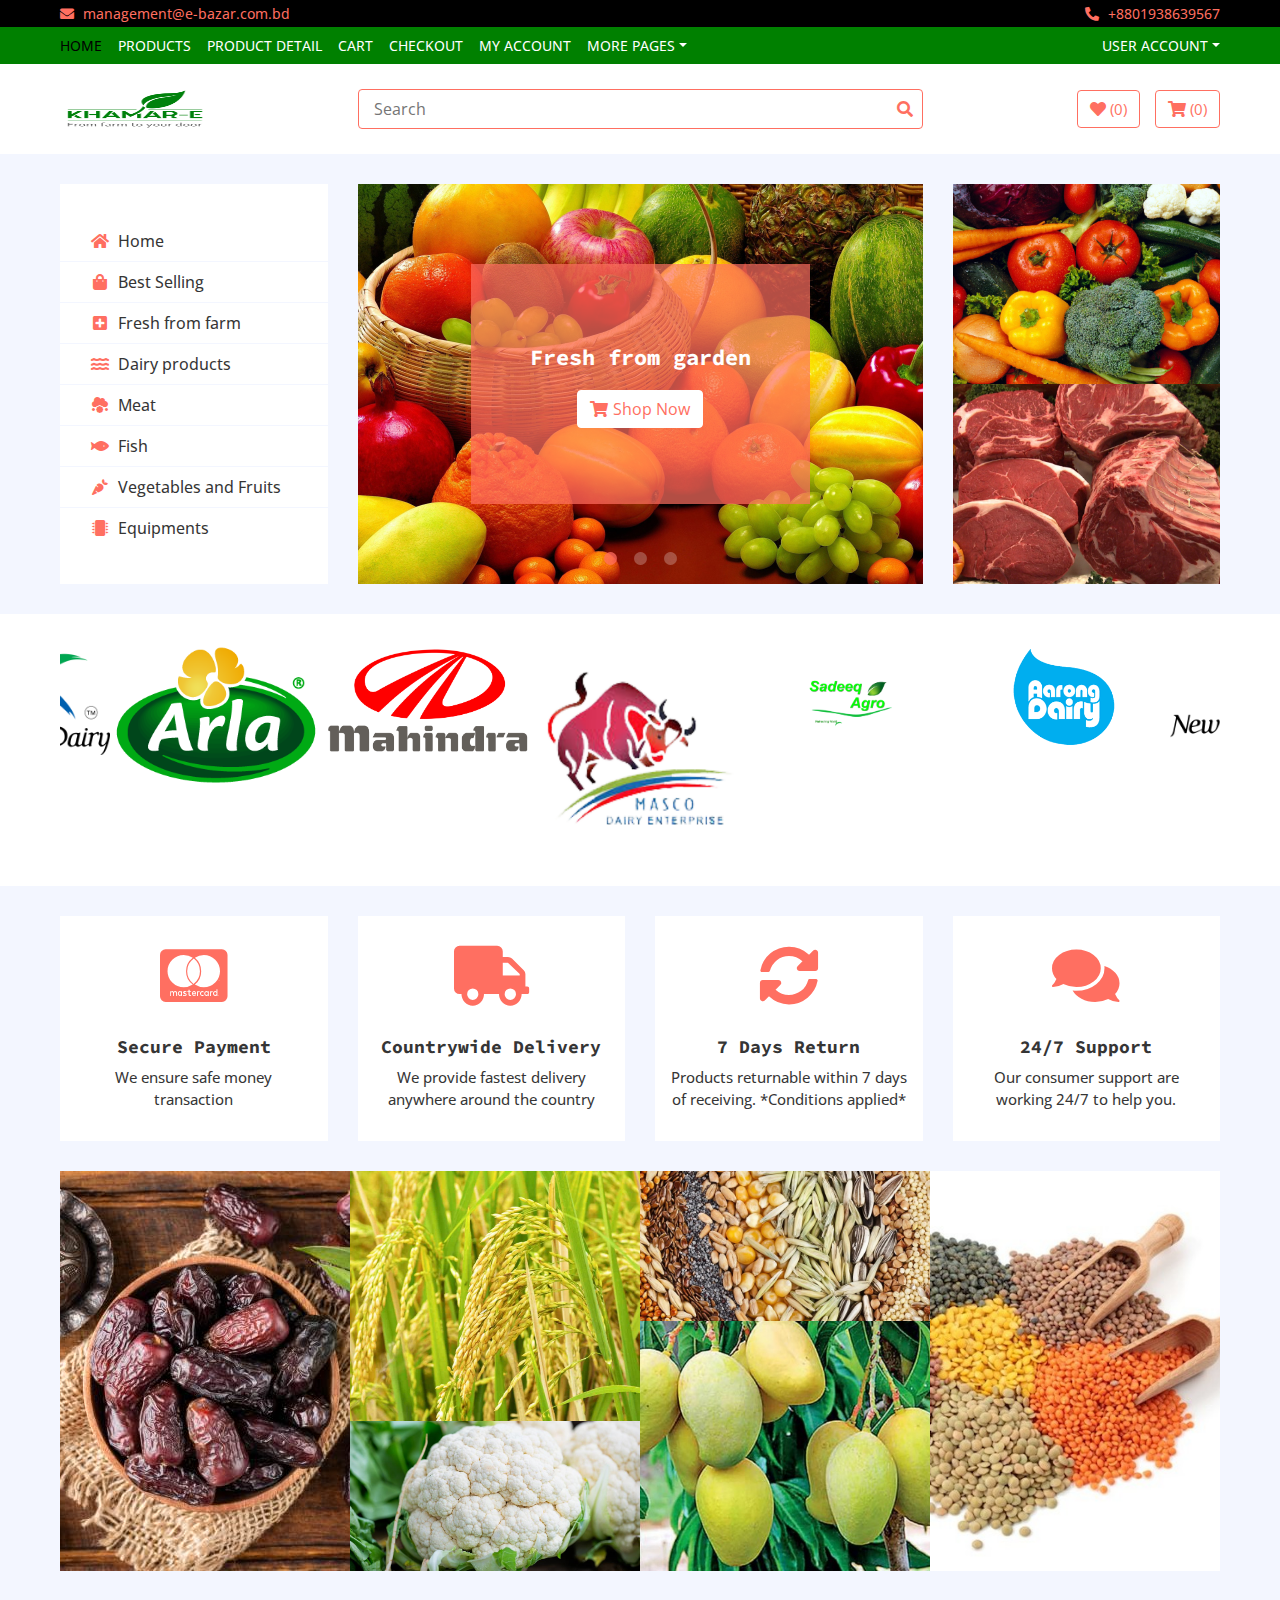
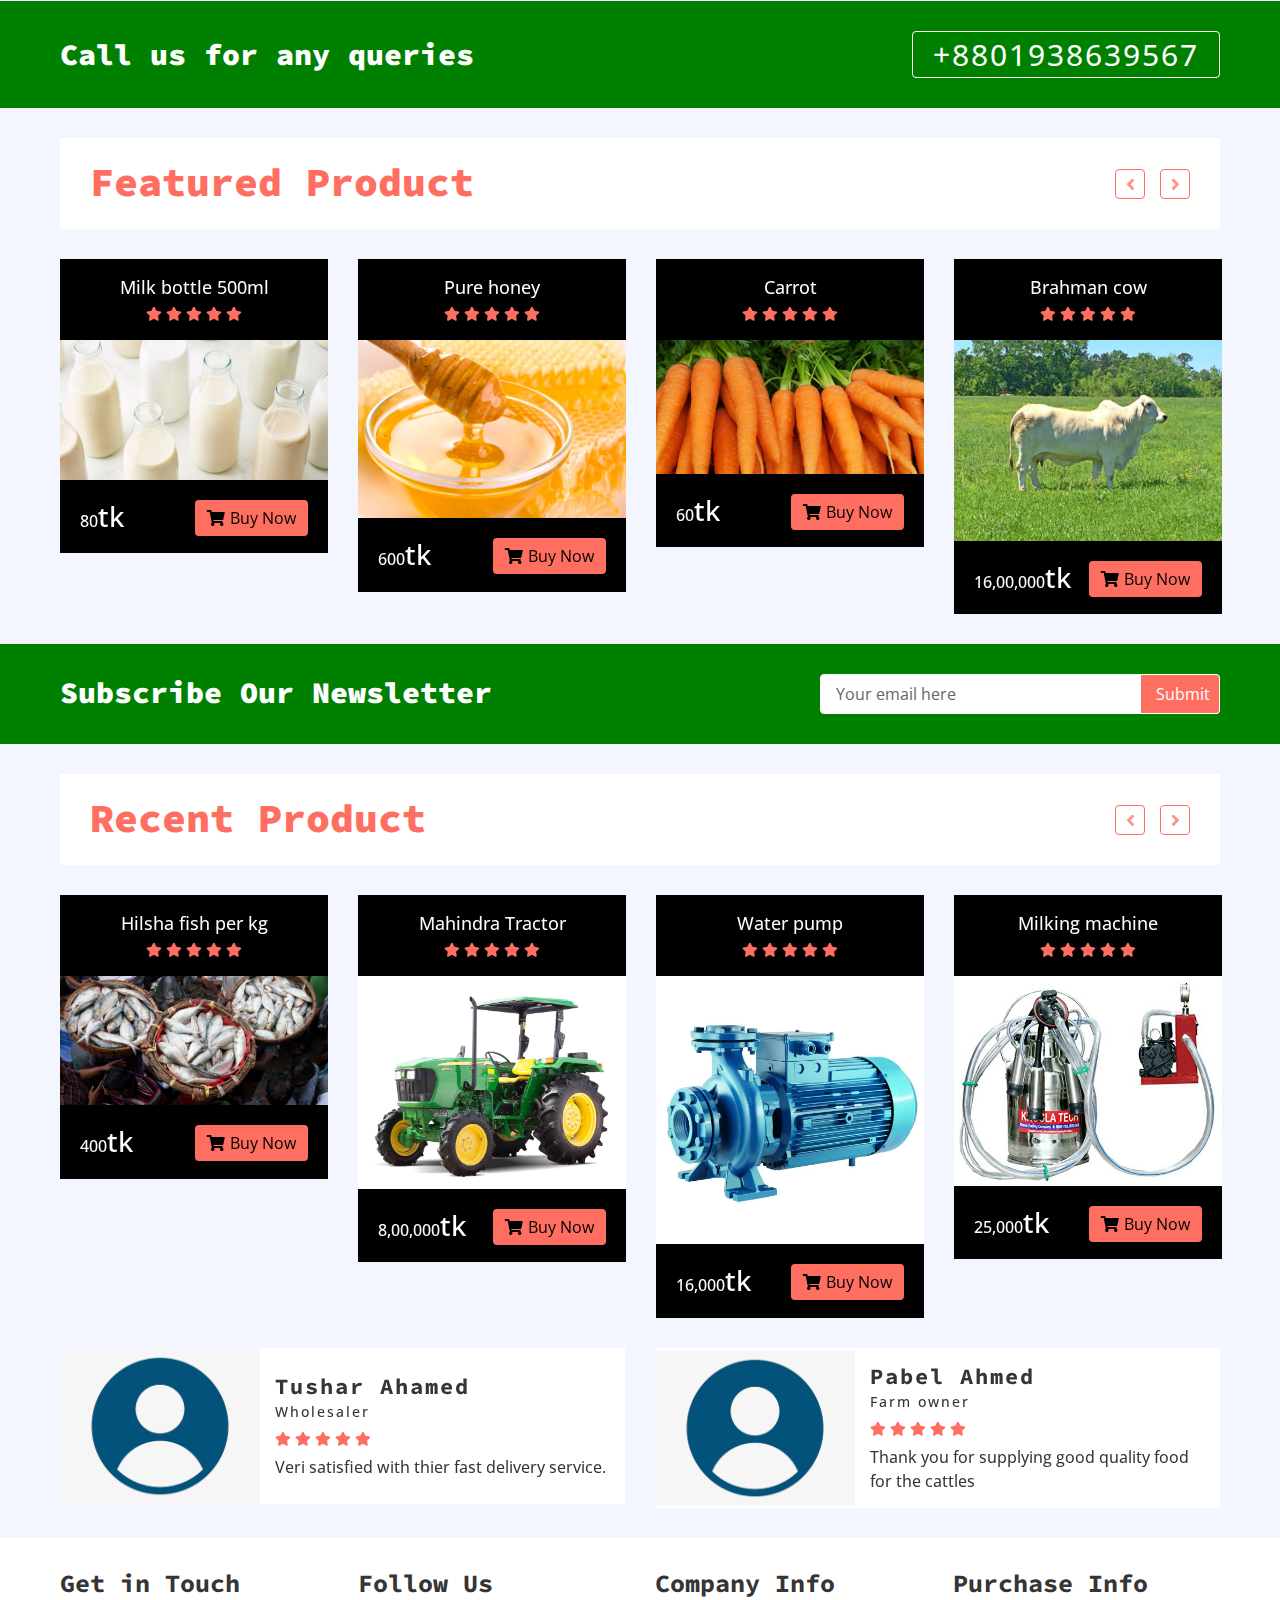
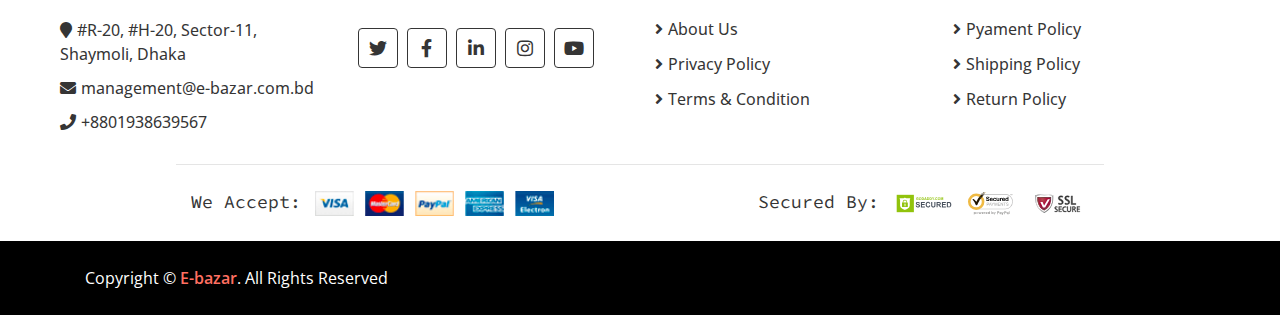
<file: index.html>
<!DOCTYPE html>
<html lang="en">
    <head>
        <meta charset="utf-8">
        <title>E-bazar</title>
        <meta content="width=device-width, initial-scale=1.0" name="viewport">
        <meta content="eCommerce HTML Template Free Download" name="description">

        <!-- Favicon -->
        <link href="img/favicon.ico" rel="icon">

        <!-- Google Fonts -->
        <link href="https://fonts.googleapis.com/css?family=Open+Sans:300,400|Source+Code+Pro:700,900&display=swap" rel="stylesheet">

        <!-- CSS Libraries -->
        <link href="https://stackpath.bootstrapcdn.com/bootstrap/4.4.1/css/bootstrap.min.css" rel="stylesheet">
        <link href="https://cdnjs.cloudflare.com/ajax/libs/font-awesome/5.10.0/css/all.min.css" rel="stylesheet">
        <link href="lib/slick/slick.css" rel="stylesheet">
        <link href="lib/slick/slick-theme.css" rel="stylesheet">

        <!-- Template Stylesheet -->
        <link href="css/style.css" rel="stylesheet">
    </head>

    <body>
        <!-- Top bar Start -->
        <div class="top-bar">
            <div class="container-fluid">
                <div class="row">
                    <div class="col-sm-6">
                        <i class="fa fa-envelope"></i>
                        management@e-bazar.com.bd
                    </div>
                    <div class="col-sm-6">
                        <i class="fa fa-phone-alt"></i>
                        +8801938639567
                    </div>
                </div>
            </div>
        </div>
        <!-- Top bar End -->
        
        <!-- Nav Bar Start -->
        <div class="nav">
            <div class="container-fluid">
                <nav class="navbar navbar-expand-md bg-dark navbar-dark">
                    <a href="#" class="navbar-brand">MENU</a>
                    <button type="button" class="navbar-toggler" data-toggle="collapse" data-target="#navbarCollapse">
                        <span class="navbar-toggler-icon"></span>
                    </button>

                    <div class="collapse navbar-collapse justify-content-between" id="navbarCollapse">
                        <div class="navbar-nav mr-auto">
                            <a href="index.html" class="nav-item nav-link active">Home</a>
                            <a href="product-list.html" class="nav-item nav-link">Products</a>
                            <a href="product-detail.html" class="nav-item nav-link">Product Detail</a>
                            <a href="cart.html" class="nav-item nav-link">Cart</a>
                            <a href="checkout.html" class="nav-item nav-link">Checkout</a>
                            <a href="my-account.html" class="nav-item nav-link">My Account</a>
                            <div class="nav-item dropdown">
                                <a href="#" class="nav-link dropdown-toggle" data-toggle="dropdown">More Pages</a>
                                <div class="dropdown-menu">
                                    <a href="wishlist.html" class="dropdown-item">Wishlist</a>
                                    <a href="login.html" class="dropdown-item">Login & Register</a>
                                    <a href="contact.html" class="dropdown-item">Contact Us</a>
                                </div>
                            </div>
                        </div>
                        <div class="navbar-nav ml-auto">
                            <div class="nav-item dropdown">
                                <a href="#" class="nav-link dropdown-toggle" data-toggle="dropdown">User Account</a>
                                <div class="dropdown-menu">
                                    <a href="#" class="dropdown-item">Login</a>
                                    <a href="#" class="dropdown-item">Register</a>
                                </div>
                            </div>
                        </div>
                    </div>
                </nav>
            </div>
        </div>
        <!-- Nav Bar End -->      
        
        <!-- Bottom Bar Start -->
        <div class="bottom-bar">
            <div class="container-fluid">
                <div class="row align-items-center">
                    <div class="col-md-3">
                        <div class="logo">
                            <a href="index.html">
                                <img src="img/logo.png" alt="Logo" width="150" height="600">
                            </a>
                        </div>
                    </div>
                    <div class="col-md-6">
                        <div class="search">
                            <input type="text" placeholder="Search">
                            <button><i class="fa fa-search"></i></button>
                        </div>
                    </div>
                    <div class="col-md-3">
                        <div class="user">
                            <a href="wishlist.html" class="btn wishlist">
                                <i class="fa fa-heart"></i>
                                <span>(0)</span>
                            </a>
                            <a href="cart.html" class="btn cart">
                                <i class="fa fa-shopping-cart"></i>
                                <span>(0)</span>
                            </a>
                        </div>
                    </div>
                </div>
            </div>
        </div>
        <!-- Bottom Bar End -->       
        
        <!-- Main Slider Start -->
        <div class="header">
            <div class="container-fluid">
                <div class="row">
                    <div class="col-md-3">
                        <nav class="navbar bg-light">
                            <ul class="navbar-nav">
                                <li class="nav-item">
                                    <a class="nav-link" href="#"><i class="fa fa-home"></i>Home</a>
                                </li>
                                <li class="nav-item">
                                    <a class="nav-link" href="#"><i class="fa fa-shopping-bag"></i>Best Selling</a>
                                </li>
                                <li class="nav-item">
                                    <a class="nav-link" href="#"><i class="fa fa-plus-square"></i>Fresh from farm</a>
                                </li>
                                <li class="nav-item">
                                    <a class="nav-link" href="#"><i class="fa fa-water"></i>Dairy products</a>
                                </li>
                                <li class="nav-item">
                                    <a class="nav-link" href="#"><i class="fa fa-cloud-meatball"></i>Meat</a>
                                </li>
                                <li class="nav-item">
                                    <a class="nav-link" href="#"><i class="fa fa-fish"></i>Fish</a>
                                </li>
                                <li class="nav-item">
                                    <a class="nav-link" href="#"><i class="fa fa-carrot"></i>Vegetables and Fruits</a>
                                </li>
                                <li class="nav-item">
                                    <a class="nav-link" href="#"><i class="fa fa-microchip"></i>Equipments</a>
                                </li>
                            </ul>
                        </nav>
                    </div>
                    <div class="col-md-6">
                        <div class="header-slider normal-slider">
                            <div class="header-slider-item">
                                <img src="img/slider-1.jpg" alt="Slider Image" />
                                <div class="header-slider-caption">
                                    <p>Fresh from garden</p>
                                    <a class="btn" href=""><i class="fa fa-shopping-cart"></i>Shop Now</a>
                                </div>
                            </div>
                            <div class="header-slider-item">
                                <img src="img/slider-2.jpg" alt="Slider Image" />
                                <div class="header-slider-caption">
                                    <p>20% Flat discount on eggs</p>
                                    <a class="btn" href=""><i class="fa fa-shopping-cart"></i>Shop Now</a>
                                </div>
                            </div>
                            <div class="header-slider-item">
                                <img src="img/slider-3.jpg" alt="Slider Image" />
                                <div class="header-slider-caption">
                                    <p>Hilsa fish 400tk per kg</p>
                                    <a class="btn" href=""><i class="fa fa-shopping-cart"></i>Shop Now</a>
                                </div>
                            </div>
                        </div>
                    </div>
                    <div class="col-md-3">
                        <div class="header-img">
                            <div class="img-item">
                                <img src="img/category-1.jpg" />
                                <a class="img-text" href="">
                                    <p>Today's vegetable price list</p>
                                </a>
                            </div>
                            <div class="img-item">
                                <img src="img/category-2.jpg" />
                                <a class="img-text" href="">
                                    <p>Today's beef price list</p>
                                </a>
                            </div>
                        </div>
                    </div>
                </div>
            </div>
        </div>
        <!-- Main Slider End -->      
        
        <!-- Brand Start -->
        <div class="brand">
            <div class="container-fluid">
                <div class="brand-slider">
                    <div class="brand-item"><img src="img/brand-1.png" alt=""></div>
                    <div class="brand-item"><img src="img/brand-2.png" alt=""></div>
                    <div class="brand-item"><img src="img/brand-3.png" alt=""></div>
                    <div class="brand-item"><img src="img/brand-4.png" alt=""></div>
                    <div class="brand-item"><img src="img/brand-5.png" alt=""></div>
                    <div class="brand-item"><img src="img/brand-6.png" alt=""></div>
                </div>
            </div>
        </div>
        <!-- Brand End -->      
        
        <!-- Feature Start-->
        <div class="feature">
            <div class="container-fluid">
                <div class="row align-items-center">
                    <div class="col-lg-3 col-md-6 feature-col">
                        <div class="feature-content">
                            <i class="fab fa-cc-mastercard"></i>
                            <h2>Secure Payment</h2>
                            <p>
                                We ensure safe money transaction
                            </p>
                        </div>
                    </div>
                    <div class="col-lg-3 col-md-6 feature-col">
                        <div class="feature-content">
                            <i class="fa fa-truck"></i>
                            <h2>Countrywide Delivery</h2>
                            <p>
                                We provide fastest delivery anywhere around the country
                            </p>
                        </div>
                    </div>
                    <div class="col-lg-3 col-md-6 feature-col">
                        <div class="feature-content">
                            <i class="fa fa-sync-alt"></i>
                            <h2>7 Days Return</h2>
                            <p>
                                Products returnable within 7 days of receiving. *Conditions applied*
                            </p>
                        </div>
                    </div>
                    <div class="col-lg-3 col-md-6 feature-col">
                        <div class="feature-content">
                            <i class="fa fa-comments"></i>
                            <h2>24/7 Support</h2>
                            <p>
                                Our consumer support are working 24/7 to help you.
                            </p>
                        </div>
                    </div>
                </div>
            </div>
        </div>
        <!-- Feature End-->      
        
        <!-- Category Start-->
        <div class="category">
            <div class="container-fluid">
                <div class="row">
                    <div class="col-md-3">
                        <div class="category-item ch-400">
                            <img src="img/category-3.jpg" />
                            <a class="category-name" href="">
                                <p>Dates freshly imported from Saudi Arabia</p>
                            </a>
                        </div>
                    </div>
                    <div class="col-md-3">
                        <div class="category-item ch-250">
                            <img src="img/category-4.jpg" />
                            <a class="category-name" href="">
                                <p>New rice</p>
                            </a>
                        </div>
                        <div class="category-item ch-150">
                            <img src="img/category-5.jpg" />
                            <a class="category-name" href="">
                                <p>Fresh cauliflower from farm</p>
                            </a>
                        </div>
                    </div>
                    <div class="col-md-3">
                        <div class="category-item ch-150">
                            <img src="img/category-6.jpg" />
                            <a class="category-name" href="">
                                <p>All kind of seeds</p>
                            </a>
                        </div>
                        <div class="category-item ch-250">
                            <img src="img/category-7.jpg" />
                            <a class="category-name" href="">
                                <p>Mangoes from Rajshahi</p>
                            </a>
                        </div>
                    </div>
                    <div class="col-md-3">
                        <div class="category-item ch-400">
                            <img src="img/category-8.jpg" />
                            <a class="category-name" href="">
                                <p>Daal</p>
                            </a>
                        </div>
                    </div>
                </div>
            </div>
        </div>
        <!-- Category End-->       
        
        <!-- Call to Action Start -->
        <div class="call-to-action">
            <div class="container-fluid">
                <div class="row align-items-center">
                    <div class="col-md-6">
                        <h1>Call us for any queries</h1>
                    </div>
                    <div class="col-md-6">
                        <a href="tel:0123456789">+8801938639567</a>
                    </div>
                </div>
            </div>
        </div>
        <!-- Call to Action End -->       
        
        <!-- Featured Product Start -->
        <div class="featured-product product">
            <div class="container-fluid">
                <div class="section-header">
                    <h1>Featured Product</h1>
                </div>
                <div class="row align-items-center product-slider product-slider-4">
                    <div class="col-lg-3">
                        <div class="product-item">
                            <div class="product-title">
                                <a href="#">Milk bottle 500ml</a>
                                <div class="ratting">
                                    <i class="fa fa-star"></i>
                                    <i class="fa fa-star"></i>
                                    <i class="fa fa-star"></i>
                                    <i class="fa fa-star"></i>
                                    <i class="fa fa-star"></i>
                                </div>
                            </div>
                            <div class="product-image">
                                <a href="product-detail.html">
                                    <img src="img/product-1.jpg" alt="Product Image">
                                </a>
                                <div class="product-action">
                                    <a href="#"><i class="fa fa-cart-plus"></i></a>
                                    <a href="#"><i class="fa fa-heart"></i></a>
                                    <a href="#"><i class="fa fa-search"></i></a>
                                </div>
                            </div>
                            <div class="product-price">
                                <h3><span>80</span>tk</h3>
                                <a class="btn" href=""><i class="fa fa-shopping-cart"></i>Buy Now</a>
                            </div>
                        </div>
                    </div>
                    <div class="col-lg-3">
                        <div class="product-item">
                            <div class="product-title">
                                <a href="#">Pure honey</a>
                                <div class="ratting">
                                    <i class="fa fa-star"></i>
                                    <i class="fa fa-star"></i>
                                    <i class="fa fa-star"></i>
                                    <i class="fa fa-star"></i>
                                    <i class="fa fa-star"></i>
                                </div>
                            </div>
                            <div class="product-image">
                                <a href="product-detail.html">
                                    <img src="img/product-2.jpg" alt="Product Image">
                                </a>
                                <div class="product-action">
                                    <a href="#"><i class="fa fa-cart-plus"></i></a>
                                    <a href="#"><i class="fa fa-heart"></i></a>
                                    <a href="#"><i class="fa fa-search"></i></a>
                                </div>
                            </div>
                            <div class="product-price">
                                <h3><span>600</span>tk</h3>
                                <a class="btn" href=""><i class="fa fa-shopping-cart"></i>Buy Now</a>
                            </div>
                        </div>
                    </div>
                    <div class="col-lg-3">
                        <div class="product-item">
                            <div class="product-title">
                                <a href="#">Carrot</a>
                                <div class="ratting">
                                    <i class="fa fa-star"></i>
                                    <i class="fa fa-star"></i>
                                    <i class="fa fa-star"></i>
                                    <i class="fa fa-star"></i>
                                    <i class="fa fa-star"></i>
                                </div>
                            </div>
                            <div class="product-image">
                                <a href="product-detail.html">
                                    <img src="img/product-3.jpg" alt="Product Image">
                                </a>
                                <div class="product-action">
                                    <a href="#"><i class="fa fa-cart-plus"></i></a>
                                    <a href="#"><i class="fa fa-heart"></i></a>
                                    <a href="#"><i class="fa fa-search"></i></a>
                                </div>
                            </div>
                            <div class="product-price">
                                <h3><span>60</span>tk</h3>
                                <a class="btn" href=""><i class="fa fa-shopping-cart"></i>Buy Now</a>
                            </div>
                        </div>
                    </div>
                    <div class="col-lg-3">
                        <div class="product-item">
                            <div class="product-title">
                                <a href="#">Brahman cow</a>
                                <div class="ratting">
                                    <i class="fa fa-star"></i>
                                    <i class="fa fa-star"></i>
                                    <i class="fa fa-star"></i>
                                    <i class="fa fa-star"></i>
                                    <i class="fa fa-star"></i>
                                </div>
                            </div>
                            <div class="product-image">
                                <a href="product-detail.html">
                                    <img src="img/product-4.jpg" alt="Product Image">
                                </a>
                                <div class="product-action">
                                    <a href="#"><i class="fa fa-cart-plus"></i></a>
                                    <a href="#"><i class="fa fa-heart"></i></a>
                                    <a href="#"><i class="fa fa-search"></i></a>
                                </div>
                            </div>
                            <div class="product-price">
                                <h3><span>16,00,000</span>tk</h3>
                                <a class="btn" href=""><i class="fa fa-shopping-cart"></i>Buy Now</a>
                            </div>
                        </div>
                    </div>
                    <div class="col-lg-3">
                        <div class="product-item">
                            <div class="product-title">
                                <a href="#">Pigeon</a>
                                <div class="ratting">
                                    <i class="fa fa-star"></i>
                                    <i class="fa fa-star"></i>
                                    <i class="fa fa-star"></i>
                                    <i class="fa fa-star"></i>
                                    <i class="fa fa-star"></i>
                                </div>
                            </div>
                            <div class="product-image">
                                <a href="product-detail.html">
                                    <img src="img/product-5.jpg" alt="Product Image">
                                </a>
                                <div class="product-action">
                                    <a href="#"><i class="fa fa-cart-plus"></i></a>
                                    <a href="#"><i class="fa fa-heart"></i></a>
                                    <a href="#"><i class="fa fa-search"></i></a>
                                </div>
                            </div>
                            <div class="product-price">
                                <h3><span>250</span>tk</h3>
                                <a class="btn" href=""><i class="fa fa-shopping-cart"></i>Buy Now</a>
                            </div>
                        </div>
                    </div>
                </div>
            </div>
        </div>
        <!-- Featured Product End -->       
        
        <!-- Newsletter Start -->
        <div class="newsletter">
            <div class="container-fluid">
                <div class="row">
                    <div class="col-md-6">
                        <h1>Subscribe Our Newsletter</h1>
                    </div>
                    <div class="col-md-6">
                        <div class="form">
                            <input type="email" value="Your email here">
                            <button>Submit</button>
                        </div>
                    </div>
                </div>
            </div>
        </div>
        <!-- Newsletter End -->        
        
        <!-- Recent Product Start -->
        <div class="recent-product product">
            <div class="container-fluid">
                <div class="section-header">
                    <h1>Recent Product</h1>
                </div>
                <div class="row align-items-center product-slider product-slider-4">
                    <div class="col-lg-3">
                        <div class="product-item">
                            <div class="product-title">
                                <a href="#">Hilsha fish per kg</a>
                                <div class="ratting">
                                    <i class="fa fa-star"></i>
                                    <i class="fa fa-star"></i>
                                    <i class="fa fa-star"></i>
                                    <i class="fa fa-star"></i>
                                    <i class="fa fa-star"></i>
                                </div>
                            </div>
                            <div class="product-image">
                                <a href="product-detail.html">
                                    <img src="img/product-6.jpg" alt="Product Image">
                                </a>
                                <div class="product-action">
                                    <a href="#"><i class="fa fa-cart-plus"></i></a>
                                    <a href="#"><i class="fa fa-heart"></i></a>
                                    <a href="#"><i class="fa fa-search"></i></a>
                                </div>
                            </div>
                            <div class="product-price">
                                <h3><span>400</span>tk</h3>
                                <a class="btn" href=""><i class="fa fa-shopping-cart"></i>Buy Now</a>
                            </div>
                        </div>
                    </div>
                    <div class="col-lg-3">
                        <div class="product-item">
                            <div class="product-title">
                                <a href="#">Mahindra Tractor</a>
                                <div class="ratting">
                                    <i class="fa fa-star"></i>
                                    <i class="fa fa-star"></i>
                                    <i class="fa fa-star"></i>
                                    <i class="fa fa-star"></i>
                                    <i class="fa fa-star"></i>
                                </div>
                            </div>
                            <div class="product-image">
                                <a href="product-detail.html">
                                    <img src="img/product-7.jpg" alt="Product Image">
                                </a>
                                <div class="product-action">
                                    <a href="#"><i class="fa fa-cart-plus"></i></a>
                                    <a href="#"><i class="fa fa-heart"></i></a>
                                    <a href="#"><i class="fa fa-search"></i></a>
                                </div>
                            </div>
                            <div class="product-price">
                                <h3><span>8,00,000</span>tk</h3>
                                <a class="btn" href=""><i class="fa fa-shopping-cart"></i>Buy Now</a>
                            </div>
                        </div>
                    </div>
                    <div class="col-lg-3">
                        <div class="product-item">
                            <div class="product-title">
                                <a href="#">Water pump</a>
                                <div class="ratting">
                                    <i class="fa fa-star"></i>
                                    <i class="fa fa-star"></i>
                                    <i class="fa fa-star"></i>
                                    <i class="fa fa-star"></i>
                                    <i class="fa fa-star"></i>
                                </div>
                            </div>
                            <div class="product-image">
                                <a href="product-detail.html">
                                    <img src="img/product-8.jpg" alt="Product Image">
                                </a>
                                <div class="product-action">
                                    <a href="#"><i class="fa fa-cart-plus"></i></a>
                                    <a href="#"><i class="fa fa-heart"></i></a>
                                    <a href="#"><i class="fa fa-search"></i></a>
                                </div>
                            </div>
                            <div class="product-price">
                                <h3><span>16,000</span>tk</h3>
                                <a class="btn" href=""><i class="fa fa-shopping-cart"></i>Buy Now</a>
                            </div>
                        </div>
                    </div>
                    <div class="col-lg-3">
                        <div class="product-item">
                            <div class="product-title">
                                <a href="#">Milking machine</a>
                                <div class="ratting">
                                    <i class="fa fa-star"></i>
                                    <i class="fa fa-star"></i>
                                    <i class="fa fa-star"></i>
                                    <i class="fa fa-star"></i>
                                    <i class="fa fa-star"></i>
                                </div>
                            </div>
                            <div class="product-image">
                                <a href="product-detail.html">
                                    <img src="img/product-9.jpg" alt="Product Image">
                                </a>
                                <div class="product-action">
                                    <a href="#"><i class="fa fa-cart-plus"></i></a>
                                    <a href="#"><i class="fa fa-heart"></i></a>
                                    <a href="#"><i class="fa fa-search"></i></a>
                                </div>
                            </div>
                            <div class="product-price">
                                <h3><span>25,000</span>tk</h3>
                                <a class="btn" href=""><i class="fa fa-shopping-cart"></i>Buy Now</a>
                            </div>
                        </div>
                    </div>
                    <div class="col-lg-3">
                        <div class="product-item">
                            <div class="product-title">
                                <a href="#">Straw</a>
                                <div class="ratting">
                                    <i class="fa fa-star"></i>
                                    <i class="fa fa-star"></i>
                                    <i class="fa fa-star"></i>
                                    <i class="fa fa-star"></i>
                                    <i class="fa fa-star"></i>
                                </div>
                            </div>
                            <div class="product-image">
                                <a href="product-detail.html">
                                    <img src="img/product-10.jpg" alt="Product Image">
                                </a>
                                <div class="product-action">
                                    <a href="#"><i class="fa fa-cart-plus"></i></a>
                                    <a href="#"><i class="fa fa-heart"></i></a>
                                    <a href="#"><i class="fa fa-search"></i></a>
                                </div>
                            </div>
                            <div class="product-price">
                                <h3><span>250</span>tk</h3>
                                <a class="btn" href=""><i class="fa fa-shopping-cart"></i>Buy Now</a>
                            </div>
                        </div>
                    </div>
                </div>
            </div>
        </div>
        <!-- Recent Product End -->
        
        <!-- Review Start -->
        <div class="review">
            <div class="container-fluid">
                <div class="row align-items-center review-slider normal-slider">
                    <div class="col-md-6">
                        <div class="review-slider-item">
                            <div class="review-img">
                                <img src="img/review-1.jpg" alt="Image">
                            </div>
                            <div class="review-text">
                                <h2>Tushar Ahamed</h2>
                                <h3>Wholesaler</h3>
                                <div class="ratting">
                                    <i class="fa fa-star"></i>
                                    <i class="fa fa-star"></i>
                                    <i class="fa fa-star"></i>
                                    <i class="fa fa-star"></i>
                                    <i class="fa fa-star"></i>
                                </div>
                                <p>
                                    Veri satisfied with thier fast delivery service.
                                </p>
                            </div>
                        </div>
                    </div>
                    <div class="col-md-6">
                        <div class="review-slider-item">
                            <div class="review-img">
                                <img src="img/review-2.jpg" alt="Image">
                            </div>
                            <div class="review-text">
                                <h2>Pabel Ahmed</h2>
                                <h3>Farm owner</h3>
                                <div class="ratting">
                                    <i class="fa fa-star"></i>
                                    <i class="fa fa-star"></i>
                                    <i class="fa fa-star"></i>
                                    <i class="fa fa-star"></i>
                                    <i class="fa fa-star"></i>
                                </div>
                                <p>
                                    Thank you for supplying good quality food for the cattles
                                </p>
                            </div>
                        </div>
                    </div>
                    <div class="col-md-6">
                        <div class="review-slider-item">
                            <div class="review-img">
                                <img src="img/review-3.jpg" alt="Image">
                            </div>
                            <div class="review-text">
                                <h2>Shakil Ahmed</h2>
                                <h3>Businessman</h3>
                                <div class="ratting">
                                    <i class="fa fa-star"></i>
                                    <i class="fa fa-star"></i>
                                    <i class="fa fa-star"></i>
                                    <i class="fa fa-star"></i>
                                    <i class="fa fa-star"></i>
                                </div>
                                <p>
                                    Their rice was very high quality and the gave fast delivery.
                                </p>
                            </div>
                        </div>
                    </div>
                </div>
            </div>
        </div>
        <!-- Review End -->        
        
        <!-- Footer Start -->
        <div class="footer">
            <div class="container-fluid">
                <div class="row">
                    <div class="col-lg-3 col-md-6">
                        <div class="footer-widget">
                            <h2>Get in Touch</h2>
                            <div class="contact-info">
                                <p><i class="fa fa-map-marker"></i>#R-20, #H-20, Sector-11, Shaymoli, Dhaka</p>
                                <p><i class="fa fa-envelope"></i>management@e-bazar.com.bd</p>
                                <p><i class="fa fa-phone"></i>+8801938639567</p>
                            </div>
                        </div>
                    </div>
                    
                    <div class="col-lg-3 col-md-6">
                        <div class="footer-widget">
                            <h2>Follow Us</h2>
                            <div class="contact-info">
                                <div class="social">
                                    <a href=""><i class="fab fa-twitter"></i></a>
                                    <a href=""><i class="fab fa-facebook-f"></i></a>
                                    <a href=""><i class="fab fa-linkedin-in"></i></a>
                                    <a href=""><i class="fab fa-instagram"></i></a>
                                    <a href=""><i class="fab fa-youtube"></i></a>
                                </div>
                            </div>
                        </div>
                    </div>

                    <div class="col-lg-3 col-md-6">
                        <div class="footer-widget">
                            <h2>Company Info</h2>
                            <ul>
                                <li><a href="#">About Us</a></li>
                                <li><a href="#">Privacy Policy</a></li>
                                <li><a href="#">Terms & Condition</a></li>
                            </ul>
                        </div>
                    </div>

                    <div class="col-lg-3 col-md-6">
                        <div class="footer-widget">
                            <h2>Purchase Info</h2>
                            <ul>
                                <li><a href="#">Pyament Policy</a></li>
                                <li><a href="#">Shipping Policy</a></li>
                                <li><a href="#">Return Policy</a></li>
                            </ul>
                        </div>
                    </div>
                </div>
                
                <div class="row payment align-items-center">
                    <div class="col-md-6">
                        <div class="payment-method">
                            <h2>We Accept:</h2>
                            <img src="img/payment-method.png" alt="Payment Method" />
                        </div>
                    </div>
                    <div class="col-md-6">
                        <div class="payment-security">
                            <h2>Secured By:</h2>
                            <img src="img/godaddy.svg" alt="Payment Security" />
                            <img src="img/norton.svg" alt="Payment Security" />
                            <img src="img/ssl.svg" alt="Payment Security" />
                        </div>
                    </div>
                </div>
            </div>
        </div>
        <!-- Footer End -->
        
        <!-- Footer Bottom Start -->
        <div class="footer-bottom">
            <div class="container">
                <div class="row">
                    <div class="col-md-6 copyright">
                        <p>Copyright &copy; <a href="https://www.khamare.com">E-bazar</a>. All Rights Reserved</p>
                    </div>

                   
                </div>
            </div>
        </div>
        <!-- Footer Bottom End -->       
        
        <!-- Back to Top -->
        <a href="#" class="back-to-top"><i class="fa fa-chevron-up"></i></a>
        
        <!-- JavaScript Libraries -->
        <script src="https://code.jquery.com/jquery-3.4.1.min.js"></script>
        <script src="https://stackpath.bootstrapcdn.com/bootstrap/4.4.1/js/bootstrap.bundle.min.js"></script>
        <script src="lib/easing/easing.min.js"></script>
        <script src="lib/slick/slick.min.js"></script>
        
        <!-- Template Javascript -->
        <script src="js/main.js"></script>
    </body>
</html>
</file>
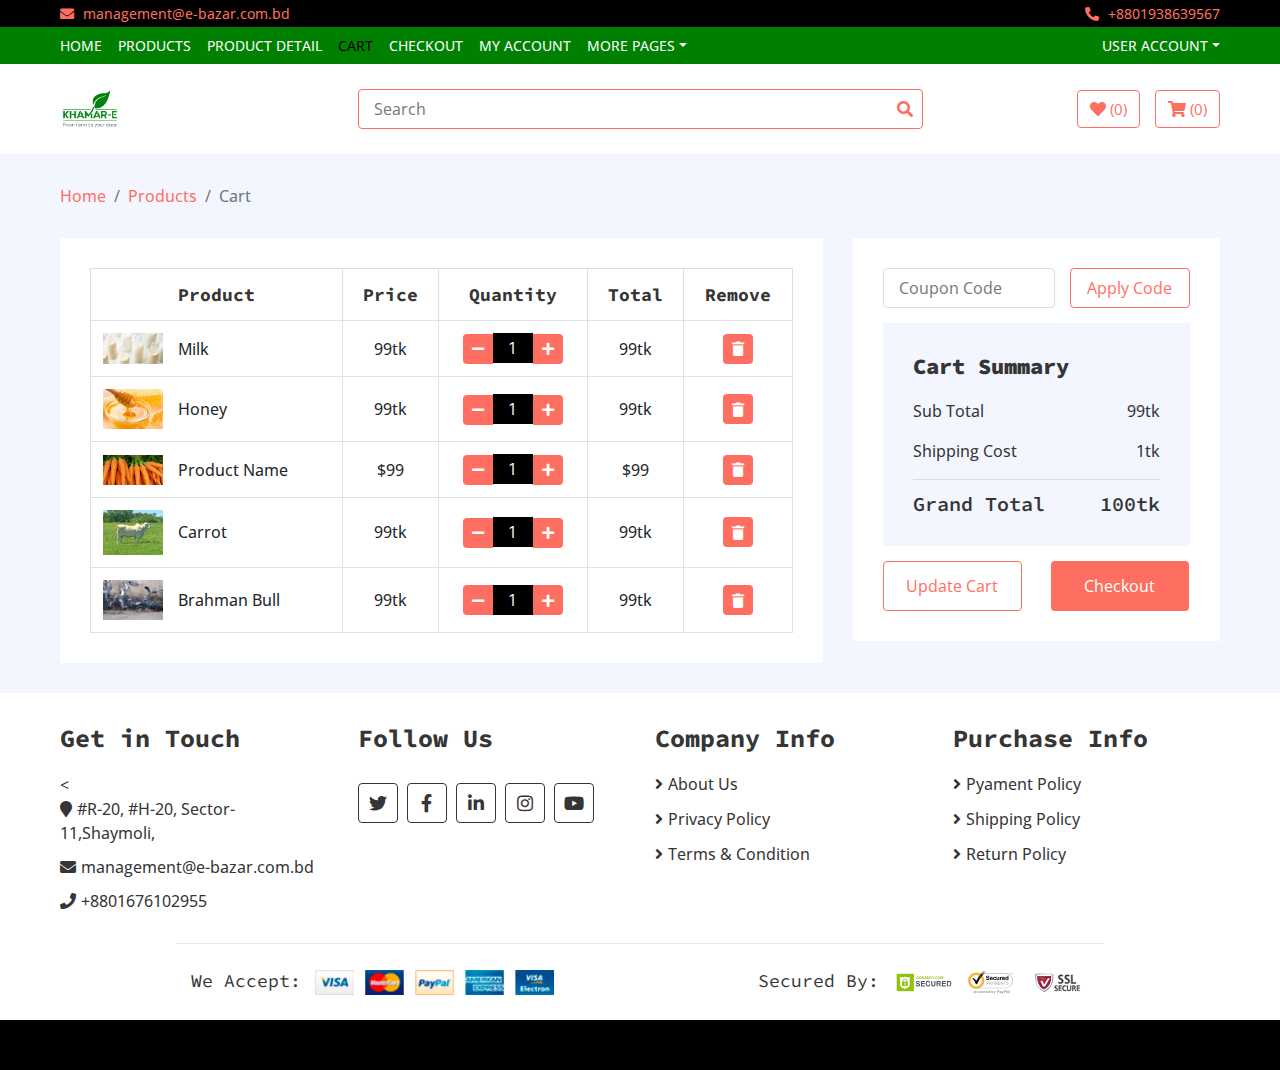
<file: cart.html>
<!DOCTYPE html>
<html lang="en">
    <head>
        <meta charset="utf-8">
        <title>E-bazar</title>
        <meta content="width=device-width, initial-scale=1.0" name="viewport">
        <meta content="eCommerce HTML Template Free Download" name="keywords">
        <meta content="eCommerce HTML Template Free Download" name="description">

        <!-- Favicon -->
        <link href="img/favicon.ico" rel="icon">

        <!-- Google Fonts -->
        <link href="https://fonts.googleapis.com/css?family=Open+Sans:300,400|Source+Code+Pro:700,900&display=swap" rel="stylesheet">

        <!-- CSS Libraries -->
        <link href="https://stackpath.bootstrapcdn.com/bootstrap/4.4.1/css/bootstrap.min.css" rel="stylesheet">
        <link href="https://cdnjs.cloudflare.com/ajax/libs/font-awesome/5.10.0/css/all.min.css" rel="stylesheet">
        <link href="lib/slick/slick.css" rel="stylesheet">
        <link href="lib/slick/slick-theme.css" rel="stylesheet">

        <!-- Template Stylesheet -->
        <link href="css/style.css" rel="stylesheet">
    </head>

    <body>
        <!-- Top bar Start -->
        <div class="top-bar">
            <div class="container-fluid">
                <div class="row">
                    <div class="col-sm-6">
                        <i class="fa fa-envelope"></i>
                        management@e-bazar.com.bd
                    </div>
                    <div class="col-sm-6">
                        <i class="fa fa-phone-alt"></i>
                        +8801938639567
                    </div>
                </div>
            </div>
        </div>
        <!-- Top bar End -->
        
        <!-- Nav Bar Start -->
        <div class="nav">
            <div class="container-fluid">
                <nav class="navbar navbar-expand-md bg-dark navbar-dark">
                    <a href="#" class="navbar-brand">MENU</a>
                    <button type="button" class="navbar-toggler" data-toggle="collapse" data-target="#navbarCollapse">
                        <span class="navbar-toggler-icon"></span>
                    </button>

                    <div class="collapse navbar-collapse justify-content-between" id="navbarCollapse">
                        <div class="navbar-nav mr-auto">
                            <a href="index.html" class="nav-item nav-link">Home</a>
                            <a href="product-list.html" class="nav-item nav-link">Products</a>
                            <a href="product-detail.html" class="nav-item nav-link">Product Detail</a>
                            <a href="cart.html" class="nav-item nav-link active">Cart</a>
                            <a href="checkout.html" class="nav-item nav-link">Checkout</a>
                            <a href="my-account.html" class="nav-item nav-link">My Account</a>
                            <div class="nav-item dropdown">
                                <a href="#" class="nav-link dropdown-toggle" data-toggle="dropdown">More Pages</a>
                                <div class="dropdown-menu">
                                    <a href="wishlist.html" class="dropdown-item">Wishlist</a>
                                    <a href="login.html" class="dropdown-item">Login & Register</a>
                                    <a href="contact.html" class="dropdown-item">Contact Us</a>
                                </div>
                            </div>
                        </div>
                        <div class="navbar-nav ml-auto">
                            <div class="nav-item dropdown">
                                <a href="#" class="nav-link dropdown-toggle" data-toggle="dropdown">User Account</a>
                                <div class="dropdown-menu">
                                    <a href="#" class="dropdown-item">Login</a>
                                    <a href="#" class="dropdown-item">Register</a>
                                </div>
                            </div>
                        </div>
                    </div>
                </nav>
            </div>
        </div>
        <!-- Nav Bar End -->      
        
        <!-- Bottom Bar Start -->
        <div class="bottom-bar">
            <div class="container-fluid">
                <div class="row align-items-center">
                    <div class="col-md-3">
                        <div class="logo">
                            <a href="index.html">
                                <img src="img/logo.png" alt="Logo">
                            </a>
                        </div>
                    </div>
                    <div class="col-md-6">
                        <div class="search">
                            <input type="text" placeholder="Search">
                            <button><i class="fa fa-search"></i></button>
                        </div>
                    </div>
                    <div class="col-md-3">
                        <div class="user">
                            <a href="wishlist.html" class="btn wishlist">
                                <i class="fa fa-heart"></i>
                                <span>(0)</span>
                            </a>
                            <a href="cart.html" class="btn cart">
                                <i class="fa fa-shopping-cart"></i>
                                <span>(0)</span>
                            </a>
                        </div>
                    </div>
                </div>
            </div>
        </div>
        <!-- Bottom Bar End -->
        
        <!-- Breadcrumb Start -->
        <div class="breadcrumb-wrap">
            <div class="container-fluid">
                <ul class="breadcrumb">
                    <li class="breadcrumb-item"><a href="#">Home</a></li>
                    <li class="breadcrumb-item"><a href="#">Products</a></li>
                    <li class="breadcrumb-item active">Cart</li>
                </ul>
            </div>
        </div>
        <!-- Breadcrumb End -->
        
        <!-- Cart Start -->
        <div class="cart-page">
            <div class="container-fluid">
                <div class="row">
                    <div class="col-lg-8">
                        <div class="cart-page-inner">
                            <div class="table-responsive">
                                <table class="table table-bordered">
                                    <thead class="thead-dark">
                                        <tr>
                                            <th>Product</th>
                                            <th>Price</th>
                                            <th>Quantity</th>
                                            <th>Total</th>
                                            <th>Remove</th>
                                        </tr>
                                    </thead>
                                    <tbody class="align-middle">
                                        <tr>
                                            <td>
                                                <div class="img">
                                                    <a href="#"><img src="img/product-1.jpg" alt="Image"></a>
                                                    <p>Milk</p>
                                                </div>
                                            </td>
                                            <td>99tk</td>
                                            <td>
                                                <div class="qty">
                                                    <button class="btn-minus"><i class="fa fa-minus"></i></button>
                                                    <input type="text" value="1">
                                                    <button class="btn-plus"><i class="fa fa-plus"></i></button>
                                                </div>
                                            </td>
                                            <td>99tk</td>
                                            <td><button><i class="fa fa-trash"></i></button></td>
                                        </tr>
                                        <tr>
                                            <td>
                                                <div class="img">
                                                    <a href="#"><img src="img/product-2.jpg" alt="Image"></a>
                                                    <p>Honey</p>
                                                </div>
                                            </td>
                                            <td>99tk</td>
                                            <td>
                                                <div class="qty">
                                                    <button class="btn-minus"><i class="fa fa-minus"></i></button>
                                                    <input type="text" value="1">
                                                    <button class="btn-plus"><i class="fa fa-plus"></i></button>
                                                </div>
                                            </td>
                                            <td>99tk</td>
                                            <td><button><i class="fa fa-trash"></i></button></td>
                                        </tr>
                                        <tr>
                                            <td>
                                                <div class="img">
                                                    <a href="#"><img src="img/product-3.jpg" alt="Image"></a>
                                                    <p>Product Name</p>
                                                </div>
                                            </td>
                                            <td>$99</td>
                                            <td>
                                                <div class="qty">
                                                    <button class="btn-minus"><i class="fa fa-minus"></i></button>
                                                    <input type="text" value="1">
                                                    <button class="btn-plus"><i class="fa fa-plus"></i></button>
                                                </div>
                                            </td>
                                            <td>$99</td>
                                            <td><button><i class="fa fa-trash"></i></button></td>
                                        </tr>
                                        <tr>
                                            <td>
                                                <div class="img">
                                                    <a href="#"><img src="img/product-4.jpg" alt="Image"></a>
                                                    <p>Carrot</p>
                                                </div>
                                            </td>
                                            <td>99tk</td>
                                            <td>
                                                <div class="qty">
                                                    <button class="btn-minus"><i class="fa fa-minus"></i></button>
                                                    <input type="text" value="1">
                                                    <button class="btn-plus"><i class="fa fa-plus"></i></button>
                                                </div>
                                            </td>
                                            <td>99tk</td>
                                            <td><button><i class="fa fa-trash"></i></button></td>
                                        </tr>
                                        <tr>
                                            <td>
                                                <div class="img">
                                                    <a href="#"><img src="img/product-5.jpg" alt="Image"></a>
                                                    <p>Brahman Bull</p>
                                                </div>
                                            </td>
                                            <td>99tk</td>
                                            <td>
                                                <div class="qty">
                                                    <button class="btn-minus"><i class="fa fa-minus"></i></button>
                                                    <input type="text" value="1">
                                                    <button class="btn-plus"><i class="fa fa-plus"></i></button>
                                                </div>
                                            </td>
                                            <td>99tk</td>
                                            <td><button><i class="fa fa-trash"></i></button></td>
                                        </tr>
                                    </tbody>
                                </table>
                            </div>
                        </div>
                    </div>
                    <div class="col-lg-4">
                        <div class="cart-page-inner">
                            <div class="row">
                                <div class="col-md-12">
                                    <div class="coupon">
                                        <input type="text" placeholder="Coupon Code">
                                        <button>Apply Code</button>
                                    </div>
                                </div>
                                <div class="col-md-12">
                                    <div class="cart-summary">
                                        <div class="cart-content">
                                            <h1>Cart Summary</h1>
                                            <p>Sub Total<span>99tk</span></p>
                                            <p>Shipping Cost<span>1tk</span></p>
                                            <h2>Grand Total<span>100tk</span></h2>
                                        </div>
                                        <div class="cart-btn">
                                            <button>Update Cart</button>
                                            <button>Checkout</button>
                                        </div>
                                    </div>
                                </div>
                            </div>
                        </div>
                    </div>
                </div>
            </div>
        </div>
        <!-- Cart End -->
        
        <!-- Footer Start -->
        <div class="footer">
            <div class="container-fluid">
                <div class="row">
                    <div class="col-lg-3 col-md-6">
                        <div class="footer-widget">
                            <h2>Get in Touch</h2>
                            <<div class="contact-info">
                                <p><i class="fa fa-map-marker"></i>#R-20, #H-20, Sector-11,Shaymoli,</p>
                                <p><i class="fa fa-envelope"></i>management@e-bazar.com.bd</p>
                                <p><i class="fa fa-phone"></i>+8801676102955</p>
                            </div>
                        </div>
                    </div>
                    
                    <div class="col-lg-3 col-md-6">
                        <div class="footer-widget">
                            <h2>Follow Us</h2>
                            <div class="contact-info">
                                <div class="social">
                                    <a href=""><i class="fab fa-twitter"></i></a>
                                    <a href=""><i class="fab fa-facebook-f"></i></a>
                                    <a href=""><i class="fab fa-linkedin-in"></i></a>
                                    <a href=""><i class="fab fa-instagram"></i></a>
                                    <a href=""><i class="fab fa-youtube"></i></a>
                                </div>
                            </div>
                        </div>
                    </div>

                    <div class="col-lg-3 col-md-6">
                        <div class="footer-widget">
                            <h2>Company Info</h2>
                            <ul>
                                <li><a href="#">About Us</a></li>
                                <li><a href="#">Privacy Policy</a></li>
                                <li><a href="#">Terms & Condition</a></li>
                            </ul>
                        </div>
                    </div>

                    <div class="col-lg-3 col-md-6">
                        <div class="footer-widget">
                            <h2>Purchase Info</h2>
                            <ul>
                                <li><a href="#">Pyament Policy</a></li>
                                <li><a href="#">Shipping Policy</a></li>
                                <li><a href="#">Return Policy</a></li>
                            </ul>
                        </div>
                    </div>
                </div>
                
                <div class="row payment align-items-center">
                    <div class="col-md-6">
                        <div class="payment-method">
                            <h2>We Accept:</h2>
                            <img src="img/payment-method.png" alt="Payment Method" />
                        </div>
                    </div>
                    <div class="col-md-6">
                        <div class="payment-security">
                            <h2>Secured By:</h2>
                            <img src="img/godaddy.svg" alt="Payment Security" />
                            <img src="img/norton.svg" alt="Payment Security" />
                            <img src="img/ssl.svg" alt="Payment Security" />
                        </div>
                    </div>
                </div>
            </div>
        </div>
        <!-- Footer End -->
        
        <!-- Footer Bottom Start -->
        <div class="footer-bottom">
            <div class="container">
                <div class="row">
                    
                    </div>
                </div>
            </div>
        </div>
        <!-- Footer Bottom End -->       
        
        <!-- Back to Top -->
        <a href="#" class="back-to-top"><i class="fa fa-chevron-up"></i></a>
        
        <!-- JavaScript Libraries -->
        <script src="https://code.jquery.com/jquery-3.4.1.min.js"></script>
        <script src="https://stackpath.bootstrapcdn.com/bootstrap/4.4.1/js/bootstrap.bundle.min.js"></script>
        <script src="lib/easing/easing.min.js"></script>
        <script src="lib/slick/slick.min.js"></script>
        
        <!-- Template Javascript -->
        <script src="js/main.js"></script>
    </body>
</html>
</file>
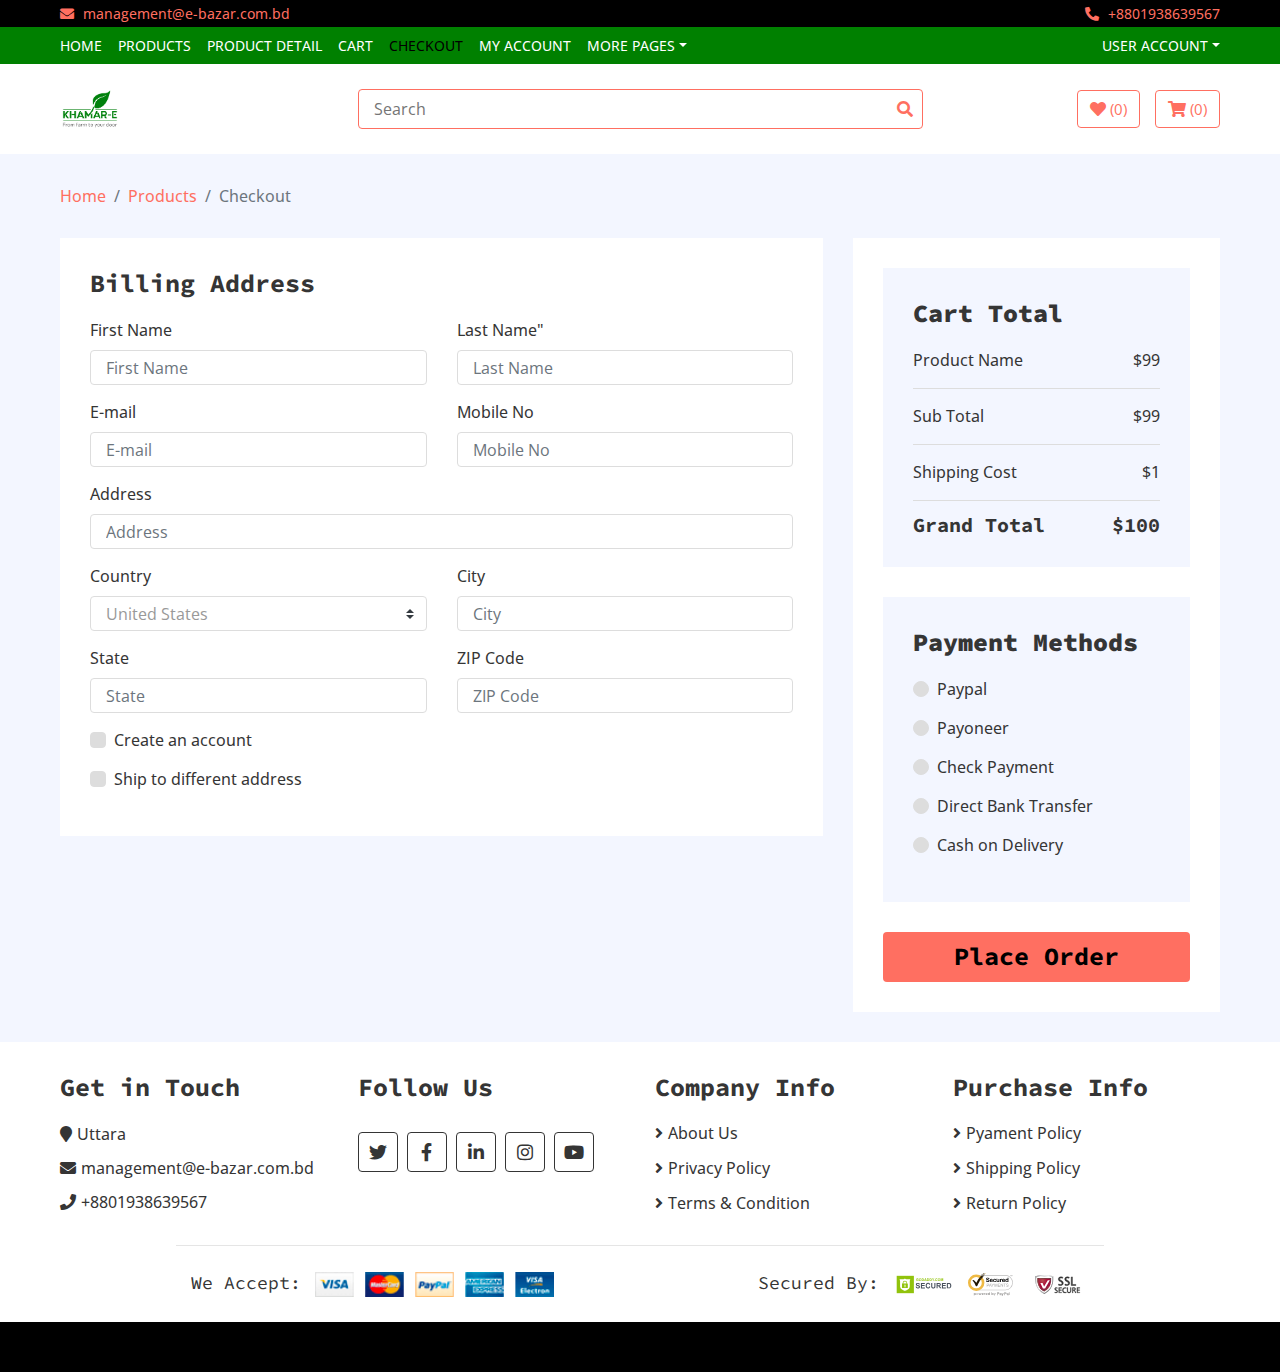
<file: checkout.html>
<!DOCTYPE html>
<html lang="en">
    <head>
        <meta charset="utf-8">
        <title>E-bazar</title>
        <meta content="width=device-width, initial-scale=1.0" name="viewport">
        <meta content="eCommerce HTML Template Free Download" name="keywords">
        <meta content="eCommerce HTML Template Free Download" name="description">

        <!-- Favicon -->
        <link href="img/favicon.ico" rel="icon">

        <!-- Google Fonts -->
        <link href="https://fonts.googleapis.com/css?family=Open+Sans:300,400|Source+Code+Pro:700,900&display=swap" rel="stylesheet">

        <!-- CSS Libraries -->
        <link href="https://stackpath.bootstrapcdn.com/bootstrap/4.4.1/css/bootstrap.min.css" rel="stylesheet">
        <link href="https://cdnjs.cloudflare.com/ajax/libs/font-awesome/5.10.0/css/all.min.css" rel="stylesheet">
        <link href="lib/slick/slick.css" rel="stylesheet">
        <link href="lib/slick/slick-theme.css" rel="stylesheet">

        <!-- Template Stylesheet -->
        <link href="css/style.css" rel="stylesheet">
    </head>

    <body>
        <!-- Top bar Start -->
        <div class="top-bar">
            <div class="container-fluid">
                <div class="row">
                    <div class="col-sm-6">
                        <i class="fa fa-envelope"></i>
                        management@e-bazar.com.bd
                    </div>
                    <div class="col-sm-6">
                        <i class="fa fa-phone-alt"></i>
                        +8801938639567
                    </div>
                </div>
            </div>
        </div>
        <!-- Top bar End -->
        
        <!-- Nav Bar Start -->
        <div class="nav">
            <div class="container-fluid">
                <nav class="navbar navbar-expand-md bg-dark navbar-dark">
                    <a href="#" class="navbar-brand">MENU</a>
                    <button type="button" class="navbar-toggler" data-toggle="collapse" data-target="#navbarCollapse">
                        <span class="navbar-toggler-icon"></span>
                    </button>

                    <div class="collapse navbar-collapse justify-content-between" id="navbarCollapse">
                        <div class="navbar-nav mr-auto">
                            <a href="index.html" class="nav-item nav-link">Home</a>
                            <a href="product-list.html" class="nav-item nav-link">Products</a>
                            <a href="product-detail.html" class="nav-item nav-link">Product Detail</a>
                            <a href="cart.html" class="nav-item nav-link">Cart</a>
                            <a href="checkout.html" class="nav-item nav-link active">Checkout</a>
                            <a href="my-account.html" class="nav-item nav-link">My Account</a>
                            <div class="nav-item dropdown">
                                <a href="#" class="nav-link dropdown-toggle" data-toggle="dropdown">More Pages</a>
                                <div class="dropdown-menu">
                                    <a href="wishlist.html" class="dropdown-item">Wishlist</a>
                                    <a href="login.html" class="dropdown-item">Login & Register</a>
                                    <a href="contact.html" class="dropdown-item">Contact Us</a>
                                </div>
                            </div>
                        </div>
                        <div class="navbar-nav ml-auto">
                            <div class="nav-item dropdown">
                                <a href="#" class="nav-link dropdown-toggle" data-toggle="dropdown">User Account</a>
                                <div class="dropdown-menu">
                                    <a href="#" class="dropdown-item">Login</a>
                                    <a href="#" class="dropdown-item">Register</a>
                                </div>
                            </div>
                        </div>
                    </div>
                </nav>
            </div>
        </div>
        <!-- Nav Bar End -->      
        
        <!-- Bottom Bar Start -->
        <div class="bottom-bar">
            <div class="container-fluid">
                <div class="row align-items-center">
                    <div class="col-md-3">
                        <div class="logo">
                            <a href="index.html">
                                <img src="img/logo.png" alt="Logo">
                            </a>
                        </div>
                    </div>
                    <div class="col-md-6">
                        <div class="search">
                            <input type="text" placeholder="Search">
                            <button><i class="fa fa-search"></i></button>
                        </div>
                    </div>
                    <div class="col-md-3">
                        <div class="user">
                            <a href="wishlist.html" class="btn wishlist">
                                <i class="fa fa-heart"></i>
                                <span>(0)</span>
                            </a>
                            <a href="cart.html" class="btn cart">
                                <i class="fa fa-shopping-cart"></i>
                                <span>(0)</span>
                            </a>
                        </div>
                    </div>
                </div>
            </div>
        </div>
        <!-- Bottom Bar End --> 
        
        <!-- Breadcrumb Start -->
        <div class="breadcrumb-wrap">
            <div class="container-fluid">
                <ul class="breadcrumb">
                    <li class="breadcrumb-item"><a href="#">Home</a></li>
                    <li class="breadcrumb-item"><a href="#">Products</a></li>
                    <li class="breadcrumb-item active">Checkout</li>
                </ul>
            </div>
        </div>
        <!-- Breadcrumb End -->
        
        <!-- Checkout Start -->
        <div class="checkout">
            <div class="container-fluid"> 
                <div class="row">
                    <div class="col-lg-8">
                        <div class="checkout-inner">
                            <div class="billing-address">
                                <h2>Billing Address</h2>
                                <div class="row">
                                    <div class="col-md-6">
                                        <label>First Name</label>
                                        <input class="form-control" type="text" placeholder="First Name">
                                    </div>
                                    <div class="col-md-6">
                                        <label>Last Name"</label>
                                        <input class="form-control" type="text" placeholder="Last Name">
                                    </div>
                                    <div class="col-md-6">
                                        <label>E-mail</label>
                                        <input class="form-control" type="text" placeholder="E-mail">
                                    </div>
                                    <div class="col-md-6">
                                        <label>Mobile No</label>
                                        <input class="form-control" type="text" placeholder="Mobile No">
                                    </div>
                                    <div class="col-md-12">
                                        <label>Address</label>
                                        <input class="form-control" type="text" placeholder="Address">
                                    </div>
                                    <div class="col-md-6">
                                        <label>Country</label>
                                        <select class="custom-select">
                                            <option selected>United States</option>
                                            <option>Afghanistan</option>
                                            <option>Albania</option>
                                            <option>Algeria</option>
                                        </select>
                                    </div>
                                    <div class="col-md-6">
                                        <label>City</label>
                                        <input class="form-control" type="text" placeholder="City">
                                    </div>
                                    <div class="col-md-6">
                                        <label>State</label>
                                        <input class="form-control" type="text" placeholder="State">
                                    </div>
                                    <div class="col-md-6">
                                        <label>ZIP Code</label>
                                        <input class="form-control" type="text" placeholder="ZIP Code">
                                    </div>
                                    <div class="col-md-12">
                                        <div class="custom-control custom-checkbox">
                                            <input type="checkbox" class="custom-control-input" id="newaccount">
                                            <label class="custom-control-label" for="newaccount">Create an account</label>
                                        </div>
                                    </div>
                                    <div class="col-md-12">
                                        <div class="custom-control custom-checkbox">
                                            <input type="checkbox" class="custom-control-input" id="shipto">
                                            <label class="custom-control-label" for="shipto">Ship to different address</label>
                                        </div>
                                    </div>
                                </div>
                            </div>

                            <div class="shipping-address">
                                <h2>Shipping Address</h2>
                                <div class="row">
                                    <div class="col-md-6">
                                        <label>First Name</label>
                                        <input class="form-control" type="text" placeholder="First Name">
                                    </div>
                                    <div class="col-md-6">
                                        <label>Last Name"</label>
                                        <input class="form-control" type="text" placeholder="Last Name">
                                    </div>
                                    <div class="col-md-6">
                                        <label>E-mail</label>
                                        <input class="form-control" type="text" placeholder="E-mail">
                                    </div>
                                    <div class="col-md-6">
                                        <label>Mobile No</label>
                                        <input class="form-control" type="text" placeholder="Mobile No">
                                    </div>
                                    <div class="col-md-12">
                                        <label>Address</label>
                                        <input class="form-control" type="text" placeholder="Address">
                                    </div>
                                    <div class="col-md-6">
                                        <label>Country</label>
                                        <select class="custom-select">
                                            <option selected>United States</option>
                                            <option>Afghanistan</option>
                                            <option>Albania</option>
                                            <option>Algeria</option>
                                        </select>
                                    </div>
                                    <div class="col-md-6">
                                        <label>City</label>
                                        <input class="form-control" type="text" placeholder="City">
                                    </div>
                                    <div class="col-md-6">
                                        <label>State</label>
                                        <input class="form-control" type="text" placeholder="State">
                                    </div>
                                    <div class="col-md-6">
                                        <label>ZIP Code</label>
                                        <input class="form-control" type="text" placeholder="ZIP Code">
                                    </div>
                                </div>
                            </div>
                        </div>
                    </div>
                    <div class="col-lg-4">
                        <div class="checkout-inner">
                            <div class="checkout-summary">
                                <h1>Cart Total</h1>
                                <p>Product Name<span>$99</span></p>
                                <p class="sub-total">Sub Total<span>$99</span></p>
                                <p class="ship-cost">Shipping Cost<span>$1</span></p>
                                <h2>Grand Total<span>$100</span></h2>
                            </div>

                            <div class="checkout-payment">
                                <div class="payment-methods">
                                    <h1>Payment Methods</h1>
                                    <div class="payment-method">
                                        <div class="custom-control custom-radio">
                                            <input type="radio" class="custom-control-input" id="payment-1" name="payment">
                                            <label class="custom-control-label" for="payment-1">Paypal</label>
                                        </div>
                                        <div class="payment-content" id="payment-1-show">
                                            <p>
                                                Lorem ipsum dolor sit amet, consectetur adipiscing elit. Cras tincidunt orci ac eros volutpat maximus lacinia quis diam.
                                            </p>
                                        </div>
                                    </div>
                                    <div class="payment-method">
                                        <div class="custom-control custom-radio">
                                            <input type="radio" class="custom-control-input" id="payment-2" name="payment">
                                            <label class="custom-control-label" for="payment-2">Payoneer</label>
                                        </div>
                                        <div class="payment-content" id="payment-2-show">
                                            <p>
                                                Lorem ipsum dolor sit amet, consectetur adipiscing elit. Cras tincidunt orci ac eros volutpat maximus lacinia quis diam.
                                            </p>
                                        </div>
                                    </div>
                                    <div class="payment-method">
                                        <div class="custom-control custom-radio">
                                            <input type="radio" class="custom-control-input" id="payment-3" name="payment">
                                            <label class="custom-control-label" for="payment-3">Check Payment</label>
                                        </div>
                                        <div class="payment-content" id="payment-3-show">
                                            <p>
                                                Lorem ipsum dolor sit amet, consectetur adipiscing elit. Cras tincidunt orci ac eros volutpat maximus lacinia quis diam.
                                            </p>
                                        </div>
                                    </div>
                                    <div class="payment-method">
                                        <div class="custom-control custom-radio">
                                            <input type="radio" class="custom-control-input" id="payment-4" name="payment">
                                            <label class="custom-control-label" for="payment-4">Direct Bank Transfer</label>
                                        </div>
                                        <div class="payment-content" id="payment-4-show">
                                            <p>
                                                Lorem ipsum dolor sit amet, consectetur adipiscing elit. Cras tincidunt orci ac eros volutpat maximus lacinia quis diam.
                                            </p>
                                        </div>
                                    </div>
                                    <div class="payment-method">
                                        <div class="custom-control custom-radio">
                                            <input type="radio" class="custom-control-input" id="payment-5" name="payment">
                                            <label class="custom-control-label" for="payment-5">Cash on Delivery</label>
                                        </div>
                                        <div class="payment-content" id="payment-5-show">
                                            <p>
                                                Lorem ipsum dolor sit amet, consectetur adipiscing elit. Cras tincidunt orci ac eros volutpat maximus lacinia quis diam.
                                            </p>
                                        </div>
                                    </div>
                                </div>
                                <div class="checkout-btn">
                                    <button>Place Order</button>
                                </div>
                            </div>
                        </div>
                    </div>
                </div>
            </div>
        </div>
        <!-- Checkout End -->
        
        <!-- Footer Start -->
        <div class="footer">
            <div class="container-fluid">
                <div class="row">
                    <div class="col-lg-3 col-md-6">
                        <div class="footer-widget">
                            <h2>Get in Touch</h2>
                            <div class="contact-info">
                                <p><i class="fa fa-map-marker"></i>Uttara </p>
                                <p><i class="fa fa-envelope"></i>management@e-bazar.com.bd</p>
                                <p><i class="fa fa-phone"></i>+8801938639567</p>
                            </div>
                        </div>
                    </div>
                    
                    <div class="col-lg-3 col-md-6">
                        <div class="footer-widget">
                            <h2>Follow Us</h2>
                            <div class="contact-info">
                                <div class="social">
                                    <a href=""><i class="fab fa-twitter"></i></a>
                                    <a href=""><i class="fab fa-facebook-f"></i></a>
                                    <a href=""><i class="fab fa-linkedin-in"></i></a>
                                    <a href=""><i class="fab fa-instagram"></i></a>
                                    <a href=""><i class="fab fa-youtube"></i></a>
                                </div>
                            </div>
                        </div>
                    </div>

                    <div class="col-lg-3 col-md-6">
                        <div class="footer-widget">
                            <h2>Company Info</h2>
                            <ul>
                                <li><a href="#">About Us</a></li>
                                <li><a href="#">Privacy Policy</a></li>
                                <li><a href="#">Terms & Condition</a></li>
                            </ul>
                        </div>
                    </div>

                    <div class="col-lg-3 col-md-6">
                        <div class="footer-widget">
                            <h2>Purchase Info</h2>
                            <ul>
                                <li><a href="#">Pyament Policy</a></li>
                                <li><a href="#">Shipping Policy</a></li>
                                <li><a href="#">Return Policy</a></li>
                            </ul>
                        </div>
                    </div>
                </div>
                
                <div class="row payment align-items-center">
                    <div class="col-md-6">
                        <div class="payment-method">
                            <h2>We Accept:</h2>
                            <img src="img/payment-method.png" alt="Payment Method" />
                        </div>
                    </div>
                    <div class="col-md-6">
                        <div class="payment-security">
                            <h2>Secured By:</h2>
                            <img src="img/godaddy.svg" alt="Payment Security" />
                            <img src="img/norton.svg" alt="Payment Security" />
                            <img src="img/ssl.svg" alt="Payment Security" />
                        </div>
                    </div>
                </div>
            </div>
        </div>
        <!-- Footer End -->
        
        <!-- Footer Bottom Start -->
        <div class="footer-bottom">
            <div class="container">
                <div class="row">
                 
                </div>
            </div>
        </div>
        <!-- Footer Bottom End -->       
        
        <!-- Back to Top -->
        <a href="#" class="back-to-top"><i class="fa fa-chevron-up"></i></a>
        
        <!-- JavaScript Libraries -->
        <script src="https://code.jquery.com/jquery-3.4.1.min.js"></script>
        <script src="https://stackpath.bootstrapcdn.com/bootstrap/4.4.1/js/bootstrap.bundle.min.js"></script>
        <script src="lib/easing/easing.min.js"></script>
        <script src="lib/slick/slick.min.js"></script>
        
        <!-- Template Javascript -->
        <script src="js/main.js"></script>
    </body>
</html>
</file>
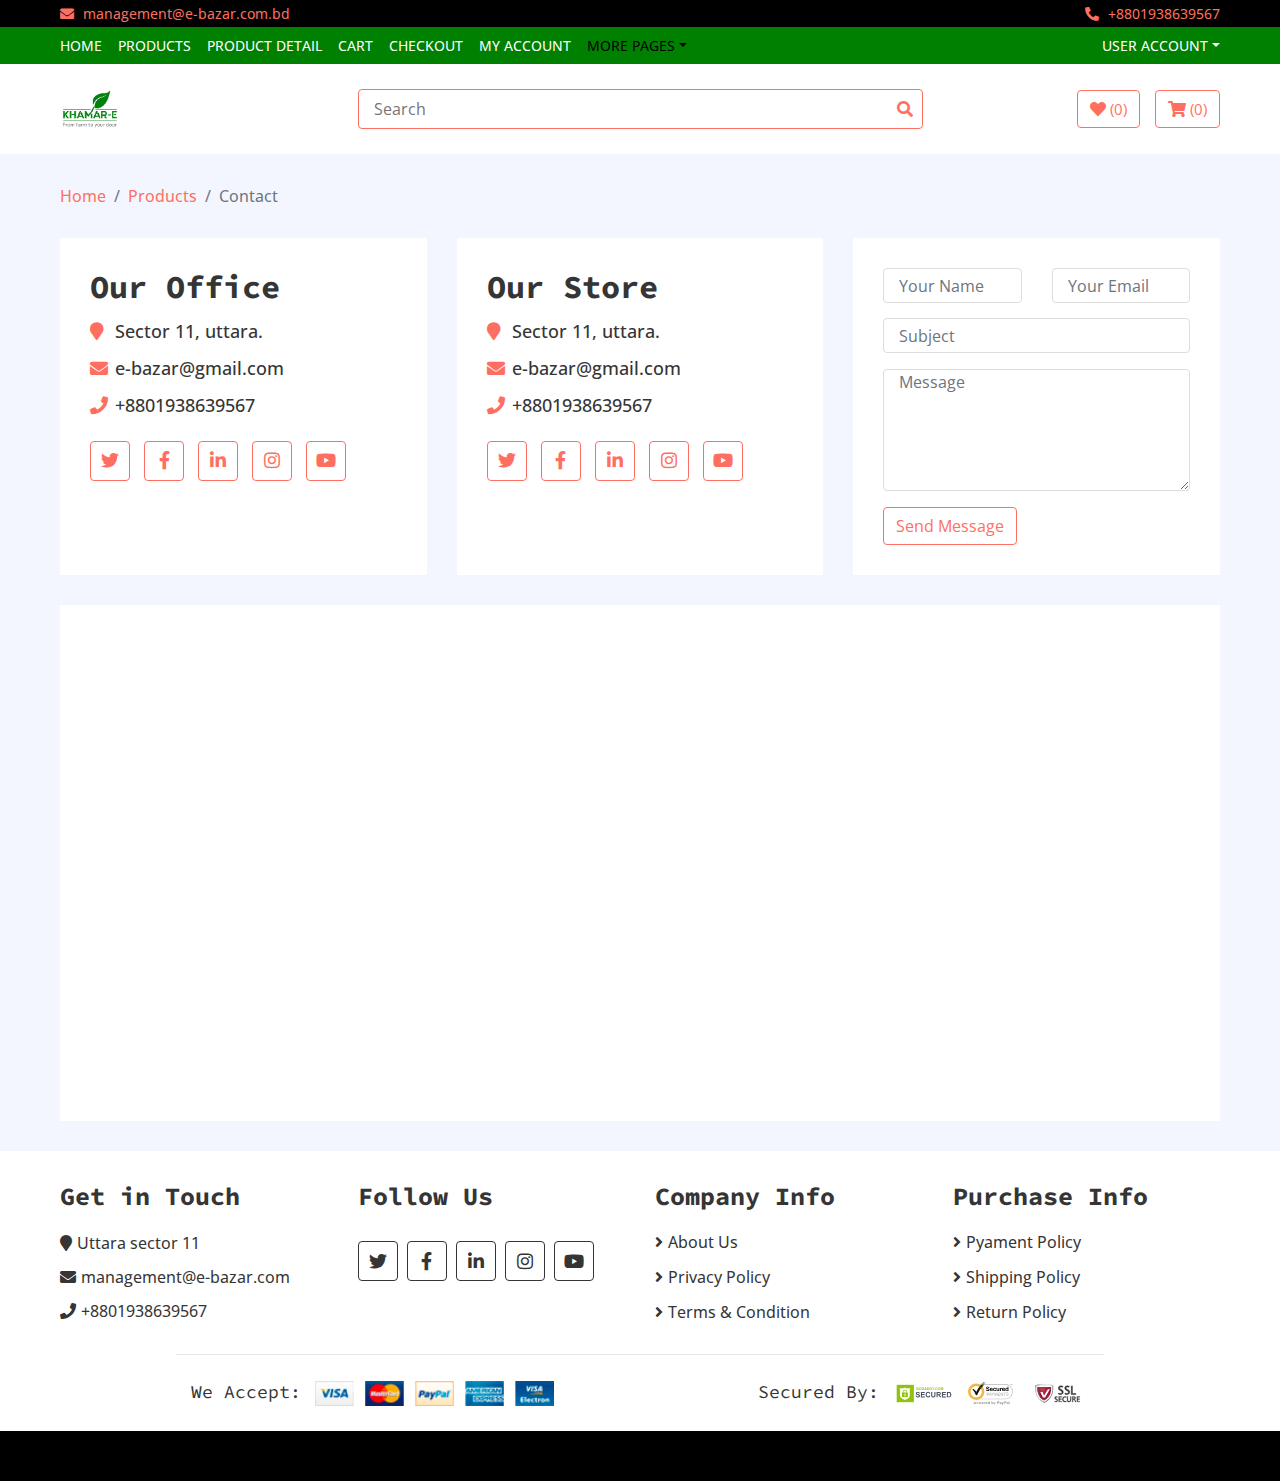
<file: contact.html>
<!DOCTYPE html>
<html lang="en">
    <head>
        <meta charset="utf-8">
        <title>E-bazar</title>
        <meta content="width=device-width, initial-scale=1.0" name="viewport">
        <meta content="eCommerce HTML Template Free Download" name="keywords">
        <meta content="eCommerce HTML Template Free Download" name="description">

        <!-- Favicon -->
        <link href="img/favicon.ico" rel="icon">

        <!-- Google Fonts -->
        <link href="https://fonts.googleapis.com/css?family=Open+Sans:300,400|Source+Code+Pro:700,900&display=swap" rel="stylesheet">

        <!-- CSS Libraries -->
        <link href="https://stackpath.bootstrapcdn.com/bootstrap/4.4.1/css/bootstrap.min.css" rel="stylesheet">
        <link href="https://cdnjs.cloudflare.com/ajax/libs/font-awesome/5.10.0/css/all.min.css" rel="stylesheet">
        <link href="lib/slick/slick.css" rel="stylesheet">
        <link href="lib/slick/slick-theme.css" rel="stylesheet">

        <!-- Template Stylesheet -->
        <link href="css/style.css" rel="stylesheet">
    </head>

    <body>
        <!-- Top bar Start -->
        <div class="top-bar">
            <div class="container-fluid">
                <div class="row">
                    <div class="col-sm-6">
                        <i class="fa fa-envelope"></i>
                        management@e-bazar.com.bd
                    </div>
                    <div class="col-sm-6">
                        <i class="fa fa-phone-alt"></i>
                        +8801938639567
                    </div>
                </div>
            </div>
        </div>
        <!-- Top bar End -->
        
        <!-- Nav Bar Start -->
        <div class="nav">
            <div class="container-fluid">
                <nav class="navbar navbar-expand-md bg-dark navbar-dark">
                    <a href="#" class="navbar-brand">MENU</a>
                    <button type="button" class="navbar-toggler" data-toggle="collapse" data-target="#navbarCollapse">
                        <span class="navbar-toggler-icon"></span>
                    </button>

                    <div class="collapse navbar-collapse justify-content-between" id="navbarCollapse">
                        <div class="navbar-nav mr-auto">
                            <a href="index.html" class="nav-item nav-link">Home</a>
                            <a href="product-list.html" class="nav-item nav-link">Products</a>
                            <a href="product-detail.html" class="nav-item nav-link">Product Detail</a>
                            <a href="cart.html" class="nav-item nav-link">Cart</a>
                            <a href="checkout.html" class="nav-item nav-link">Checkout</a>
                            <a href="my-account.html" class="nav-item nav-link">My Account</a>
                            <div class="nav-item dropdown">
                                <a href="#" class="nav-link dropdown-toggle active" data-toggle="dropdown">More Pages</a>
                                <div class="dropdown-menu">
                                    <a href="wishlist.html" class="dropdown-item">Wishlist</a>
                                    <a href="login.html" class="dropdown-item">Login & Register</a>
                                    <a href="contact.html" class="dropdown-item active">Contact Us</a>
                                </div>
                            </div>
                        </div>
                        <div class="navbar-nav ml-auto">
                            <div class="nav-item dropdown">
                                <a href="#" class="nav-link dropdown-toggle" data-toggle="dropdown">User Account</a>
                                <div class="dropdown-menu">
                                    <a href="#" class="dropdown-item">Login</a>
                                    <a href="#" class="dropdown-item">Register</a>
                                </div>
                            </div>
                        </div>
                    </div>
                </nav>
            </div>
        </div>
        <!-- Nav Bar End -->      
        
        <!-- Bottom Bar Start -->
        <div class="bottom-bar">
            <div class="container-fluid">
                <div class="row align-items-center">
                    <div class="col-md-3">
                        <div class="logo">
                            <a href="index.html">
                                <img src="img/logo.png" alt="Logo">
                            </a>
                        </div>
                    </div>
                    <div class="col-md-6">
                        <div class="search">
                            <input type="text" placeholder="Search">
                            <button><i class="fa fa-search"></i></button>
                        </div>
                    </div>
                    <div class="col-md-3">
                        <div class="user">
                            <a href="wishlist.html" class="btn wishlist">
                                <i class="fa fa-heart"></i>
                                <span>(0)</span>
                            </a>
                            <a href="cart.html" class="btn cart">
                                <i class="fa fa-shopping-cart"></i>
                                <span>(0)</span>
                            </a>
                        </div>
                    </div>
                </div>
            </div>
        </div>
        <!-- Bottom Bar End -->
        
        <!-- Breadcrumb Start -->
        <div class="breadcrumb-wrap">
            <div class="container-fluid">
                <ul class="breadcrumb">
                    <li class="breadcrumb-item"><a href="#">Home</a></li>
                    <li class="breadcrumb-item"><a href="#">Products</a></li>
                    <li class="breadcrumb-item active">Contact</li>
                </ul>
            </div>
        </div>
        <!-- Breadcrumb End -->
        
        <!-- Contact Start -->
        <div class="contact">
            <div class="container-fluid">
                <div class="row">
                    <div class="col-lg-4">
                        <div class="contact-info">
                            <h2>Our Office</h2>
                            <h3><i class="fa fa-map-marker"></i>Sector 11, uttara.</h3>
                            <h3><i class="fa fa-envelope"></i>e-bazar@gmail.com</h3>
                            <h3><i class="fa fa-phone"></i>+8801938639567</h3>
                            <div class="social">
                                <a href=""><i class="fab fa-twitter"></i></a>
                                <a href=""><i class="fab fa-facebook-f"></i></a>
                                <a href=""><i class="fab fa-linkedin-in"></i></a>
                                <a href=""><i class="fab fa-instagram"></i></a>
                                <a href=""><i class="fab fa-youtube"></i></a>
                            </div>
                        </div>
                    </div>
                    <div class="col-lg-4">
                        <div class="contact-info">
                            <h2>Our Store</h2>
                            <h3><i class="fa fa-map-marker"></i>Sector 11, uttara.</h3>
                            <h3><i class="fa fa-envelope"></i>e-bazar@gmail.com</h3>
                            <h3><i class="fa fa-phone"></i>+8801938639567</h3>                           <div class="social">
                                <a href=""><i class="fab fa-twitter"></i></a>
                                <a href=""><i class="fab fa-facebook-f"></i></a>
                                <a href=""><i class="fab fa-linkedin-in"></i></a>
                                <a href=""><i class="fab fa-instagram"></i></a>
                                <a href=""><i class="fab fa-youtube"></i></a>
                            </div>
                        </div>
                    </div>
                    <div class="col-lg-4">
                        <div class="contact-form">
                            <form>
                                <div class="row">
                                    <div class="col-md-6">
                                        <input type="text" class="form-control" placeholder="Your Name" />
                                    </div>
                                    <div class="col-md-6">
                                        <input type="email" class="form-control" placeholder="Your Email" />
                                    </div>
                                </div>
                                <div class="form-group">
                                    <input type="text" class="form-control" placeholder="Subject" />
                                </div>
                                <div class="form-group">
                                    <textarea class="form-control" rows="5" placeholder="Message"></textarea>
                                </div>
                                <div><button class="btn" type="submit">Send Message</button></div>
                            </form>
                        </div>
                    </div>
                    <div class="col-lg-12">
                        <div class="contact-map">
                            <iframe src="https://www.google.com/maps/embed?pb=!1m18!1m12!1m3!1d3305.733248043701!2d-118.24532098539802!3d34.05071312525937!2m3!1f0!2f0!3f0!3m2!1i1024!2i768!4f13.1!3m3!1m2!1s0x80c2c648fa1d4803%3A0xdec27bf11f9fd336!2s123%20S%20Los%20Angeles%20St%2C%20Los%20Angeles%2C%20CA%2090012%2C%20USA!5e0!3m2!1sen!2sbd!4v1585634930544!5m2!1sen!2sbd" frameborder="0" style="border:0;" allowfullscreen="" aria-hidden="false" tabindex="0"></iframe>
                        </div>
                    </div>
                </div>
            </div>
        </div>
        <!-- Contact End -->
        
        <!-- Footer Start -->
        <div class="footer">
            <div class="container-fluid">
                <div class="row">
                    <div class="col-lg-3 col-md-6">
                        <div class="footer-widget">
                            <h2>Get in Touch</h2>
                            <div class="contact-info">
                                <p><i class="fa fa-map-marker"></i>Uttara sector 11</p>
                                <p><i class="fa fa-envelope"></i>management@e-bazar.com</p>
                                <p><i class="fa fa-phone"></i>+8801938639567</p>
                            </div>
                        </div>
                    </div>
                    
                    <div class="col-lg-3 col-md-6">
                        <div class="footer-widget">
                            <h2>Follow Us</h2>
                            <div class="contact-info">
                                <div class="social">
                                    <a href=""><i class="fab fa-twitter"></i></a>
                                    <a href=""><i class="fab fa-facebook-f"></i></a>
                                    <a href=""><i class="fab fa-linkedin-in"></i></a>
                                    <a href=""><i class="fab fa-instagram"></i></a>
                                    <a href=""><i class="fab fa-youtube"></i></a>
                                </div>
                            </div>
                        </div>
                    </div>

                    <div class="col-lg-3 col-md-6">
                        <div class="footer-widget">
                            <h2>Company Info</h2>
                            <ul>
                                <li><a href="#">About Us</a></li>
                                <li><a href="#">Privacy Policy</a></li>
                                <li><a href="#">Terms & Condition</a></li>
                            </ul>
                        </div>
                    </div>

                    <div class="col-lg-3 col-md-6">
                        <div class="footer-widget">
                            <h2>Purchase Info</h2>
                            <ul>
                                <li><a href="#">Pyament Policy</a></li>
                                <li><a href="#">Shipping Policy</a></li>
                                <li><a href="#">Return Policy</a></li>
                            </ul>
                        </div>
                    </div>
                </div>
                
                <div class="row payment align-items-center">
                    <div class="col-md-6">
                        <div class="payment-method">
                            <h2>We Accept:</h2>
                            <img src="img/payment-method.png" alt="Payment Method" />
                        </div>
                    </div>
                    <div class="col-md-6">
                        <div class="payment-security">
                            <h2>Secured By:</h2>
                            <img src="img/godaddy.svg" alt="Payment Security" />
                            <img src="img/norton.svg" alt="Payment Security" />
                            <img src="img/ssl.svg" alt="Payment Security" />
                        </div>
                    </div>
                </div>
            </div>
        </div>
        <!-- Footer End -->
        
        <!-- Footer Bottom Start -->
        <div class="footer-bottom">
            <div class="container">
                <div class="row">
                    
                </div>
            </div>
        </div>
        <!-- Footer Bottom End -->       
        
        <!-- Back to Top -->
        <a href="#" class="back-to-top"><i class="fa fa-chevron-up"></i></a>
        
        <!-- JavaScript Libraries -->
        <script src="https://code.jquery.com/jquery-3.4.1.min.js"></script>
        <script src="https://stackpath.bootstrapcdn.com/bootstrap/4.4.1/js/bootstrap.bundle.min.js"></script>
        <script src="lib/easing/easing.min.js"></script>
        <script src="lib/slick/slick.min.js"></script>
        
        <!-- Template Javascript -->
        <script src="js/main.js"></script>
    </body>
</html>
</file>
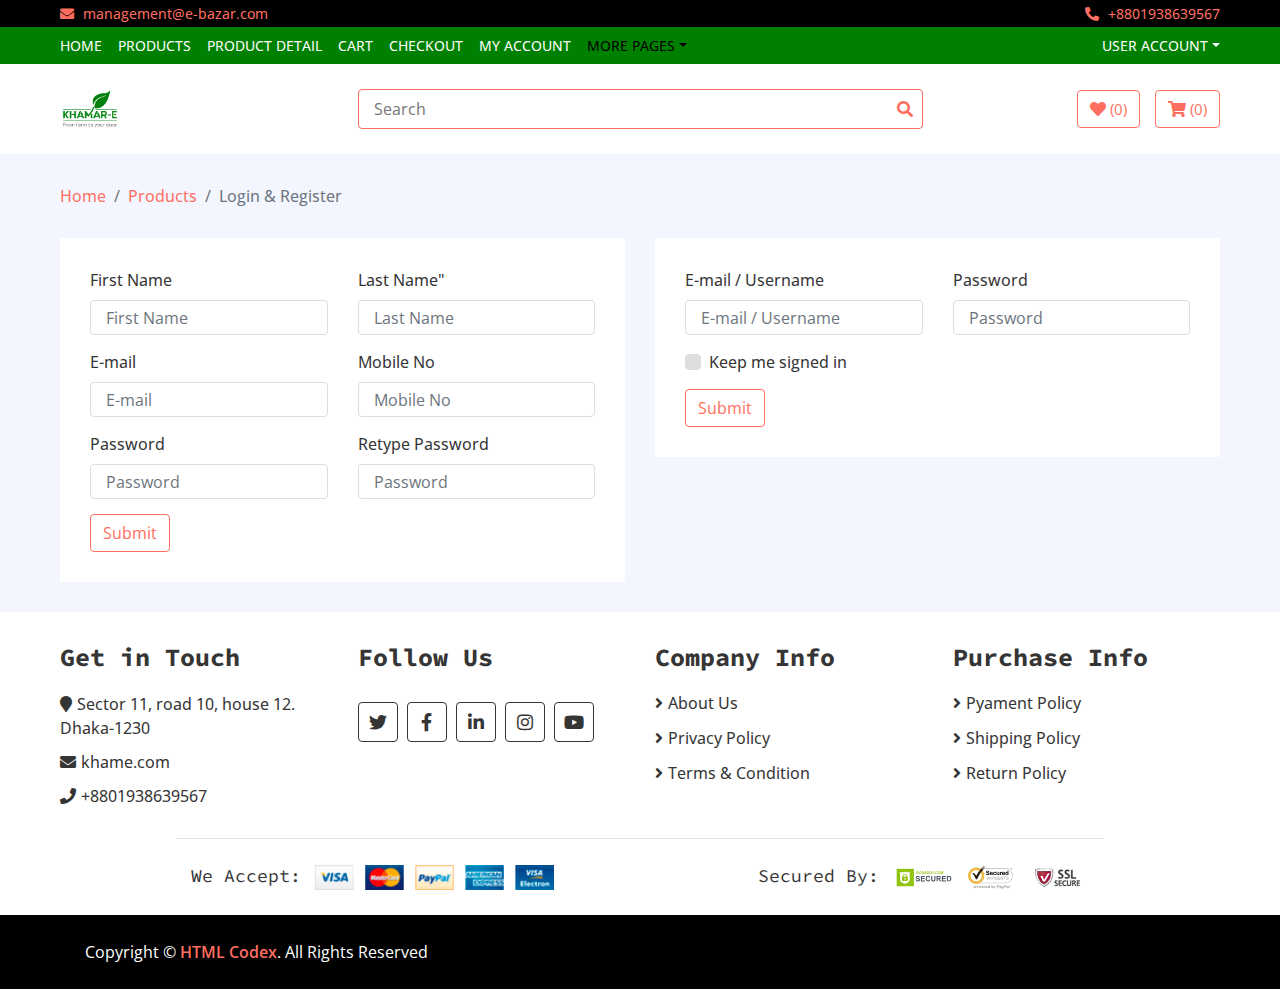
<file: login.html>
<!DOCTYPE html>
<html lang="en">
    <head>
        <meta charset="utf-8">
        <title>E-bazar</title>
        <meta content="width=device-width, initial-scale=1.0" name="viewport">
        <meta content="eCommerce HTML Template Free Download" name="keywords">
        <meta content="eCommerce HTML Template Free Download" name="description">

        <!-- Favicon -->
        <link href="img/favicon.ico" rel="icon">

        <!-- Google Fonts -->
        <link href="https://fonts.googleapis.com/css?family=Open+Sans:300,400|Source+Code+Pro:700,900&display=swap" rel="stylesheet">

        <!-- CSS Libraries -->
        <link href="https://stackpath.bootstrapcdn.com/bootstrap/4.4.1/css/bootstrap.min.css" rel="stylesheet">
        <link href="https://cdnjs.cloudflare.com/ajax/libs/font-awesome/5.10.0/css/all.min.css" rel="stylesheet">
        <link href="lib/slick/slick.css" rel="stylesheet">
        <link href="lib/slick/slick-theme.css" rel="stylesheet">

        <!-- Template Stylesheet -->
        <link href="css/style.css" rel="stylesheet">
    </head>

    <body>
        <!-- Top bar Start -->
        <div class="top-bar">
            <div class="container-fluid">
                <div class="row">
                    <div class="col-sm-6">
                        <i class="fa fa-envelope"></i>
                        management@e-bazar.com
                    </div>
                    <div class="col-sm-6">
                        <i class="fa fa-phone-alt"></i>
                        +8801938639567
                    </div>
                </div>
            </div>
        </div>
        <!-- Top bar End -->
        
        <!-- Nav Bar Start -->
        <div class="nav">
            <div class="container-fluid">
                <nav class="navbar navbar-expand-md bg-dark navbar-dark">
                    <a href="#" class="navbar-brand">MENU</a>
                    <button type="button" class="navbar-toggler" data-toggle="collapse" data-target="#navbarCollapse">
                        <span class="navbar-toggler-icon"></span>
                    </button>

                    <div class="collapse navbar-collapse justify-content-between" id="navbarCollapse">
                        <div class="navbar-nav mr-auto">
                            <a href="index.html" class="nav-item nav-link">Home</a>
                            <a href="product-list.html" class="nav-item nav-link">Products</a>
                            <a href="product-detail.html" class="nav-item nav-link">Product Detail</a>
                            <a href="cart.html" class="nav-item nav-link">Cart</a>
                            <a href="checkout.html" class="nav-item nav-link">Checkout</a>
                            <a href="my-account.html" class="nav-item nav-link">My Account</a>
                            <div class="nav-item dropdown">
                                <a href="#" class="nav-link dropdown-toggle active" data-toggle="dropdown">More Pages</a>
                                <div class="dropdown-menu">
                                    <a href="wishlist.html" class="dropdown-item">Wishlist</a>
                                    <a href="login.html" class="dropdown-item active">Login & Register</a>
                                    <a href="contact.html" class="dropdown-item">Contact Us</a>
                                </div>
                            </div>
                        </div>
                        <div class="navbar-nav ml-auto">
                            <div class="nav-item dropdown">
                                <a href="#" class="nav-link dropdown-toggle" data-toggle="dropdown">User Account</a>
                                <div class="dropdown-menu">
                                    <a href="#" class="dropdown-item">Login</a>
                                    <a href="#" class="dropdown-item">Register</a>
                                </div>
                            </div>
                        </div>
                    </div>
                </nav>
            </div>
        </div>
        <!-- Nav Bar End -->      
        
        <!-- Bottom Bar Start -->
        <div class="bottom-bar">
            <div class="container-fluid">
                <div class="row align-items-center">
                    <div class="col-md-3">
                        <div class="logo">
                            <a href="index.html">
                                <img src="img/logo.png" alt="Logo">
                            </a>
                        </div>
                    </div>
                    <div class="col-md-6">
                        <div class="search">
                            <input type="text" placeholder="Search">
                            <button><i class="fa fa-search"></i></button>
                        </div>
                    </div>
                    <div class="col-md-3">
                        <div class="user">
                            <a href="wishlist.html" class="btn wishlist">
                                <i class="fa fa-heart"></i>
                                <span>(0)</span>
                            </a>
                            <a href="cart.html" class="btn cart">
                                <i class="fa fa-shopping-cart"></i>
                                <span>(0)</span>
                            </a>
                        </div>
                    </div>
                </div>
            </div>
        </div>
        <!-- Bottom Bar End --> 
        
        <!-- Breadcrumb Start -->
        <div class="breadcrumb-wrap">
            <div class="container-fluid">
                <ul class="breadcrumb">
                    <li class="breadcrumb-item"><a href="#">Home</a></li>
                    <li class="breadcrumb-item"><a href="#">Products</a></li>
                    <li class="breadcrumb-item active">Login & Register</li>
                </ul>
            </div>
        </div>
        <!-- Breadcrumb End -->
        
        <!-- Login Start -->
        <div class="login">
            <div class="container-fluid">
                <div class="row">
                    <div class="col-lg-6">    
                        <div class="register-form">
                            <div class="row">
                                <div class="col-md-6">
                                    <label>First Name</label>
                                    <input class="form-control" type="text" placeholder="First Name">
                                </div>
                                <div class="col-md-6">
                                    <label>Last Name"</label>
                                    <input class="form-control" type="text" placeholder="Last Name">
                                </div>
                                <div class="col-md-6">
                                    <label>E-mail</label>
                                    <input class="form-control" type="text" placeholder="E-mail">
                                </div>
                                <div class="col-md-6">
                                    <label>Mobile No</label>
                                    <input class="form-control" type="text" placeholder="Mobile No">
                                </div>
                                <div class="col-md-6">
                                    <label>Password</label>
                                    <input class="form-control" type="text" placeholder="Password">
                                </div>
                                <div class="col-md-6">
                                    <label>Retype Password</label>
                                    <input class="form-control" type="text" placeholder="Password">
                                </div>
                                <div class="col-md-12">
                                    <button class="btn">Submit</button>
                                </div>
                            </div>
                        </div>
                    </div>
                    <div class="col-lg-6">
                        <div class="login-form">
                            <div class="row">
                                <div class="col-md-6">
                                    <label>E-mail / Username</label>
                                    <input class="form-control" type="text" placeholder="E-mail / Username">
                                </div>
                                <div class="col-md-6">
                                    <label>Password</label>
                                    <input class="form-control" type="text" placeholder="Password">
                                </div>
                                <div class="col-md-12">
                                    <div class="custom-control custom-checkbox">
                                        <input type="checkbox" class="custom-control-input" id="newaccount">
                                        <label class="custom-control-label" for="newaccount">Keep me signed in</label>
                                    </div>
                                </div>
                                <div class="col-md-12">
                                    <button class="btn">Submit</button>
                                </div>
                            </div>
                        </div>
                    </div>
                </div>
            </div>
        </div>
        <!-- Login End -->
        
        <!-- Footer Start -->
        <div class="footer">
            <div class="container-fluid">
                <div class="row">
                    <div class="col-lg-3 col-md-6">
                        <div class="footer-widget">
                            <h2>Get in Touch</h2>
                            <div class="contact-info">
                                <p><i class="fa fa-map-marker"></i>Sector 11, road 10, house 12. Dhaka-1230</p>
                                <p><i class="fa fa-envelope"></i>khame.com</p>
                                <p><i class="fa fa-phone"></i>+8801938639567</p>
                            </div>
                        </div>
                    </div>
                    
                    <div class="col-lg-3 col-md-6">
                        <div class="footer-widget">
                            <h2>Follow Us</h2>
                            <div class="contact-info">
                                <div class="social">
                                    <a href=""><i class="fab fa-twitter"></i></a>
                                    <a href=""><i class="fab fa-facebook-f"></i></a>
                                    <a href=""><i class="fab fa-linkedin-in"></i></a>
                                    <a href=""><i class="fab fa-instagram"></i></a>
                                    <a href=""><i class="fab fa-youtube"></i></a>
                                </div>
                            </div>
                        </div>
                    </div>

                    <div class="col-lg-3 col-md-6">
                        <div class="footer-widget">
                            <h2>Company Info</h2>
                            <ul>
                                <li><a href="#">About Us</a></li>
                                <li><a href="#">Privacy Policy</a></li>
                                <li><a href="#">Terms & Condition</a></li>
                            </ul>
                        </div>
                    </div>

                    <div class="col-lg-3 col-md-6">
                        <div class="footer-widget">
                            <h2>Purchase Info</h2>
                            <ul>
                                <li><a href="#">Pyament Policy</a></li>
                                <li><a href="#">Shipping Policy</a></li>
                                <li><a href="#">Return Policy</a></li>
                            </ul>
                        </div>
                    </div>
                </div>
                
                <div class="row payment align-items-center">
                    <div class="col-md-6">
                        <div class="payment-method">
                            <h2>We Accept:</h2>
                            <img src="img/payment-method.png" alt="Payment Method" />
                        </div>
                    </div>
                    <div class="col-md-6">
                        <div class="payment-security">
                            <h2>Secured By:</h2>
                            <img src="img/godaddy.svg" alt="Payment Security" />
                            <img src="img/norton.svg" alt="Payment Security" />
                            <img src="img/ssl.svg" alt="Payment Security" />
                        </div>
                    </div>
                </div>
            </div>
        </div>
        <!-- Footer End -->
        
        <!-- Footer Bottom Start -->
        <div class="footer-bottom">
            <div class="container">
                <div class="row">
                    <div class="col-md-6 copyright">
                        <p>Copyright &copy; <a href="https://wwwo.khamare.com.bd">HTML Codex</a>. All Rights Reserved</p>
                    </div>

                </div>
            </div>
        </div>
        <!-- Footer Bottom End -->       
        
        <!-- Back to Top -->
        <a href="#" class="back-to-top"><i class="fa fa-chevron-up"></i></a>
        
        <!-- JavaScript Libraries -->
        <script src="https://code.jquery.com/jquery-3.4.1.min.js"></script>
        <script src="https://stackpath.bootstrapcdn.com/bootstrap/4.4.1/js/bootstrap.bundle.min.js"></script>
        <script src="lib/easing/easing.min.js"></script>
        <script src="lib/slick/slick.min.js"></script>
        
        <!-- Template Javascript -->
        <script src="js/main.js"></script>
    </body>
</html>
</file>
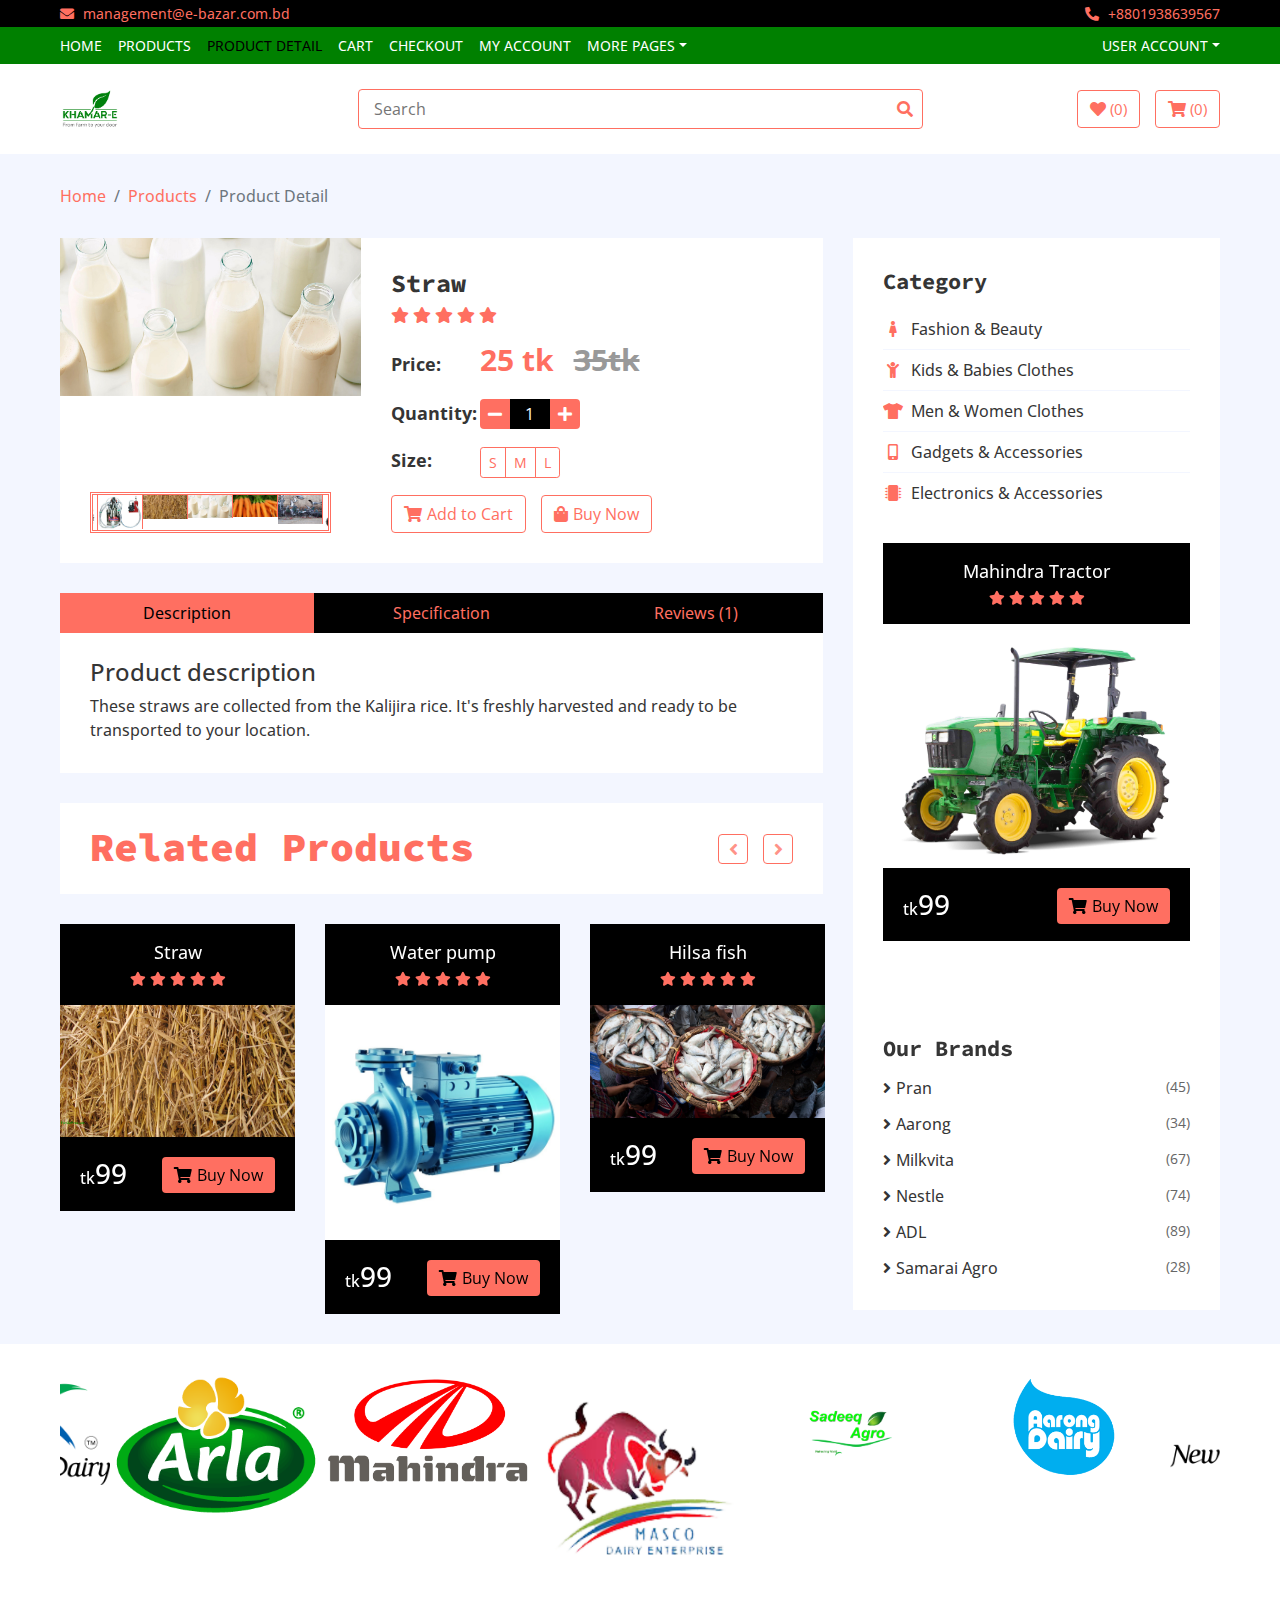
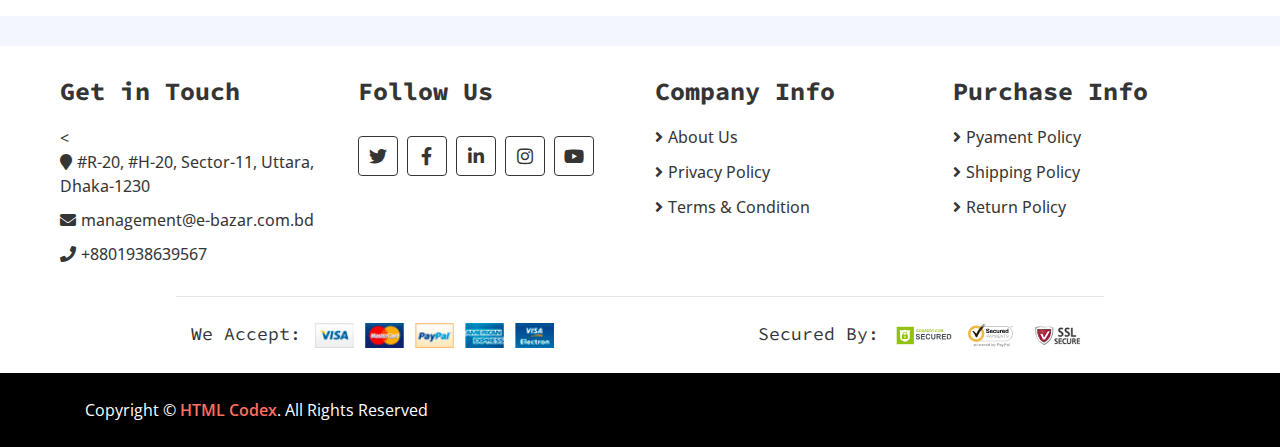
<file: product-detail.html>
<!DOCTYPE html>
<html lang="en">
    <head>
        <meta charset="utf-8">
        <title>E-bazar</title>
        <meta content="width=device-width, initial-scale=1.0" name="viewport">
        <meta content="KHAMAR-E website" name="description">

        <!-- Favicon -->
        <link href="img/favicon.ico" rel="icon">

        <!-- Google Fonts -->
        <link href="https://fonts.googleapis.com/css?family=Open+Sans:300,400|Source+Code+Pro:700,900&display=swap" rel="stylesheet">

        <!-- CSS Libraries -->
        <link href="https://stackpath.bootstrapcdn.com/bootstrap/4.4.1/css/bootstrap.min.css" rel="stylesheet">
        <link href="https://cdnjs.cloudflare.com/ajax/libs/font-awesome/5.10.0/css/all.min.css" rel="stylesheet">
        <link href="lib/slick/slick.css" rel="stylesheet">
        <link href="lib/slick/slick-theme.css" rel="stylesheet">

        <!-- Template Stylesheet -->
        <link href="css/style.css" rel="stylesheet">
    </head>

    <body>
        <!-- Top bar Start -->
        <div class="top-bar">
            <div class="container-fluid">
                <div class="row">
                    <div class="col-sm-6">
                        <i class="fa fa-envelope"></i>
                        management@e-bazar.com.bd
                    </div>
                    <div class="col-sm-6">
                        <i class="fa fa-phone-alt"></i>
                        +8801938639567
                    </div>
                </div>
            </div>
        </div>
        <!-- Top bar End -->
        
        <!-- Nav Bar Start -->
        <div class="nav">
            <div class="container-fluid">
                <nav class="navbar navbar-expand-md bg-dark navbar-dark">
                    <a href="#" class="navbar-brand">MENU</a>
                    <button type="button" class="navbar-toggler" data-toggle="collapse" data-target="#navbarCollapse">
                        <span class="navbar-toggler-icon"></span>
                    </button>

                    <div class="collapse navbar-collapse justify-content-between" id="navbarCollapse">
                        <div class="navbar-nav mr-auto">
                            <a href="index.html" class="nav-item nav-link">Home</a>
                            <a href="product-list.html" class="nav-item nav-link">Products</a>
                            <a href="product-detail.html" class="nav-item nav-link active">Product Detail</a>
                            <a href="cart.html" class="nav-item nav-link">Cart</a>
                            <a href="checkout.html" class="nav-item nav-link">Checkout</a>
                            <a href="my-account.html" class="nav-item nav-link">My Account</a>
                            <div class="nav-item dropdown">
                                <a href="#" class="nav-link dropdown-toggle" data-toggle="dropdown">More Pages</a>
                                <div class="dropdown-menu">
                                    <a href="wishlist.html" class="dropdown-item">Wishlist</a>
                                    <a href="login.html" class="dropdown-item">Login & Register</a>
                                    <a href="contact.html" class="dropdown-item">Contact Us</a>
                                </div>
                            </div>
                        </div>
                        <div class="navbar-nav ml-auto">
                            <div class="nav-item dropdown">
                                <a href="#" class="nav-link dropdown-toggle" data-toggle="dropdown">User Account</a>
                                <div class="dropdown-menu">
                                    <a href="#" class="dropdown-item">Login</a>
                                    <a href="#" class="dropdown-item">Register</a>
                                </div>
                            </div>
                        </div>
                    </div>
                </nav>
            </div>
        </div>
        <!-- Nav Bar End -->      
        
        <!-- Bottom Bar Start -->
        <div class="bottom-bar">
            <div class="container-fluid">
                <div class="row align-items-center">
                    <div class="col-md-3">
                        <div class="logo">
                            <a href="index.html">
                                <img src="img/logo.png" alt="Logo">
                            </a>
                        </div>
                    </div>
                    <div class="col-md-6">
                        <div class="search">
                            <input type="text" placeholder="Search">
                            <button><i class="fa fa-search"></i></button>
                        </div>
                    </div>
                    <div class="col-md-3">
                        <div class="user">
                            <a href="wishlist.html" class="btn wishlist">
                                <i class="fa fa-heart"></i>
                                <span>(0)</span>
                            </a>
                            <a href="cart.html" class="btn cart">
                                <i class="fa fa-shopping-cart"></i>
                                <span>(0)</span>
                            </a>
                        </div>
                    </div>
                </div>
            </div>
        </div>
        <!-- Bottom Bar End --> 
        
        <!-- Breadcrumb Start -->
        <div class="breadcrumb-wrap">
            <div class="container-fluid">
                <ul class="breadcrumb">
                    <li class="breadcrumb-item"><a href="#">Home</a></li>
                    <li class="breadcrumb-item"><a href="#">Products</a></li>
                    <li class="breadcrumb-item active">Product Detail</li>
                </ul>
            </div>
        </div>
        <!-- Breadcrumb End -->
        
        <!-- Product Detail Start -->
        <div class="product-detail">
            <div class="container-fluid">
                <div class="row">
                    <div class="col-lg-8">
                        <div class="product-detail-top">
                            <div class="row align-items-center">
                                <div class="col-md-5">
                                    <div class="product-slider-single normal-slider">
                                        <img src="img/product-1.jpg" alt="Product Image">
                                        <img src="img/product-3.jpg" alt="Product Image">
                                        <img src="img/product-5.jpg" alt="Product Image">
                                        <img src="img/product-7.jpg" alt="Product Image">
                                        <img src="img/product-9.jpg" alt="Product Image">
                                        <img src="img/product-10.jpg" alt="Product Image">
                                    </div>
                                    <div class="product-slider-single-nav normal-slider">
                                        <div class="slider-nav-img"><img src="img/product-1.jpg" alt="Product Image"></div>
                                        <div class="slider-nav-img"><img src="img/product-3.jpg" alt="Product Image"></div>
                                        <div class="slider-nav-img"><img src="img/product-5.jpg" alt="Product Image"></div>
                                        <div class="slider-nav-img"><img src="img/product-7.jpg" alt="Product Image"></div>
                                        <div class="slider-nav-img"><img src="img/product-9.jpg" alt="Product Image"></div>
                                        <div class="slider-nav-img"><img src="img/product-10.jpg" alt="Product Image"></div>
                                    </div>
                                </div>
                                <div class="col-md-7">
                                    <div class="product-content">
                                        <div class="title"><h2>Straw</h2></div>
                                        <div class="ratting">
                                            <i class="fa fa-star"></i>
                                            <i class="fa fa-star"></i>
                                            <i class="fa fa-star"></i>
                                            <i class="fa fa-star"></i>
                                            <i class="fa fa-star"></i>
                                        </div>
                                        <div class="price">
                                            <h4>Price:</h4>
                                            <p>25 tk <span>35tk</span></p>
                                        </div>
                                        <div class="quantity">
                                            <h4>Quantity:</h4>
                                            <div class="qty">
                                                <button class="btn-minus"><i class="fa fa-minus"></i></button>
                                                <input type="text" value="1">
                                                <button class="btn-plus"><i class="fa fa-plus"></i></button>
                                            </div>
                                        </div>
                                        <div class="p-size">
                                            <h4>Size:</h4>
                                            <div class="btn-group btn-group-sm">
                                                <button type="button" class="btn">S</button>
                                                <button type="button" class="btn">M</button>
                                                <button type="button" class="btn">L</button>
                                            
                                            </div> 
                                        </div>
                                        
                                        <div class="action">
                                            <a class="btn" href="#"><i class="fa fa-shopping-cart"></i>Add to Cart</a>
                                            <a class="btn" href="#"><i class="fa fa-shopping-bag"></i>Buy Now</a>
                                        </div>
                                    </div>
                                </div>
                            </div>
                        </div>
                        
                        <div class="row product-detail-bottom">
                            <div class="col-lg-12">
                                <ul class="nav nav-pills nav-justified">
                                    <li class="nav-item">
                                        <a class="nav-link active" data-toggle="pill" href="#description">Description</a>
                                    </li>
                                    <li class="nav-item">
                                        <a class="nav-link" data-toggle="pill" href="#specification">Specification</a>
                                    </li>
                                    <li class="nav-item">
                                        <a class="nav-link" data-toggle="pill" href="#reviews">Reviews (1)</a>
                                    </li>
                                </ul>

                                <div class="tab-content">
                                    <div id="description" class="container tab-pane active">
                                        <h4>Product description</h4>
                                        <p>
                                            These straws are collected from the Kalijira rice. It's freshly harvested and ready to be transported to your location.
                                        </p>
                                    </div>
                                    <div id="specification" class="container tab-pane fade">
                                        <h4>Product specification</h4>
                                        <ul>
                                            <li>Kalijira rice</li>
                                            <li>Golden straw</li>
                                            <li>Recently harvested</li>
                                            
                                        </ul>
                                    </div>
                                    <div id="reviews" class="container tab-pane fade">
                                        <div class="reviews-submitted">
                                            <div class="reviewer">Rifat Hasan - <span>01 Jan 2020</span></div>
                                            <div class="ratting">
                                                <i class="fa fa-star"></i>
                                                <i class="fa fa-star"></i>
                                                <i class="fa fa-star"></i>
                                                <i class="fa fa-star"></i>
                                                <i class="fa fa-star"></i>
                                            </div>
                                            <p>
                                                Quality is good
                                            </p>
                                        </div>
                                        <div class="reviews-submit">
                                            <h4>Give your Review:</h4>
                                            <div class="ratting">
                                                <i class="far fa-star"></i>
                                                <i class="far fa-star"></i>
                                                <i class="far fa-star"></i>
                                                <i class="far fa-star"></i>
                                                <i class="far fa-star"></i>
                                            </div>
                                            <div class="row form">
                                                <div class="col-sm-6">
                                                    <input type="text" placeholder="Name">
                                                </div>
                                                <div class="col-sm-6">
                                                    <input type="email" placeholder="Email">
                                                </div>
                                                <div class="col-sm-12">
                                                    <textarea placeholder="Review"></textarea>
                                                </div>
                                                <div class="col-sm-12">
                                                    <button>Submit</button>
                                                </div>
                                            </div>
                                        </div>
                                    </div>
                                </div>
                            </div>
                        </div>
                        
                        <div class="product">
                            <div class="section-header">
                                <h1>Related Products</h1>
                            </div>

                            <div class="row align-items-center product-slider product-slider-3">
                                <div class="col-lg-3">
                                    <div class="product-item">
                                        <div class="product-title">
                                            <a href="#">Straw</a>
                                            <div class="ratting">
                                                <i class="fa fa-star"></i>
                                                <i class="fa fa-star"></i>
                                                <i class="fa fa-star"></i>
                                                <i class="fa fa-star"></i>
                                                <i class="fa fa-star"></i>
                                            </div>
                                        </div>
                                        <div class="product-image">
                                            <a href="product-detail.html">
                                                <img src="img/product-10.jpg" alt="Product Image">
                                            </a>
                                            <div class="product-action">
                                                <a href="#"><i class="fa fa-cart-plus"></i></a>
                                                <a href="#"><i class="fa fa-heart"></i></a>
                                                <a href="#"><i class="fa fa-search"></i></a>
                                            </div>
                                        </div>
                                        <div class="product-price">
                                            <h3><span>tk</span>99</h3>
                                            <a class="btn" href=""><i class="fa fa-shopping-cart"></i>Buy Now</a>
                                        </div>
                                    </div>
                                </div>
                                <div class="col-lg-3">
                                    <div class="product-item">
                                        <div class="product-title">
                                            <a href="#">Water pump</a>
                                            <div class="ratting">
                                                <i class="fa fa-star"></i>
                                                <i class="fa fa-star"></i>
                                                <i class="fa fa-star"></i>
                                                <i class="fa fa-star"></i>
                                                <i class="fa fa-star"></i>
                                            </div>
                                        </div>
                                        <div class="product-image">
                                            <a href="product-detail.html">
                                                <img src="img/product-8.jpg" alt="Product Image">
                                            </a>
                                            <div class="product-action">
                                                <a href="#"><i class="fa fa-cart-plus"></i></a>
                                                <a href="#"><i class="fa fa-heart"></i></a>
                                                <a href="#"><i class="fa fa-search"></i></a>
                                            </div>
                                        </div>
                                        <div class="product-price">
                                            <h3><span>tk</span>99</h3>
                                            <a class="btn" href=""><i class="fa fa-shopping-cart"></i>Buy Now</a>
                                        </div>
                                    </div>
                                </div>
                                <div class="col-lg-3">
                                    <div class="product-item">
                                        <div class="product-title">
                                            <a href="#">Hilsa fish</a>
                                            <div class="ratting">
                                                <i class="fa fa-star"></i>
                                                <i class="fa fa-star"></i>
                                                <i class="fa fa-star"></i>
                                                <i class="fa fa-star"></i>
                                                <i class="fa fa-star"></i>
                                            </div>
                                        </div>
                                        <div class="product-image">
                                            <a href="product-detail.html">
                                                <img src="img/product-6.jpg" alt="Product Image">
                                            </a>
                                            <div class="product-action">
                                                <a href="#"><i class="fa fa-cart-plus"></i></a>
                                                <a href="#"><i class="fa fa-heart"></i></a>
                                                <a href="#"><i class="fa fa-search"></i></a>
                                            </div>
                                        </div>
                                        <div class="product-price">
                                            <h3><span>tk</span>99</h3>
                                            <a class="btn" href=""><i class="fa fa-shopping-cart"></i>Buy Now</a>
                                        </div>
                                    </div>
                                </div>
                                <div class="col-lg-3">
                                    <div class="product-item">
                                        <div class="product-title">
                                            <a href="#">Brahman bull</a>
                                            <div class="ratting">
                                                <i class="fa fa-star"></i>
                                                <i class="fa fa-star"></i>
                                                <i class="fa fa-star"></i>
                                                <i class="fa fa-star"></i>
                                                <i class="fa fa-star"></i>
                                            </div>
                                        </div>
                                        <div class="product-image">
                                            <a href="product-detail.html">
                                                <img src="img/product-4.jpg" alt="Product Image">
                                            </a>
                                            <div class="product-action">
                                                <a href="#"><i class="fa fa-cart-plus"></i></a>
                                                <a href="#"><i class="fa fa-heart"></i></a>
                                                <a href="#"><i class="fa fa-search"></i></a>
                                            </div>
                                        </div>
                                        <div class="product-price">
                                            <h3><span>tk</span>99</h3>
                                            <a class="btn" href=""><i class="fa fa-shopping-cart"></i>Buy Now</a>
                                        </div>
                                    </div>
                                </div>
                                <div class="col-lg-3">
                                    <div class="product-item">
                                        <div class="product-title">
                                            <a href="#">Pure honey</a>
                                            <div class="ratting">
                                                <i class="fa fa-star"></i>
                                                <i class="fa fa-star"></i>
                                                <i class="fa fa-star"></i>
                                                <i class="fa fa-star"></i>
                                                <i class="fa fa-star"></i>
                                            </div>
                                        </div>
                                        <div class="product-image">
                                            <a href="product-detail.html">
                                                <img src="img/product-2.jpg" alt="Product Image">
                                            </a>
                                            <div class="product-action">
                                                <a href="#"><i class="fa fa-cart-plus"></i></a>
                                                <a href="#"><i class="fa fa-heart"></i></a>
                                                <a href="#"><i class="fa fa-search"></i></a>
                                            </div>
                                        </div>
                                        <div class="product-price">
                                            <h3><span>tk</span>99</h3>
                                            <a class="btn" href=""><i class="fa fa-shopping-cart"></i>Buy Now</a>
                                        </div>
                                    </div>
                                </div>
                            </div>
                        </div>
                    </div>
                    
                    <!-- Side Bar Start -->
                    <div class="col-lg-4 sidebar">
                        <div class="sidebar-widget category">
                            <h2 class="title">Category</h2>
                            <nav class="navbar bg-light">
                                <ul class="navbar-nav">
                                    <li class="nav-item">
                                        <a class="nav-link" href="#"><i class="fa fa-female"></i>Fashion & Beauty</a>
                                    </li>
                                    <li class="nav-item">
                                        <a class="nav-link" href="#"><i class="fa fa-child"></i>Kids & Babies Clothes</a>
                                    </li>
                                    <li class="nav-item">
                                        <a class="nav-link" href="#"><i class="fa fa-tshirt"></i>Men & Women Clothes</a>
                                    </li>
                                    <li class="nav-item">
                                        <a class="nav-link" href="#"><i class="fa fa-mobile-alt"></i>Gadgets & Accessories</a>
                                    </li>
                                    <li class="nav-item">
                                        <a class="nav-link" href="#"><i class="fa fa-microchip"></i>Electronics & Accessories</a>
                                    </li>
                                </ul>
                            </nav>
                        </div>
                        
                        <div class="sidebar-widget widget-slider">
                            <div class="sidebar-slider normal-slider">
                                <div class="product-item">
                                    <div class="product-title">
                                        <a href="#">Mahindra Tractor</a>
                                        <div class="ratting">
                                            <i class="fa fa-star"></i>
                                            <i class="fa fa-star"></i>
                                            <i class="fa fa-star"></i>
                                            <i class="fa fa-star"></i>
                                            <i class="fa fa-star"></i>
                                        </div>
                                    </div>
                                    <div class="product-image">
                                        <a href="product-detail.html">
                                            <img src="img/product-7.jpg" alt="Product Image">
                                        </a>
                                        <div class="product-action">
                                            <a href="#"><i class="fa fa-cart-plus"></i></a>
                                            <a href="#"><i class="fa fa-heart"></i></a>
                                            <a href="#"><i class="fa fa-search"></i></a>
                                        </div>
                                    </div>
                                    <div class="product-price">
                                        <h3><span>tk</span>99</h3>
                                        <a class="btn" href=""><i class="fa fa-shopping-cart"></i>Buy Now</a>
                                    </div>
                                </div>
                                <div class="product-item">
                                    <div class="product-title">
                                        <a href="#">Water pump</a>
                                        <div class="ratting">
                                            <i class="fa fa-star"></i>
                                            <i class="fa fa-star"></i>
                                            <i class="fa fa-star"></i>
                                            <i class="fa fa-star"></i>
                                            <i class="fa fa-star"></i>
                                        </div>
                                    </div>
                                    <div class="product-image">
                                        <a href="product-detail.html">
                                            <img src="img/product-8.jpg" alt="Product Image">
                                        </a>
                                        <div class="product-action">
                                            <a href="#"><i class="fa fa-cart-plus"></i></a>
                                            <a href="#"><i class="fa fa-heart"></i></a>
                                            <a href="#"><i class="fa fa-search"></i></a>
                                        </div>
                                    </div>
                                    <div class="product-price">
                                        <h3><span>tk</span>99</h3>
                                        <a class="btn" href=""><i class="fa fa-shopping-cart"></i>Buy Now</a>
                                    </div>
                                </div>
                                <div class="product-item">
                                    <div class="product-title">
                                        <a href="#">Milking machine</a>
                                        <div class="ratting">
                                            <i class="fa fa-star"></i>
                                            <i class="fa fa-star"></i>
                                            <i class="fa fa-star"></i>
                                            <i class="fa fa-star"></i>
                                            <i class="fa fa-star"></i>
                                        </div>
                                    </div>
                                    <div class="product-image">
                                        <a href="product-detail.html">
                                            <img src="img/product-9.jpg" alt="Product Image">
                                        </a>
                                        <div class="product-action">
                                            <a href="#"><i class="fa fa-cart-plus"></i></a>
                                            <a href="#"><i class="fa fa-heart"></i></a>
                                            <a href="#"><i class="fa fa-search"></i></a>
                                        </div>
                                    </div>
                                    <div class="product-price">
                                        <h3><span>tk</span>99</h3>
                                        <a class="btn" href=""><i class="fa fa-shopping-cart"></i>Buy Now</a>
                                    </div>
                                </div>
                            </div>
                        </div>
                        
                        <div class="sidebar-widget brands">
                            <h2 class="title">Our Brands</h2>
                            <ul>
                                <li><a href="#">Pran </a><span>(45)</span></li>
                                <li><a href="#">Aarong </a><span>(34)</span></li>
                                <li><a href="#">Milkvita </a><span>(67)</span></li>
                                <li><a href="#">Nestle</a><span>(74)</span></li>
                                <li><a href="#">ADL </a><span>(89)</span></li>
                                <li><a href="#">Samarai Agro</a><span>(28)</span></li>
                            </ul>
                        </div>
                        
                    </div>
                    <!-- Side Bar End -->
                </div>
            </div>
        </div>
        <!-- Product Detail End -->
        
        <!-- Brand Start -->
        <div class="brand">
            <div class="container-fluid">
                <div class="brand-slider">
                    <div class="brand-item"><img src="img/brand-1.png" alt=""></div>
                    <div class="brand-item"><img src="img/brand-2.png" alt=""></div>
                    <div class="brand-item"><img src="img/brand-3.png" alt=""></div>
                    <div class="brand-item"><img src="img/brand-4.png" alt=""></div>
                    <div class="brand-item"><img src="img/brand-5.png" alt=""></div>
                    <div class="brand-item"><img src="img/brand-6.png" alt=""></div>
                </div>
            </div>
        </div>
        <!-- Brand End -->
        
        <!-- Footer Start -->
        <div class="footer">
            <div class="container-fluid">
                <div class="row">
                    <div class="col-lg-3 col-md-6">
                        <div class="footer-widget">
                            <h2>Get in Touch</h2>
                            <<div class="contact-info">
                                <p><i class="fa fa-map-marker"></i>#R-20, #H-20, Sector-11, Uttara, Dhaka-1230</p>
                                <p><i class="fa fa-envelope"></i>management@e-bazar.com.bd</p>
                                <p><i class="fa fa-phone"></i>+8801938639567</p>
                            </div>
                        </div>
                    </div>
                    
                    <div class="col-lg-3 col-md-6">
                        <div class="footer-widget">
                            <h2>Follow Us</h2>
                            <div class="contact-info">
                                <div class="social">
                                    <a href=""><i class="fab fa-twitter"></i></a>
                                    <a href=""><i class="fab fa-facebook-f"></i></a>
                                    <a href=""><i class="fab fa-linkedin-in"></i></a>
                                    <a href=""><i class="fab fa-instagram"></i></a>
                                    <a href=""><i class="fab fa-youtube"></i></a>
                                </div>
                            </div>
                        </div>
                    </div>

                    <div class="col-lg-3 col-md-6">
                        <div class="footer-widget">
                            <h2>Company Info</h2>
                            <ul>
                                <li><a href="#">About Us</a></li>
                                <li><a href="#">Privacy Policy</a></li>
                                <li><a href="#">Terms & Condition</a></li>
                            </ul>
                        </div>
                    </div>

                    <div class="col-lg-3 col-md-6">
                        <div class="footer-widget">
                            <h2>Purchase Info</h2>
                            <ul>
                                <li><a href="#">Pyament Policy</a></li>
                                <li><a href="#">Shipping Policy</a></li>
                                <li><a href="#">Return Policy</a></li>
                            </ul>
                        </div>
                    </div>
                </div>
                
                <div class="row payment align-items-center">
                    <div class="col-md-6">
                        <div class="payment-method">
                            <h2>We Accept:</h2>
                            <img src="img/payment-method.png" alt="Payment Method" />
                        </div>
                    </div>
                    <div class="col-md-6">
                        <div class="payment-security">
                            <h2>Secured By:</h2>
                            <img src="img/godaddy.svg" alt="Payment Security" />
                            <img src="img/norton.svg" alt="Payment Security" />
                            <img src="img/ssl.svg" alt="Payment Security" />
                        </div>
                    </div>
                </div>
            </div>
        </div>
        <!-- Footer End -->
        
        <!-- Footer Bottom Start -->
        <div class="footer-bottom">
            <div class="container">
                <div class="row">
                    <div class="col-md-6 copyright">
                        <p>Copyright &copy; <a href="https://htmlcodex.com">HTML Codex</a>. All Rights Reserved</p>
                    </div>

                    <div class="col-md-6 template-by">
                       
                    </div>
                </div>
            </div>
        </div>
        <!-- Footer Bottom End -->       
        
        <!-- Back to Top -->
        <a href="#" class="back-to-top"><i class="fa fa-chevron-up"></i></a>
        
        <!-- JavaScript Libraries -->
        <script src="https://code.jquery.com/jquery-3.4.1.min.js"></script>
        <script src="https://stackpath.bootstrapcdn.com/bootstrap/4.4.1/js/bootstrap.bundle.min.js"></script>
        <script src="lib/easing/easing.min.js"></script>
        <script src="lib/slick/slick.min.js"></script>
        
        <!-- Template Javascript -->
        <script src="js/main.js"></script>
    </body>
</html>
</file>
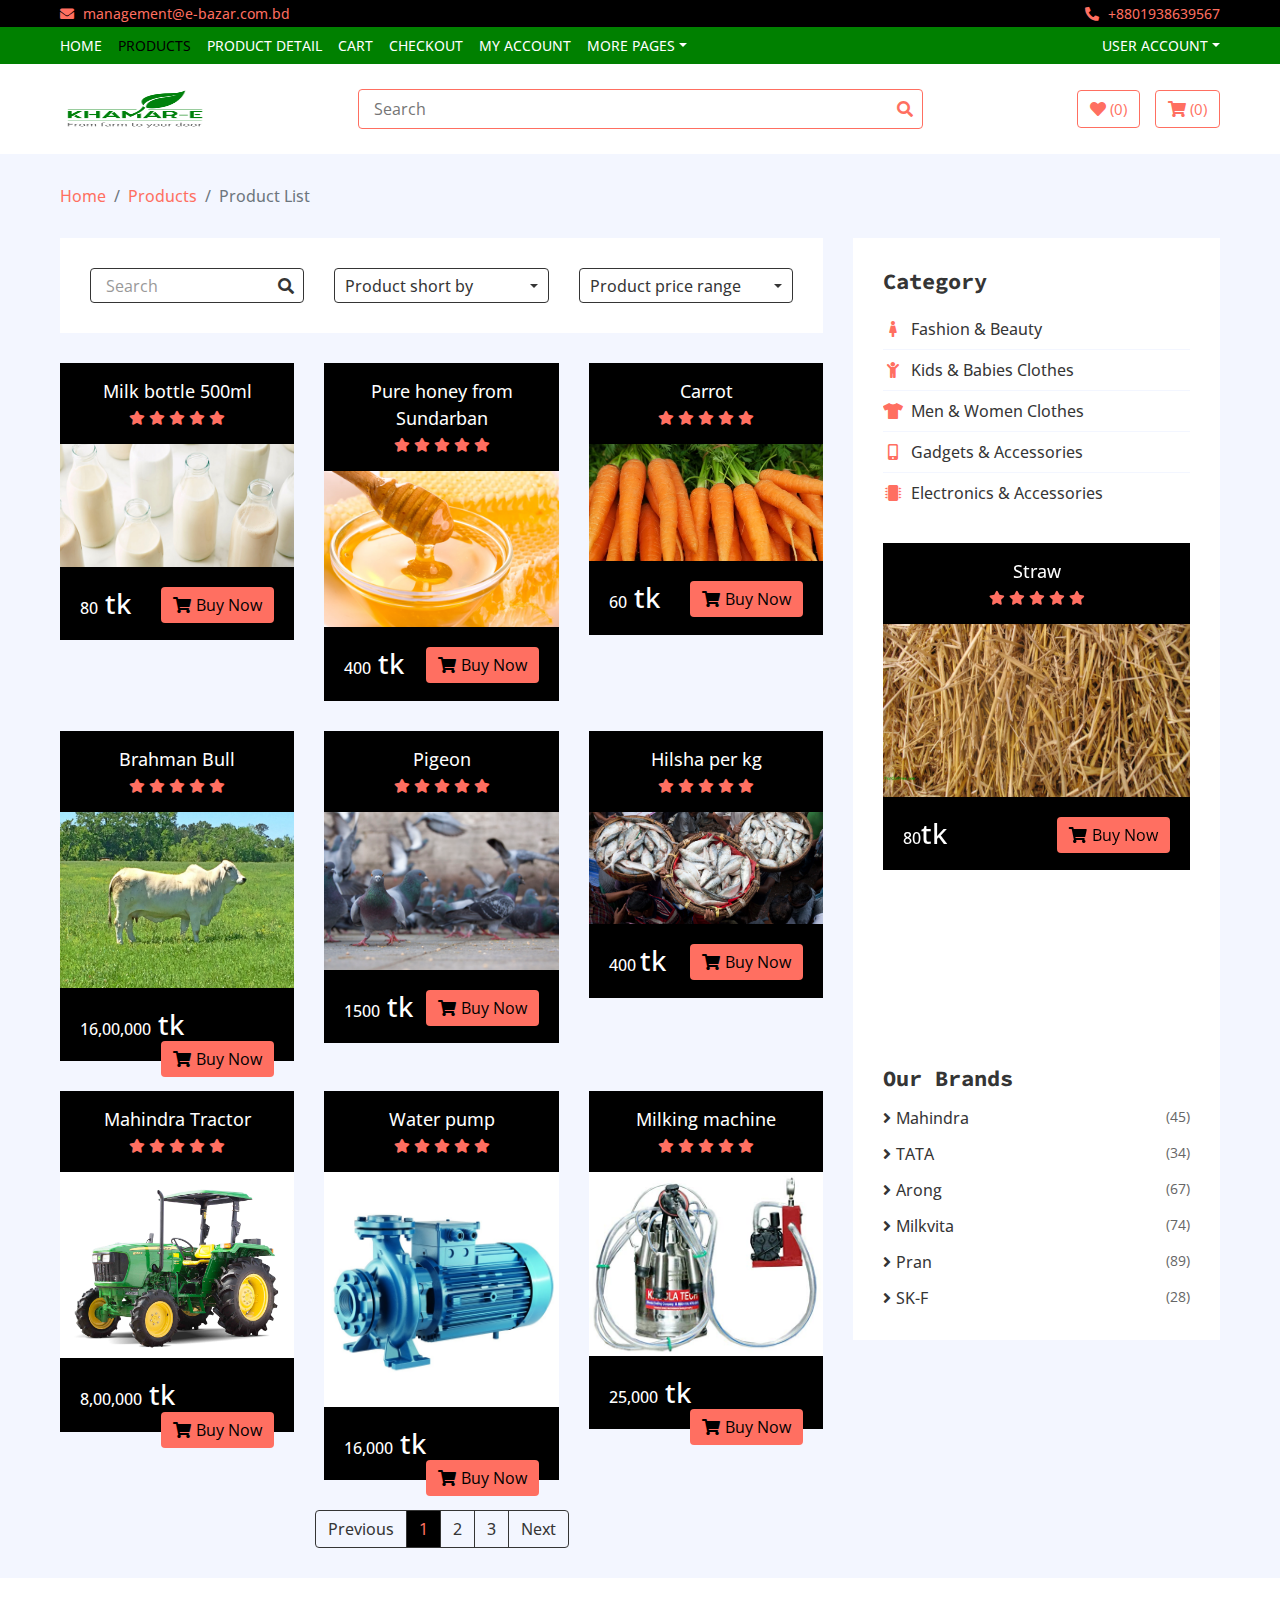
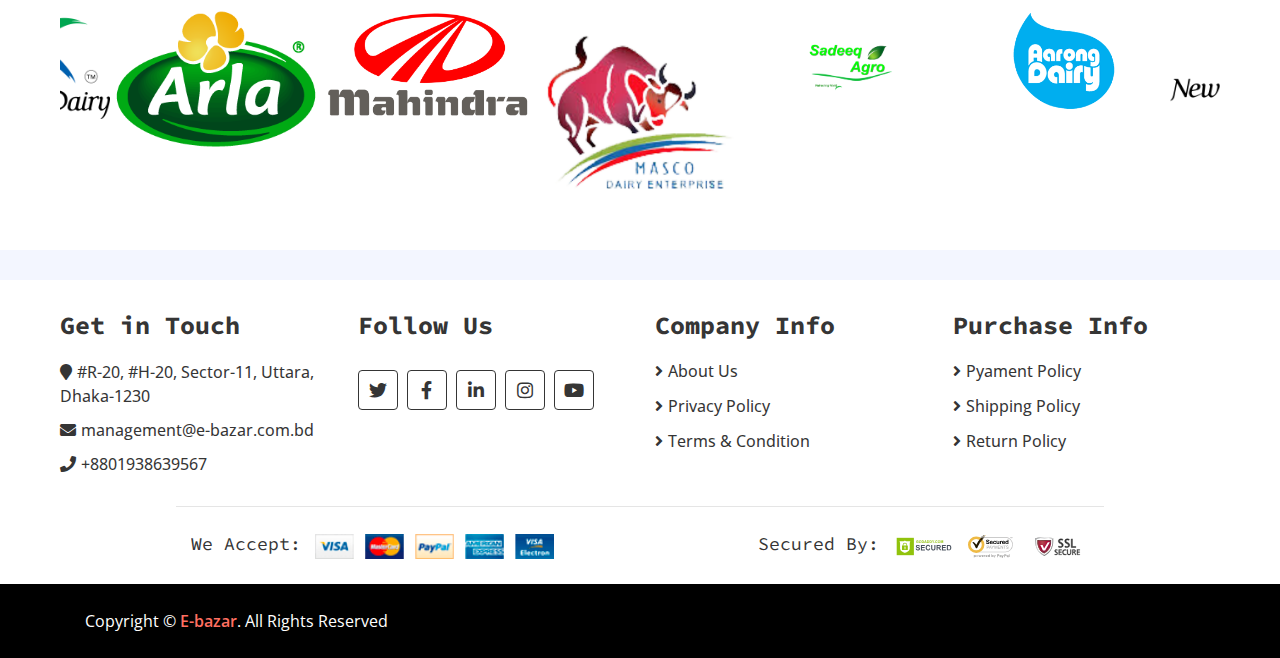
<file: product-list.html>
<!DOCTYPE html>
<html lang="en">
    <head>
        <meta charset="utf-8">
        <title>E-bazar</title>
        <meta content="width=device-width, initial-scale=1.0" name="viewport">
       
        <meta content="KHAMAR-E Website" name="description">

        <!-- Favicon -->
        <link href="img/favicon.ico" rel="icon">

        <!-- Google Fonts -->
        <link href="https://fonts.googleapis.com/css?family=Open+Sans:300,400|Source+Code+Pro:700,900&display=swap" rel="stylesheet">

        <!-- CSS Libraries -->
        <link href="https://stackpath.bootstrapcdn.com/bootstrap/4.4.1/css/bootstrap.min.css" rel="stylesheet">
        <link href="https://cdnjs.cloudflare.com/ajax/libs/font-awesome/5.10.0/css/all.min.css" rel="stylesheet">
        <link href="lib/slick/slick.css" rel="stylesheet">
        <link href="lib/slick/slick-theme.css" rel="stylesheet">

        <!-- Template Stylesheet -->
        <link href="css/style.css" rel="stylesheet">
    </head>

    <body>
        <!-- Top bar Start -->
        <div class="top-bar">
            <div class="container-fluid">
                <div class="row">
                    <div class="col-sm-6">
                        <i class="fa fa-envelope"></i>
                        management@e-bazar.com.bd
                    </div>
                    <div class="col-sm-6">
                        <i class="fa fa-phone-alt"></i>
                        +8801938639567
                    </div>
                </div>
            </div>
        </div>
        <!-- Top bar End -->
        
        <!-- Nav Bar Start -->
        <div class="nav">
            <div class="container-fluid">
                <nav class="navbar navbar-expand-md bg-dark navbar-dark">
                    <a href="#" class="navbar-brand">MENU</a>
                    <button type="button" class="navbar-toggler" data-toggle="collapse" data-target="#navbarCollapse">
                        <span class="navbar-toggler-icon"></span>
                    </button>

                    <div class="collapse navbar-collapse justify-content-between" id="navbarCollapse">
                        <div class="navbar-nav mr-auto">
                            <a href="index.html" class="nav-item nav-link">Home</a>
                            <a href="product-list.html" class="nav-item nav-link active">Products</a>
                            <a href="product-detail.html" class="nav-item nav-link">Product Detail</a>
                            <a href="cart.html" class="nav-item nav-link">Cart</a>
                            <a href="checkout.html" class="nav-item nav-link">Checkout</a>
                            <a href="my-account.html" class="nav-item nav-link">My Account</a>
                            <div class="nav-item dropdown">
                                <a href="#" class="nav-link dropdown-toggle" data-toggle="dropdown">More Pages</a>
                                <div class="dropdown-menu">
                                    <a href="wishlist.html" class="dropdown-item">Wishlist</a>
                                    <a href="login.html" class="dropdown-item">Login & Register</a>
                                    <a href="contact.html" class="dropdown-item">Contact Us</a>
                                </div>
                            </div>
                        </div>
                        <div class="navbar-nav ml-auto">
                            <div class="nav-item dropdown">
                                <a href="#" class="nav-link dropdown-toggle" data-toggle="dropdown">User Account</a>
                                <div class="dropdown-menu">
                                    <a href="#" class="dropdown-item">Login</a>
                                    <a href="#" class="dropdown-item">Register</a>
                                </div>
                            </div>
                        </div>
                    </div>
                </nav>
            </div>
        </div>
        <!-- Nav Bar End -->      
        
        <!-- Bottom Bar Start -->
        <div class="bottom-bar">
            <div class="container-fluid">
                <div class="row align-items-center">
                    <div class="col-md-3">
                        <div class="logo">
                            <a href="index.html">
                                <img src="img/logo.png" alt="Logo" width="150" height="600">
                            </a>
                        </div>
                    </div>
                    <div class="col-md-6">
                        <div class="search">
                            <input type="text" placeholder="Search">
                            <button><i class="fa fa-search"></i></button>
                        </div>
                    </div>
                    <div class="col-md-3">
                        <div class="user">
                            <a href="wishlist.html" class="btn wishlist">
                                <i class="fa fa-heart"></i>
                                <span>(0)</span>
                            </a>
                            <a href="cart.html" class="btn cart">
                                <i class="fa fa-shopping-cart"></i>
                                <span>(0)</span>
                            </a>
                        </div>
                    </div>
                </div>
            </div>
        </div>
        <!-- Bottom Bar End -->  
        
        <!-- Breadcrumb Start -->
        <div class="breadcrumb-wrap">
            <div class="container-fluid">
                <ul class="breadcrumb">
                    <li class="breadcrumb-item"><a href="#">Home</a></li>
                    <li class="breadcrumb-item"><a href="#">Products</a></li>
                    <li class="breadcrumb-item active">Product List</li>
                </ul>
            </div>
        </div>
        <!-- Breadcrumb End -->
        
        <!-- Product List Start -->
        <div class="product-view">
            <div class="container-fluid">
                <div class="row">
                    <div class="col-lg-8">
                        <div class="row">
                            <div class="col-md-12">
                                <div class="product-view-top">
                                    <div class="row">
                                        <div class="col-md-4">
                                            <div class="product-search">
                                                <input type="email" value="Search">
                                                <button><i class="fa fa-search"></i></button>
                                            </div>
                                        </div>
                                        <div class="col-md-4">
                                            <div class="product-short">
                                                <div class="dropdown">
                                                    <div class="dropdown-toggle" data-toggle="dropdown">Product short by</div>
                                                    <div class="dropdown-menu dropdown-menu-right">
                                                        <a href="#" class="dropdown-item">Newest</a>
                                                        <a href="#" class="dropdown-item">Popular</a>
                                                        <a href="#" class="dropdown-item">Most sale</a>
                                                    </div>
                                                </div>
                                            </div>
                                        </div>
                                        <div class="col-md-4">
                                            <div class="product-price-range">
                                                <div class="dropdown">
                                                    <div class="dropdown-toggle" data-toggle="dropdown">Product price range</div>
                                                    <div class="dropdown-menu dropdown-menu-right">
                                                        <a href="#" class="dropdown-item">0 tk to 50 tk</a>
                                                        <a href="#" class="dropdown-item">51 tk to 100 tk</a>
                                                        <a href="#" class="dropdown-item">101 tk to 150 tk</a>
                                                        <a href="#" class="dropdown-item">151 tk to $200 tk</a>
                                                        <a href="#" class="dropdown-item">201 tk to $250 tk</a>
                                                        <a href="#" class="dropdown-item">251 tk to $300 tk</a>
                                                        <a href="#" class="dropdown-item">301 tk to $350 tk</a>
                                                        <a href="#" class="dropdown-item">351 tk to $400 tk</a>
                                                        <a href="#" class="dropdown-item">401 tk to $450 tk</a>
                                                        <a href="#" class="dropdown-item">451 tk to $500 tk</a>
                                                    </div>
                                                </div>
                                            </div>
                                        </div>
                                    </div>
                                </div>
                            </div>
                            
                            <div class="col-md-4">
                                <div class="product-item">
                                    <div class="product-title">
                                        <a href="#">Milk bottle 500ml</a>
                                        <div class="ratting">
                                            <i class="fa fa-star"></i>
                                            <i class="fa fa-star"></i>
                                            <i class="fa fa-star"></i>
                                            <i class="fa fa-star"></i>
                                            <i class="fa fa-star"></i>
                                        </div>
                                    </div>
                                    <div class="product-image">
                                        <a href="product-detail.html">
                                            <img src="img/product-1.jpg" alt="Product Image">
                                        </a>
                                        <div class="product-action">
                                            <a href="#"><i class="fa fa-cart-plus"></i></a>
                                            <a href="#"><i class="fa fa-heart"></i></a>
                                            <a href="#"><i class="fa fa-search"></i></a>
                                        </div>
                                    </div>
                                    <div class="product-price">
                                        <h3><span>80</span> tk</h3>
                                        <a class="btn" href=""><i class="fa fa-shopping-cart"></i>Buy Now</a>
                                    </div>
                                </div>
                            </div>
                            <div class="col-md-4">
                                <div class="product-item">
                                    <div class="product-title">
                                        <a href="#">Pure honey from Sundarban</a>
                                        <div class="ratting">
                                            <i class="fa fa-star"></i>
                                            <i class="fa fa-star"></i>
                                            <i class="fa fa-star"></i>
                                            <i class="fa fa-star"></i>
                                            <i class="fa fa-star"></i>
                                        </div>
                                    </div>
                                    <div class="product-image">
                                        <a href="product-detail.html">
                                            <img src="img/product-2.jpg" alt="Product Image">
                                        </a>
                                        <div class="product-action">
                                            <a href="#"><i class="fa fa-cart-plus"></i></a>
                                            <a href="#"><i class="fa fa-heart"></i></a>
                                            <a href="#"><i class="fa fa-search"></i></a>
                                        </div>
                                    </div>
                                    <div class="product-price">
                                        <h3><span>400</span> tk</h3>
                                        <a class="btn" href=""><i class="fa fa-shopping-cart"></i>Buy Now</a>
                                    </div>
                                </div>
                            </div>
                            <div class="col-md-4">
                                <div class="product-item">
                                    <div class="product-title">
                                        <a href="#">Carrot</a>
                                        <div class="ratting">
                                            <i class="fa fa-star"></i>
                                            <i class="fa fa-star"></i>
                                            <i class="fa fa-star"></i>
                                            <i class="fa fa-star"></i>
                                            <i class="fa fa-star"></i>
                                        </div>
                                    </div>
                                    <div class="product-image">
                                        <a href="product-detail.html">
                                            <img src="img/product-3.jpg" alt="Product Image">
                                        </a>
                                        <div class="product-action">
                                            <a href="#"><i class="fa fa-cart-plus"></i></a>
                                            <a href="#"><i class="fa fa-heart"></i></a>
                                            <a href="#"><i class="fa fa-search"></i></a>
                                        </div>
                                    </div>
                                    <div class="product-price">
                                        <h3><span>60</span> tk</h3>
                                        <a class="btn" href=""><i class="fa fa-shopping-cart"></i>Buy Now</a>
                                    </div>
                                </div>
                            </div>
                            <div class="col-md-4">
                                <div class="product-item">
                                    <div class="product-title">
                                        <a href="#">Brahman Bull</a>
                                        <div class="ratting">
                                            <i class="fa fa-star"></i>
                                            <i class="fa fa-star"></i>
                                            <i class="fa fa-star"></i>
                                            <i class="fa fa-star"></i>
                                            <i class="fa fa-star"></i>
                                        </div>
                                    </div>
                                    <div class="product-image">
                                        <a href="product-detail.html">
                                            <img src="img/product-4.jpg" alt="Product Image">
                                        </a>
                                        <div class="product-action">
                                            <a href="#"><i class="fa fa-cart-plus"></i></a>
                                            <a href="#"><i class="fa fa-heart"></i></a>
                                            <a href="#"><i class="fa fa-search"></i></a>
                                        </div>
                                    </div>
                                    <div class="product-price">
                                        <h3><span>16,00,000</span> tk</h3>
                                        <a class="btn" href=""><i class="fa fa-shopping-cart"></i>Buy Now</a>
                                    </div>
                                </div>
                            </div>
                            <div class="col-md-4">
                                <div class="product-item">
                                    <div class="product-title">
                                        <a href="#">Pigeon</a>
                                        <div class="ratting">
                                            <i class="fa fa-star"></i>
                                            <i class="fa fa-star"></i>
                                            <i class="fa fa-star"></i>
                                            <i class="fa fa-star"></i>
                                            <i class="fa fa-star"></i>
                                        </div>
                                    </div>
                                    <div class="product-image">
                                        <a href="product-detail.html">
                                            <img src="img/product-5.jpg" alt="Product Image">
                                        </a>
                                        <div class="product-action">
                                            <a href="#"><i class="fa fa-cart-plus"></i></a>
                                            <a href="#"><i class="fa fa-heart"></i></a>
                                            <a href="#"><i class="fa fa-search"></i></a>
                                        </div>
                                    </div>
                                    <div class="product-price">
                                        <h3><span>1500</span> tk</h3>
                                        <a class="btn" href=""><i class="fa fa-shopping-cart"></i>Buy Now</a>
                                    </div>
                                </div>
                            </div>
                            <div class="col-md-4">
                                <div class="product-item">
                                    <div class="product-title">
                                        <a href="#">Hilsha per kg</a>
                                        <div class="ratting">
                                            <i class="fa fa-star"></i>
                                            <i class="fa fa-star"></i>
                                            <i class="fa fa-star"></i>
                                            <i class="fa fa-star"></i>
                                            <i class="fa fa-star"></i>
                                        </div>
                                    </div>
                                    <div class="product-image">
                                        <a href="product-detail.html">
                                            <img src="img/product-6.jpg" alt="Product Image">
                                        </a>
                                        <div class="product-action">
                                            <a href="#"><i class="fa fa-cart-plus"></i></a>
                                            <a href="#"><i class="fa fa-heart"></i></a>
                                            <a href="#"><i class="fa fa-search"></i></a>
                                        </div>
                                    </div>
                                    <div class="product-price">
                                        <h3><span>400 </span> tk</h3>
                                        <a class="btn" href=""><i class="fa fa-shopping-cart"></i>Buy Now</a>
                                    </div>
                                </div>
                            </div>
                            <div class="col-md-4">
                                <div class="product-item">
                                    <div class="product-title">
                                        <a href="#">Mahindra Tractor</a>
                                        <div class="ratting">
                                            <i class="fa fa-star"></i>
                                            <i class="fa fa-star"></i>
                                            <i class="fa fa-star"></i>
                                            <i class="fa fa-star"></i>
                                            <i class="fa fa-star"></i>
                                        </div>
                                    </div>
                                    <div class="product-image">
                                        <a href="product-detail.html">
                                            <img src="img/product-7.jpg" alt="Product Image">
                                        </a>
                                        <div class="product-action">
                                            <a href="#"><i class="fa fa-cart-plus"></i></a>
                                            <a href="#"><i class="fa fa-heart"></i></a>
                                            <a href="#"><i class="fa fa-search"></i></a>
                                        </div>
                                    </div>
                                    <div class="product-price">
                                        <h3><span>8,00,000</span> tk</h3>
                                        <a class="btn" href=""><i class="fa fa-shopping-cart"></i>Buy Now</a>
                                    </div>
                                </div>
                            </div>
                            <div class="col-md-4">
                                <div class="product-item">
                                    <div class="product-title">
                                        <a href="#">Water pump</a>
                                        <div class="ratting">
                                            <i class="fa fa-star"></i>
                                            <i class="fa fa-star"></i>
                                            <i class="fa fa-star"></i>
                                            <i class="fa fa-star"></i>
                                            <i class="fa fa-star"></i>
                                        </div>
                                    </div>
                                    <div class="product-image">
                                        <a href="product-detail.html">
                                            <img src="img/product-8.jpg" alt="Product Image">
                                        </a>
                                        <div class="product-action">
                                            <a href="#"><i class="fa fa-cart-plus"></i></a>
                                            <a href="#"><i class="fa fa-heart"></i></a>
                                            <a href="#"><i class="fa fa-search"></i></a>
                                        </div>
                                    </div>
                                    <div class="product-price">
                                        <h3><span>16,000</span> tk</h3>
                                        <a class="btn" href=""><i class="fa fa-shopping-cart"></i>Buy Now</a>
                                    </div>
                                </div>
                            </div>
                            <div class="col-md-4">
                                <div class="product-item">
                                    <div class="product-title">
                                        <a href="#">Milking machine</a>
                                        <div class="ratting">
                                            <i class="fa fa-star"></i>
                                            <i class="fa fa-star"></i>
                                            <i class="fa fa-star"></i>
                                            <i class="fa fa-star"></i>
                                            <i class="fa fa-star"></i>
                                        </div>
                                    </div>
                                    <div class="product-image">
                                        <a href="product-detail.html">
                                            <img src="img/product-9.jpg" alt="Product Image">
                                        </a>
                                        <div class="product-action">
                                            <a href="#"><i class="fa fa-cart-plus"></i></a>
                                            <a href="#"><i class="fa fa-heart"></i></a>
                                            <a href="#"><i class="fa fa-search"></i></a>
                                        </div>
                                    </div>
                                    <div class="product-price">
                                        <h3><span>25,000</span> tk</h3>
                                        <a class="btn" href=""><i class="fa fa-shopping-cart"></i>Buy Now</a>
                                    </div>
                                </div>
                            </div>
                        </div>
                        
                        <!-- Pagination Start -->
                        <div class="col-md-12">
                            <nav aria-label="Page navigation example">
                                <ul class="pagination justify-content-center">
                                    <li class="page-item disabled">
                                        <a class="page-link" href="#" tabindex="-1">Previous</a>
                                    </li>
                                    <li class="page-item active"><a class="page-link" href="#">1</a></li>
                                    <li class="page-item"><a class="page-link" href="#">2</a></li>
                                    <li class="page-item"><a class="page-link" href="#">3</a></li>
                                    <li class="page-item">
                                        <a class="page-link" href="#">Next</a>
                                    </li>
                                </ul>
                            </nav>
                        </div>
                        <!-- Pagination Start -->
                    </div>           
                    
                    <!-- Side Bar Start -->
                    <div class="col-lg-4 sidebar">
                        <div class="sidebar-widget category">
                            <h2 class="title">Category</h2>
                            <nav class="navbar bg-light">
                                <ul class="navbar-nav">
                                    <li class="nav-item">
                                        <a class="nav-link" href="#"><i class="fa fa-female"></i>Fashion & Beauty</a>
                                    </li>
                                    <li class="nav-item">
                                        <a class="nav-link" href="#"><i class="fa fa-child"></i>Kids & Babies Clothes</a>
                                    </li>
                                    <li class="nav-item">
                                        <a class="nav-link" href="#"><i class="fa fa-tshirt"></i>Men & Women Clothes</a>
                                    </li>
                                    <li class="nav-item">
                                        <a class="nav-link" href="#"><i class="fa fa-mobile-alt"></i>Gadgets & Accessories</a>
                                    </li>
                                    <li class="nav-item">
                                        <a class="nav-link" href="#"><i class="fa fa-microchip"></i>Electronics & Accessories</a>
                                    </li>
                                </ul>
                            </nav>
                        </div>
                        
                        <div class="sidebar-widget widget-slider">
                            <div class="sidebar-slider normal-slider">
                                <div class="product-item">
                                    <div class="product-title">
                                        <a href="#">Straw</a>
                                        <div class="ratting">
                                            <i class="fa fa-star"></i>
                                            <i class="fa fa-star"></i>
                                            <i class="fa fa-star"></i>
                                            <i class="fa fa-star"></i>
                                            <i class="fa fa-star"></i>
                                        </div>
                                    </div>
                                    <div class="product-image">
                                        <a href="product-detail.html">
                                            <img src="img/product-10.jpg" alt="Product Image">
                                        </a>
                                        <div class="product-action">
                                            <a href="#"><i class="fa fa-cart-plus"></i></a>
                                            <a href="#"><i class="fa fa-heart"></i></a>
                                            <a href="#"><i class="fa fa-search"></i></a>
                                        </div>
                                    </div>
                                    <div class="product-price">
                                        <h3><span>80</span>tk</h3>
                                        <a class="btn" href=""><i class="fa fa-shopping-cart"></i>Buy Now</a>
                                    </div>
                                </div>
                                <div class="product-item">
                                    <div class="product-title">
                                        <a href="#">Milking machine</a>
                                        <div class="ratting">
                                            <i class="fa fa-star"></i>
                                            <i class="fa fa-star"></i>
                                            <i class="fa fa-star"></i>
                                            <i class="fa fa-star"></i>
                                            <i class="fa fa-star"></i>
                                        </div>
                                    </div>
                                    <div class="product-image">
                                        <a href="product-detail.html">
                                            <img src="img/product-9.jpg" alt="Product Image">
                                        </a>
                                        <div class="product-action">
                                            <a href="#"><i class="fa fa-cart-plus"></i></a>
                                            <a href="#"><i class="fa fa-heart"></i></a>
                                            <a href="#"><i class="fa fa-search"></i></a>
                                        </div>
                                    </div>
                                    <div class="product-price">
                                        <h3><span>25,000</span>tk</h3>
                                        <a class="btn" href=""><i class="fa fa-shopping-cart"></i>Buy Now</a>
                                    </div>
                                </div>
                                <div class="product-item">
                                    <div class="product-title">
                                        <a href="#">Water pump</a>
                                        <div class="ratting">
                                            <i class="fa fa-star"></i>
                                            <i class="fa fa-star"></i>
                                            <i class="fa fa-star"></i>
                                            <i class="fa fa-star"></i>
                                            <i class="fa fa-star"></i>
                                        </div>
                                    </div>
                                    <div class="product-image">
                                        <a href="product-detail.html">
                                            <img src="img/product-8.jpg" alt="Product Image">
                                        </a>
                                        <div class="product-action">
                                            <a href="#"><i class="fa fa-cart-plus"></i></a>
                                            <a href="#"><i class="fa fa-heart"></i></a>
                                            <a href="#"><i class="fa fa-search"></i></a>
                                        </div>
                                    </div>
                                    <div class="product-price">
                                        <h3><span>16,000</span>tk</h3>
                                        <a class="btn" href=""><i class="fa fa-shopping-cart"></i>Buy Now</a>
                                    </div>
                                </div>
                            </div>
                        </div>
                        
                        <div class="sidebar-widget brands">
                            <h2 class="title">Our Brands</h2>
                            <ul>
                                <li><a href="#">Mahindra </a><span>(45)</span></li>
                                <li><a href="#">TATA </a><span>(34)</span></li>
                                <li><a href="#">Arong </a><span>(67)</span></li>
                                <li><a href="#">Milkvita</a><span>(74)</span></li>
                                <li><a href="#">Pran </a><span>(89)</span></li>
                                <li><a href="#">SK-F</a><span>(28)</span></li>
                            </ul>
                        </div>
                        
                    </div>
                    <!-- Side Bar End -->
                </div>
            </div>
        </div>
        <!-- Product List End -->  
        
        <!-- Brand Start -->
        <div class="brand">
            <div class="container-fluid">
                <div class="brand-slider">
                    <div class="brand-item"><img src="img/brand-1.png" alt=""></div>
                    <div class="brand-item"><img src="img/brand-2.png" alt=""></div>
                    <div class="brand-item"><img src="img/brand-3.png" alt=""></div>
                    <div class="brand-item"><img src="img/brand-4.png" alt=""></div>
                    <div class="brand-item"><img src="img/brand-5.png" alt=""></div>
                    <div class="brand-item"><img src="img/brand-6.png" alt=""></div>
                </div>
            </div>
        </div>
        <!-- Brand End -->
        
        <!-- Footer Start -->
        <div class="footer">
            <div class="container-fluid">
                <div class="row">
                    <div class="col-lg-3 col-md-6">
                        <div class="footer-widget">
                            <h2>Get in Touch</h2>
                            <div class="contact-info">
                                <p><i class="fa fa-map-marker"></i>#R-20, #H-20, Sector-11, Uttara, Dhaka-1230</p>
                                <p><i class="fa fa-envelope"></i>management@e-bazar.com.bd</p>
                                <p><i class="fa fa-phone"></i>+8801938639567</p>
                            </div>
                        </div>
                    </div>
                    
                    <div class="col-lg-3 col-md-6">
                        <div class="footer-widget">
                            <h2>Follow Us</h2>
                            <div class="contact-info">
                                <div class="social">
                                    <a href=""><i class="fab fa-twitter"></i></a>
                                    <a href=""><i class="fab fa-facebook-f"></i></a>
                                    <a href=""><i class="fab fa-linkedin-in"></i></a>
                                    <a href=""><i class="fab fa-instagram"></i></a>
                                    <a href=""><i class="fab fa-youtube"></i></a>
                                </div>
                            </div>
                        </div>
                    </div>

                    <div class="col-lg-3 col-md-6">
                        <div class="footer-widget">
                            <h2>Company Info</h2>
                            <ul>
                                <li><a href="#">About Us</a></li>
                                <li><a href="#">Privacy Policy</a></li>
                                <li><a href="#">Terms & Condition</a></li>
                            </ul>
                        </div>
                    </div>

                    <div class="col-lg-3 col-md-6">
                        <div class="footer-widget">
                            <h2>Purchase Info</h2>
                            <ul>
                                <li><a href="#">Pyament Policy</a></li>
                                <li><a href="#">Shipping Policy</a></li>
                                <li><a href="#">Return Policy</a></li>
                            </ul>
                        </div>
                    </div>
                </div>
                
                <div class="row payment align-items-center">
                    <div class="col-md-6">
                        <div class="payment-method">
                            <h2>We Accept:</h2>
                            <img src="img/payment-method.png" alt="Payment Method" />
                        </div>
                    </div>
                    <div class="col-md-6">
                        <div class="payment-security">
                            <h2>Secured By:</h2>
                            <img src="img/godaddy.svg" alt="Payment Security" />
                            <img src="img/norton.svg" alt="Payment Security" />
                            <img src="img/ssl.svg" alt="Payment Security" />
                        </div>
                    </div>
                </div>
            </div>
        </div>
        <!-- Footer End -->
        
        <!-- Footer Bottom Start -->
        <div class="footer-bottom">
            <div class="container">
                <div class="row">
                    <div class="col-md-6 copyright">
                        <p>Copyright &copy; <a href="https://www.khamare.com">E-bazar</a>. All Rights Reserved</p>
                    </div
                    
                </div>
            </div>
        </div>
        <!-- Footer Bottom End -->       
        
        <!-- Back to Top -->
        <a href="#" class="back-to-top"><i class="fa fa-chevron-up"></i></a>
        
        <!-- JavaScript Libraries -->
        <script src="https://code.jquery.com/jquery-3.4.1.min.js"></script>
        <script src="https://stackpath.bootstrapcdn.com/bootstrap/4.4.1/js/bootstrap.bundle.min.js"></script>
        <script src="lib/easing/easing.min.js"></script>
        <script src="lib/slick/slick.min.js"></script>
        
        <!-- Template Javascript -->
        <script src="js/main.js"></script>
    </body>
</html>
</file>
<file: css/style.css>
/**********************************/
/********** General CSS ***********/
/**********************************/
body {
    color: #353535;
    font-family: 'Open Sans', sans-serif;
    font-weight: 450;
    background: #f3f6ff;
}

a {
    color: #FF6F61;
}

a:hover,
a:active,
a:focus {
    color: #353535;
    outline: none;
    text-decoration: none;
}

h1 {
    font-family: 'Source Code Pro', monospace;
    font-weight: 900;
}

h2 {
    font-family: 'Source Code Pro', monospace;
    font-weight: 700;
}

@media(min-width: 992px) {
    .container-fluid {
        padding-right: 60px;
        padding-left: 60px;
    }
}


/**********************************/
/******** Back to Top CSS *********/
/**********************************/
.back-to-top {
    position: fixed;
    display: none;
    background: #FF6F61;
    color: #ffffff;
    width: 40px;
    height: 40px;
    text-align: center;
    line-height: 1;
    font-size: 16px;
    border-radius: 4px;
    right: 15px;
    bottom: 15px;
    transition: background 0.5s;
    z-index: 11;
}

.back-to-top i {
    padding-top: 12px;
    color: #ffffff;
}


/**********************************/
/********* Form Input CSS *********/
/**********************************/
.form-control,
.custom-select {
    width: 100%;
    height: 35px;
    padding: 0 15px;
    color: #999999;
    border: 1px solid #dddddd;
    margin-bottom: 15px
}

.form-control:focus,
.custom-select:focus {
    box-shadow: none;
    border-color: #FF6F61;
}

.custom-radio,
.custom-checkbox {
    margin-bottom: 15px;
}

.custom-radio .custom-control-label::before,
.custom-checkbox .custom-control-label::before {
    background: #dddddd;
    border-color: #dddddd;
}

.custom-radio .custom-control-input:checked~.custom-control-label::before,
.custom-checkbox .custom-control-input:checked~.custom-control-label::before {
    color: #ffffff;
    background: #FF6F61;
    border-color: #FF6F61;
    box-shadow: none;
}

.btn {
    color: #FF6F61;
    background: #ffffff;
    border: 1px solid #FF6F61;
}

.btn:hover,
.btn:active,
.btn:focus {
    color: #ffffff;
    background: #FF6F61;
    box-shadow: none;
}


/**********************************/
/******* Normal Slider CSS ********/
/**********************************/
.normal-slider .slick-prev,
.normal-slider .slick-next {
    width: 40px;
    height: 40px;
    z-index: 1;
    opacity: 0;
    transition: .5s;
    background: rgba(255, 111, 97, .7);
    border-radius: 4px;
}

.normal-slider .slick-prev {
    left: 55px;
}

.normal-slider .slick-next {
    right: 55px;
}

.normal-slider.slick-slider:hover .slick-prev {
    left: 15px;
    opacity: 1;
}

.normal-slider.slick-slider:hover .slick-next {
    right: 15px;
    opacity: 1;
}

.normal-slider .slick-prev:hover,
.normal-slider .slick-prev:focus,
.normal-slider .slick-next:hover,
.normal-slider .slick-next:focus {
    background: rgba(0, 0, 0, .7);
}

.normal-slider .slick-prev:hover::before,
.normal-slider .slick-prev:focus::before,
.normal-slider .slick-next:hover::before,
.normal-slider .slick-next:focus::before {
    color: #FF6F61;
}

.normal-slider .slick-prev::before,
.normal-slider .slick-next::before {
    font-family: "Font Awesome 5 Free";
    font-weight: 900;
    font-size: 30px;
    color: #ffffff;
}

.normal-slider .slick-prev::before {
    content: "\f104";
}

.normal-slider .slick-next::before {
    content: "\f105";
}

.normal-slider .slick-dots {
    bottom: 15px;
}

.normal-slider .slick-dots li button:before {
    color: #ffffff;
    font-size: 15px;
}

.normal-slider .slick-dots li.slick-active button:before {
    color: #FF6F61;
}

.slick-dotted.slick-slider {
    margin-bottom: 0;
}


/**********************************/
/********** Top Bar CSS ***********/
/**********************************/
.top-bar {
    padding: 3px 0;
    font-size: 14px;
    color: #FF6F61;
    background: #000000;
}

.top-bar i {
    margin-right: 5px;
}

.top-bar .col-sm-6:first-child {
    text-align: left;
}

.top-bar .col-sm-6:last-child {
    text-align: right;
}

@media (max-width: 575.98px) {
    .top-bar {
        border-bottom: 1px solid rgba(255,255,255,.1);
    }
    
    .top-bar .col-sm-6:first-child,
    .top-bar .col-sm-6:last-child {
        text-align: center;
    }
}


/**********************************/
/*********** Nav Bar CSS **********/
/**********************************/
.nav {
    position: relative;
}

@media (min-width: 992px) {
    .nav .container-fluid {
        padding-left: 52px;
        padding-right: 52px;
    }
}

.nav .navbar {
    height: 100%;
    padding: 0;
}

.nav .dropdown-menu {
    margin-top: 0;
    border: 0;
    border-radius: 0;
    background: #FF6F61;
}

.nav .dropdown-menu a.active {
    color: #353535;
    background: #f8f9fa;
}

@media (min-width: 768px) {
    .nav,
    .nav .navbar {
        background: #008000 !important;
    }
    
    .nav .navbar-brand {
        display: none;
    }
    
    .nav .navbar-dark a.nav-link {
        color: #ffffff;
        font-size: 14px;
        text-transform: uppercase;
    }
    
    .nav .navbar-dark a.nav-link:hover,
    .nav .navbar-dark a.nav-link.active {
        color: #000000;
    }
}

@media (max-width: 768px) {
    .nav {
        padding: 5px 0;
    }
    
    .nav,
    .nav .navbar {
        background: #008000 !important;
    }
    
    .nav a.nav-link {
        padding: 5px 0;
    }
    
    .nav .dropdown-menu {
        box-shadow: none;
    }
}


/**********************************/
/********* Bottom Bar CSS *********/
/**********************************/
.bottom-bar {
    padding: 15px 0;
    background: #ffffff;
    margin-bottom: 30px;
}

.bottom-bar .logo {
    text-align: left;
    overflow: hidden;
}

.bottom-bar .logo a img {
    max-height: 60px;
}

.bottom-bar .search {
    width: 100%;
}

.bottom-bar .search input[type=text] {
    width: 100%;
    height: 40px;
    padding: 0 15px;
    color: #666666;
    border: 1px solid #FF6F61;
    border-radius: 4px;
}

.bottom-bar .search button {
    position: absolute;
    width: 40px;
    height: 38px;
    top: 1px;
    right: 16px;
    padding: 0 15px;
    border: none;
    background: none;
    color: #FF6F61;
    border-radius: 0 2px 2px 0;
}

.bottom-bar .search button:hover {
    background: #FF6F61;
    color: #ffffff;
}

.bottom-bar .user {
    font-size: 0;
    text-align: right;
}

.bottom-bar .user .wishlist {
    margin-right: 15px;
}

.bottom-bar .user .cart i,
.bottom-bar .user .wishlist i {
    color: #FF6F61;
}

.bottom-bar .user .cart span,
.bottom-bar .user .wishlist span {
    color: #FF6F61;
    font-size: 15px;
}

.bottom-bar .user .cart:hover i,
.bottom-bar .user .wishlist:hover i,
.bottom-bar .user .cart:hover span,
.bottom-bar .user .wishlist:hover span {
    color: #ffffff;
}

@media (min-width: 768px) {
    .bottom-bar {
        max-height: 90px;
    }
}

@media (max-width: 767.98px) {
    .bottom-bar .logo,
    .bottom-bar .search,
    .bottom-bar .user {
        text-align: center;
        margin-bottom: 15px;
    }
    
    .bottom-bar .user {
        margin-bottom: 0;
    }
}


/**********************************/
/*********** Header CSS ***********/
/**********************************/
.header {
    position: relative;
}

.header .col-md-3,
.header .col-md-6 {
    margin-bottom: 30px;
}

.header .navbar {
    padding: 0;
    height: 100%;
    max-height: 400px;
    overflow: hidden;
    background: #ffffff !important;
}

.header .navbar-nav {
    width: 100%;
    padding: 15px 0;
}

.header .navbar li {
    padding: 0 30px;
    border-bottom: 1px solid #f3f6ff;
}

.header .navbar li:last-child {
    border-bottom: none;
}

.header .navbar a {
    color: #353535;
}
.header .navbar a:hover {
    color: #FF6F61;
}


.header .navbar i {
    color: #FF6F61;
    width: 20px;
    text-align: center;
    margin-right: 8px;
}

.header .navbar a:hover i {
    color: #353535;
}

.header-slider {
    position: relative;
    width: 100%;
}

.header-slider .header-slider-item {
    position: relative;
}

.header-slider .header-slider-caption {
    position: absolute;
    top: 20%;
    left: 20%;
    width: 60%;
    height: 60%;
    padding: 15px;
    display: flex;
    flex-direction: column;
    align-items: center;
    justify-content: center;
    background: rgba(255, 111, 97, .7);
    transition: all 0.3s;
    z-index: 1;
}

.header-slider .header-slider-caption p {
    text-align: center;
    color: #ffffff;
    font-size: 22px;
    font-family: 'Source Code Pro', monospace;
    font-weight: 700;
}

.header-slider .header-slider-caption .btn {
    border-color: #ffffff;
}

.header-slider .header-slider-caption .btn i {
    margin-right: 5px;
}

.header .header-img {
    position: relative;
    display: flex;
    flex-wrap: wrap;
    align-items: center;
    height: 100%;
    max-height: 400px;
    overflow: hidden;
    background: #ffffff;
}

.header .img-item {
    position: relative;
    width: 100%;
    height: 50%;
    overflow: hidden;
}

.header .img-item img {
    width: 100%; 
    height: 100%; 
    object-fit: cover; 
}

.header .img-text {
    position: absolute;
    top: 0;
    left: 0;
    width: 100%;
    height: 100%;
    display: flex;
    align-items: center;
    background: rgba(255, 111, 97, .7);
    transition: all 0.3s;
    opacity: 0;
}

.header .img-text:hover {
    opacity: 1;     
}

.header .img-text p {
    margin: 0 0 50px 0;
    padding: 15px;
    width: 100%;
    text-align: center;
    color: #ffffff;
    font-size: 16px;
    transition: all 0.3s;
}

.header .img-text:hover p {
    margin: 0;       
}


/**********************************/
/********* Breadcrumb CSS *********/
/**********************************/
.breadcrumb-wrap {
    position: relative;
    width: 100%;
}

.breadcrumb-wrap .breadcrumb {
    margin: 0;
    padding: 0;
    background: transparent;
}



/**********************************/
/********** Category CSS **********/
/**********************************/
.category {
    position: relative;
    padding: 0 15px;
    margin-bottom: 30px;
}

.category .col-md-3 {
    padding: 0;
}

.category .category-item {
    position: relative;
    display: flex;
    flex-wrap: wrap;
    align-items: center;
    height: 100%;
    max-height: 400px;
    overflow: hidden;
    background: #ffffff;
}

.category .category-item.ch-400 {
    height: 400px;
}

.category .category-item.ch-250 {
    height: 250px;
}

.category .category-item.ch-150 {
    height: 150px;
}

.category .category-item img {
    width: 100%; 
    height: 100%; 
    object-fit: cover; 
}

.category .category-name {
    position: absolute;
    top: 0;
    left: 0;
    width: 100%;
    height: 100%;
    display: flex;
    align-items: center;
    background: rgba(255, 111, 97, .7);
    transition: all 0.3s;
    opacity: 0;
}

.category .category-name:hover {
    opacity: 1;     
}

.category .category-name p {
    margin: 0 0 50px 0;
    padding: 15px;
    width: 100%;
    text-align: center;
    color: #ffffff;
    font-size: 16px;
    transition: all 0.3s;
}

.category .category-name:hover p {
    margin: 0;       
}


/**********************************/
/*********** Feature CSS **********/
/**********************************/
.feature {
    position: relative;
}

.feature .feature-col {
    margin-bottom: 30px;
}

.feature .feature-content {
    position: relative;
    width: 100%;
    height: 100%;
    padding: 30px 15px;
    text-align: center;
    background: #ffffff;
}

.feature .feature-content i {
    color: #FF6F61;
    font-size: 60px;
    margin-bottom: 30px;
}

.feature .feature-content h2 {
    font-size: 18px;
}

.feature .feature-content p {
    font-size: 15px;
    margin: 0;
}


/**********************************/
/******** Product Item CSS ********/
/**********************************/
.product-item {
    position: relative;
}

.product-item .product-title {
    padding: 15px;
    text-align: center;
    background: #000000;
    transition: all .3s;
}

.product-item:hover .product-title {
    background: #FF6F61;
}

.product-item .product-title a,
.product-item .product-title .ratting {
    position: relative;
    width: 100%;
}

.product-item .product-title a {
    margin-bottom: 5px;
    color: #ffffff;
    font-size: 18px;
}

.product-item .product-title .ratting i {
    font-size: 14px;
    color: #FF6F61;
}

.product-item .product-content .price span {
    margin-left: 12px;
    text-decoration: line-through;
    font-weight: 700;
    color: #999999;
}

.product-item:hover .product-title a,
.product-item:hover .product-title .ratting i {
    color: #ffffff;
}

.product-item:hover .product-content .price span {
    color: #dddddd;
}

.product-item .product-image {
    position: relative;
    overflow: hidden;
}

.product-item .product-image a {
    display: block;
    background: #ffffff;
    transition: .3s;
}

.product-item .product-image img {
    width: 100%; 
    transition: all .3s;
}

.product-item:hover .product-image img {
    transform: scale(1.2);
}

.product-item .product-image .product-action {
    position: absolute;
    width: 100%;
    height: 100%;
    top: 0;
    left: 0;
    display: flex;
    align-items: center;
    justify-content: center;
    background: rgba(255, 111, 97, .5);
    transition: all .3s;
    font-size: 0;
    z-index: 1;
    opacity: 0;
}

.product-item:hover .product-image .product-action {
    opacity: 1; 
}

.product-item .product-image .product-action a {
    display: inline-block;
    width: 40px;
    height: 40px;
    margin-right: 5px;
    padding: 7px 0 10px 0;
    font-size: 16px;
    text-align: center;
    color: #ffffff;
    background: #FF6F61;
    border: 1px solid #ffffff;
    border-radius: 4px;
    transition: all .3s;
    margin-top: 50px;
}

.product-item:hover .product-image .product-action a {
    margin-top: 0;
}

.product-item .product-image .product-action a:last-child {
    margin-right: 0;
}

.product-item .product-image .product-action a:hover {
    color: #FF6F61;
    background: #ffffff;
    border: 1px solid #FF6F61;
}

.product-item .product-price {
    padding: 20px;
    background: #000000;
    transition: all .3s;
}

.product-item:hover .product-price {
    background: #FF6F61;
}

.product-item .product-price h3 {
    display: inline-block;
    color: #ffffff;
    margin: 0;
}

.product-item .product-price h3 span {
    font-size: 16px;
}

.product-item .product-price .btn {
    float: right;
    border: none;
    color: #000000;
    background: #FF6F61;
}

.product-item:hover .product-price .btn,
.product-item .product-price .btn:hover {
    color: #FF6F61;
    background: #ffffff;
}

.product-item .product-price .btn i {
    margin-right: 5px;
}


/**********************************/
/******** Featured Product ********/
/**********************************/
.featured-product {
    position: relative;
    padding: 30px 0;
}

.recent-product {
    position: relative;
    padding: 30px 0;
}

.product .section-header {
    margin-bottom: 30px;
    padding: 20px 30px 15px 30px;
    color: #FF6F61;
    background: #ffffff;
}

.product .slick-prev,
.product .slick-next {
    top: -75px;
    width: 30px;
    height: 30px;
    z-index: 1;
    transition: .5s;
    color: #FF6F61;
    background: #ffffff;
    border: 1px solid #FF6F61;
    border-radius: 4px;
}

.product .slick-prev {
    left: calc(100% - 120px);
}

.product .slick-next {
    right: 45px;
}

.product .slick-prev:hover,
.product .slick-prev:focus,
.product .slick-next:hover,
.product .slick-next:focus {
    background: #FF6F61;
}

.product .slick-prev::before,
.product .slick-next::before {
    font-family: "Font Awesome 5 Free";
    font-size: 18px;
    font-weight: 900;
    color: #FF6F61;
}

.product .slick-prev::before {
    content: "\f104";
}

.product .slick-next::before {
    content: "\f105";
}

.product .slick-prev:hover::before,
.product .slick-prev:focus::before,
.product .slick-next:hover::before,
.product .slick-next:focus::before {
    color: #ffffff;
}


/**********************************/
/******** Product View CSS ********/
/**********************************/
.product-view {
    position: relative;
    width: 100%;
    padding: 30px 0;
}

.product-view .product-view-top {
    padding: 30px;
    margin-bottom: 30px;
    background: #ffffff;
}

.product-view .product-search {
    position: relative;
    width: 100%;
}

.product-view .product-search input {
    width: 100%;
    height: 35px;
    padding: 0 15px;
    color: #999999;
    background: transparent;
    border: 1px solid #353535;
    border-radius: 4px;
    transition: all .3s;
}

.product-view .product-search input:focus {
    border-color: #FF6F61;
}

.product-view .product-search button {
    position: absolute;
    width: 35px;
    height: 33px;
    top: 1px;
    right: 1px;
    text-align: center;
    background: transparent;
    color: #353535;
    border: none;
    border-radius: 0 4px 4px 0;
    transition: all .3s;
}

.product-view .product-search button i {
    font-size: 16px;
}

.product-view .product-search button:hover {
    background: #FF6F61;
    color: #ffffff;
}

.product-view .product-short,
.product-view .product-price-range {
    position: relative;
    width: 100%;
    text-align: right;
}

.product-view .product-short .dropdown .dropdown-toggle,
.product-view .product-price-range .dropdown .dropdown-toggle {
    display: block;
    width: 100%;
    height: 35px;
    padding: 5px 10px;
    background: transparent;
    border: 1px solid #353535;
    text-align: left;
    border-radius: 4px;
    cursor: pointer;
    transition: all .3s;
}

.product-view .product-short .dropdown .dropdown-toggle:hover,
.product-view .product-price-range .dropdown .dropdown-toggle:hover {
    color: #FF6F61;
    border-color: #FF6F61;
}

.product-view .product-short .dropdown .dropdown-toggle::after,
.product-view .product-price-range .dropdown .dropdown-toggle::after {
    float: right;
    margin-top: 10px;
}

.product-view .product-short .dropdown-menu,
.product-view .product-price-range .dropdown-menu {
    margin: -1px 0 0 0;
    border-radius: 0;
}

.product-view .product-item {
    margin-bottom: 30px;
}

.product-view .pagination {
    margin: 0;
}

.product-view .pagination .page-item .page-link {
    color: #353535;
    background: transparent;
    border-color: #353535;
}

.product-view .pagination .page-item:hover .page-link,
.product-view .pagination .page-item.active .page-link {
    color: #FF6F61;
    background: #000000;
}

@media (max-width: 991.98px) {
    .product-view .pagination {
        margin-bottom: 30px;
    }
}


/**********************************/
/******* Product Detail CSS *******/
/**********************************/
.product-detail {
    position: relative;
    width: 100%;
    padding: 30px 0;
}

.product-detail .product-detail-top,
.product-detail .product-detail-bottom {
    margin-bottom: 30px;
}

.product-detail .product-detail-top {
    padding: 0;
    background: #ffffff;
}

.product-detail .product-slider-single img {
    width: 100%;
}

.product-detail .product-slider-single-nav {
    margin: 15px 30px 30px 30px;
    border: 3px double #FF6F61;
}

.product-detail .product-slider-single-nav .slider-nav-img {
    border-right: 1px solid #FF6F61;
    overflow: hidden;
}

.product-detail .product-slider-single-nav img {
    width: 100%;
    transition: all .3s;
}

.product-detail .product-slider-single-nav img:hover {
    transform: scale(1.2);
}

.product-detail .product-content,
.product-detail .product-content .title,
.product-detail .product-content .ratting,
.product-detail .product-content .price,
.product-detail .product-content .details,
.product-detail .product-content .quantity,
.product-detail .product-content .action {
    position: relative;
    width: 100%;
}

.product-detail .product-content {
    padding: 30px;
}

@media (min-width: 768px) {
    .product-detail .product-content {
        padding-left: 0;
    }
}

.product-detail .product-content .title h2 {
    font-size: 25px;
    margin-bottom: 5px;
}

.product-detail .product-content .ratting {
    margin-bottom: 10px;
}

.product-detail .product-content .ratting i {
    color: #FF6F61;
    font-size: 16px;
}

.product-detail .product-content .price,
.product-detail .product-content .quantity,
.product-detail .product-content .p-size,
.product-detail .product-content .p-color {
    margin-bottom: 15px;
}

.product-detail .product-content .price h4,
.product-detail .product-content .quantity h4,
.product-detail .product-content .p-size h4,
.product-detail .product-content .p-color h4 {
    display: inline-block;
    width: 80px;
    font-size: 18px;
    font-weight: 700;
    margin-right: 5px;
}

.product-detail .product-content .price p {
    display: inline-block;
    color: #FF6F61;
    font-size: 30px;
    font-weight: 700;
    margin: 0;
}

.product-detail .product-content .price span {
    color: #999999;
    text-decoration: line-through;
    margin-left: 12px;
}

.product-detail .product-content .quantity .qty {
    display: inline-block;
    font-size: 0;
}

.product-detail .product-content .quantity button {
    width: 30px;
    height: 30px;
    padding: 2px 0;
    font-size: 16px;
    text-align: center;
    color: #ffffff;
    background: #FF6F61;
    border: none;
}

.product-detail .product-content .quantity button.btn-minus {
    border-radius: 4px 0 0 4px;
}

.product-detail .product-content .quantity button.btn-plus {
    border-radius: 0 4px 4px 0;
}

.product-detail .product-content .quantity input {
    width: 40px;
    height: 30px;
    color: #ffffff;
    font-size: 16px;
    text-align: center;
    background: #000000;
    border: none;
}

.product-detail .product-content .action a:first-child {
    margin-right: 11px;
}

.product-detail .product-content .action a i {
    margin-right: 5px;
}

.product-detail .nav.nav-pills .nav-link {
    color: #FF6F61;
    background: #000000;
    border-radius: 0;
    transition: all .3s;
}

.product-detail .nav.nav-pills .nav-link:hover,
.product-detail .nav.nav-pills .nav-link.active {
    color: #000000;
    background: #FF6F61;
}

.product-detail .tab-content {
    background: #ffffff;
    padding: 25px 15px 15px 15px;
}

.product-detail .tab-content ul {
    margin: 0;
    padding: 0;
    list-style: none;
}

.product-detail .tab-content ul li {
    margin-bottom: 10px;
}

.product-detail .tab-content ul li::before {
    content: '\f061';
    font-family: 'Font Awesome 5 Free';
    font-weight: 900;
    padding-right: 5px;
}

.product-detail .tab-content .reviews-submitted {
    position: relative;
    margin-bottom: 45px;
}

.product-detail .tab-content .reviewer {
    color: #FF6F61;
    font-size: 18px;
    font-weight: 600;
}

.product-detail .tab-content .reviewer span {
    color: #666666;
    font-size: 14px;
    font-weight: 400;
}

.product-detail .tab-content .ratting {
    color: #FF6F61;
    margin-bottom: 15px;
}

.product-detail .tab-content .reviews-submit .ratting {
    font-size: 24px;
}

.product-detail .tab-content .form input {
    width: 100%;
    height: 35px;
    padding: 0 15px;
    color: #666666;
    border: 1px solid #dddddd;
    border-radius: 4px;
    margin-bottom: 15px;
}

.product-detail .tab-content .form textarea {
    width: 100%;
    height: 80px;
    padding: 6px 15px;
    color: #666666;
    border: 1px solid #dddddd;
    border-radius: 4px;
    margin-bottom: 15px;
}

.product-detail .tab-content .form button {
    display: inline-block;
    height: 35px;
    padding: 0 15px;
    color: #FF6F61;
    background: #ffffff;
    border: 1px solid #FF6F61;
    border-radius: 4px;
    margin-bottom: 15px;
    transition: all .3s;
}

.product-detail .tab-content .form button:hover {
    color: #ffffff;
    background: #FF6F61;
}


/**********************************/
/********** Sidebar CSS ***********/
/**********************************/
.sidebar-widget {
    padding: 30px;
    background: #ffffff;
}

.sidebar-widget:not(:first-child) {
    padding-top: 0;
}

.sidebar-widget .title {
    position: relative;
    font-size: 22px;
    text-transform: capitalize;
    margin-bottom: 15px;
}

.sidebar-widget.category {
    margin: 0;
}

.sidebar-widget.category .navbar {
    padding: 0;
    overflow: hidden;
    background: #ffffff !important;
}

.sidebar-widget.category .navbar-nav {
    width: 100%;
}

.sidebar-widget.category .navbar li {
    border-bottom: 1px solid #f3f6ff;
}

.sidebar-widget.category .navbar li:last-child {
    border-bottom: none;
}

.sidebar-widget.category .navbar a {
    color: #353535;
}

.sidebar-widget.category .navbar a:hover {
    color: #FF6F61;
}

.sidebar-widget.category .navbar i {
    color: #FF6F61;
    width: 20px;
    text-align: center;
    margin-right: 8px;
}

.sidebar-widget.category .navbar a:hover i {
    color: #353535;
}

.sidebar-widget.brands ul {
    margin: 0;
    padding: 0;
    list-style: none;
}

.sidebar-widget.brands ul li {
    margin-bottom: 12px; 
}

.sidebar-widget.brands ul li:last-child {
    margin-bottom: 0; 
}

.sidebar-widget.brands ul li a {
    color: #353535;
    white-space: nowrap;
    display: inline-block;
    line-height: 23px;
    transition: all .3s;
}

.sidebar-widget.brands ul li a::before {
    content: '\f105';
    font-family: 'Font Awesome 5 Free';
    font-weight: 900;
    padding-right: 5px;
}

.sidebar-widget.brands ul li a:hover {
    color: #FF6F61;
}

.sidebar-widget.brands ul li a:hover::before {
    content: '\f101';
    font-family: 'Font Awesome 5 Free';
    font-weight: 900;
}

.sidebar-widget.brands ul li a:hover {
    padding-left: 10px; 
}

.sidebar-widget.brands ul li span {
    display: inline-block;
    float: right;
    color: #666666;
    font-size: 14px;
    font-weight: 400;
}

.sidebar-widget.widget-slider {
    position: relative;
}

.sidebar-widget.image a {
    display: block;
    width: 100%;
    overflow: hidden;
}

.sidebar-widget.image img {
    max-width: 100%;
    transition: .3s;
}

.sidebar-widget.image img:hover {
    transform: scale(1.1);
    filter: blur(3px);
    -webkit-filter: blur(3px);
}

.sidebar-widget.tag a {
    display: inline-block;
    margin: 0 0 4px 0;
    padding: 3px 8px;
    font-size: 14px;
    color: #353535;
    background: #ffffff;
    border: 1px solid #353535;
    border-radius: 4px;
    transition: .3s;
}

.sidebar-widget.tag a:hover {
    color: #ffffff;
    background: #FF6F61;
    border-color: #FF6F61;
}


/**********************************/
/************ Cart CSS ************/
/**********************************/
.cart-page {
    position: relative;
    margin-top: 30px;
}

.cart-page .cart-page-inner {
    padding: 30px;
    margin-bottom: 30px;
    background: #ffffff;
}

.cart-page .table {
    width: 100%;
    text-align: center;
    margin-bottom: 0;
}

.cart-page .table .thead-dark th {
    font-family: 'Source Code Pro', monospace;
    font-size: 18px;
    font-weight: 700;
    color: #353535;
    text-align: center;
    background: transparent;
    border-color: #dddddd;
    border-bottom: none;
    vertical-align: middle;
}

.cart-page .table td {
    font-size: 16px;
    vertical-align: middle;
}

.cart-page .table .img {
    display: flex;
    align-items: center;
}

.cart-page .table .img img {
    max-width: 60px;
    max-height: 60px;
    margin-right: 15px;
}

.cart-page .table .img p {
    display: inline-block;
    text-align: left;
    margin: 0;
}

.cart-page .table .qty {
    display: inline-block;
    width: 100px;
    font-size: 0;
}

.cart-page .table button {
    width: 30px;
    height: 30px;
    font-size: 14px;
    text-align: center;
    color: #ffffff;
    background: #FF6F61;
    border: none;
    border-radius: 4px;
}

.cart-page .table button.btn-minus {
    border-radius: 4px 0 0 4px;
}

.cart-page .table button.btn-plus {
    border-radius: 0 4px 4px 0;
}

.cart-page .table button.btn-cart {
    width: auto;
}

.cart-page .table input {
    width: 40px;
    height: 30px;
    font-size: 16px;
    color: #ffffff;
    text-align: center;
    background: #000000;
    border: none;
}

.cart-page .coupon {
    position: relative;
    width: 100%;
    margin-bottom: 15px;
    font-size: 0;
}

.cart-page .coupon input {
    width: calc(100% - 135px);
    height: 40px;
    padding: 0 15px;
    font-size: 16px;
    color: #999999;
    background: #ffffff;
    border: 1px solid #dddddd;
    border-radius: 4px;
    margin-right: 15px;
    transition: all .3s;
}

.cart-page .coupon input:focus {
    border-color: #FF6F61;
}

.cart-page .coupon button {
    width: 120px;
    height: 40px;
    padding: 2px 0;
    font-size: 16px;
    text-align: center;
    color: #FF6F61;
    background: #ffffff;
    border: 1px solid #FF6F61;
    border-radius: 4px;
}

.cart-page .coupon button:hover {
    color: #ffffff;
    background: #FF6F61;
}

.cart-page .cart-summary {
    position: relative;
    width: 100%;
}

.cart-page .cart-summary .cart-content {
    padding: 30px;
    background: #f3f6ff;
}

.cart-page .cart-summary .cart-content h1 {
    font-size: 22px;
    margin-bottom: 20px;
}

.cart-page .cart-summary .cart-content p span,
.cart-page .cart-summary .cart-content h2 span {
    float: right;
}

.cart-page .cart-summary .cart-content h2 {
    font-size: 20px;
    font-weight: 600;
    padding-top: 12px;
    border-top: 1px solid #dddddd;
    margin: 0;
}

.cart-page .cart-summary .cart-btn button {
    margin-top: 15px;
    width: calc(50% - 15px);
    height: 50px;
    padding: 2px 10px;
    text-align: center;
    color: #ffffff;
    background: #FF6F61;
    border: none;
    border-radius: 4px;
}

.cart-page .cart-summary .cart-btn button:hover {
    color: #FF6F61;
    background: #000000;
}

.cart-page .cart-summary .cart-btn button:first-child {
    margin-right: 25px;
    color: #FF6F61;
    background: #ffffff;
    border: 1px solid #FF6F61;
}

.cart-page .cart-summary .cart-btn button:first-child:hover {
    color: #ffffff;
    background: #FF6F61;
}


/**********************************/
/********** Wishlist CSS **********/
/**********************************/
.wishlist-page {
    position: relative;
    padding: 30px 0;
}

.wishlist-page .wishlist-page-inner {
    padding: 30px;
    background: #ffffff;
}

.wishlist-page .table {
    width: 100%;
    text-align: center;
    margin-bottom: 0;
}

.wishlist-page .table .thead-dark th {
    font-family: 'Source Code Pro', monospace;
    font-size: 18px;
    font-weight: 700;
    color: #353535;
    text-align: center;
    background: transparent;
    border-color: #dddddd;
    border-bottom: none;
    vertical-align: middle;
}

.wishlist-page .table td {
    font-size: 16px;
    vertical-align: middle;
}

.wishlist-page .table .img {
    display: flex;
    align-items: center;
}

.wishlist-page .table .img img {
    max-width: 60px;
    max-height: 60px;
    margin-right: 15px;
}

.wishlist-page .table .img p {
    display: inline-block;
    text-align: left;
    margin: 0;
}

.wishlist-page .table .qty {
    display: inline-block;
    width: 100px;
    font-size: 0;
}

.wishlist-page .table button {
    width: 30px;
    height: 30px;
    font-size: 14px;
    text-align: center;
    color: #ffffff;
    background: #FF6F61;
    border: none;
    border-radius: 4px;
}

.wishlist-page .table button.btn-minus {
    border-radius: 4px 0 0 4px;
}

.wishlist-page .table button.btn-plus {
    border-radius: 0 4px 4px 0;
}

.wishlist-page .table button.btn-cart {
    width: auto;
}

.wishlist-page .table input {
    width: 40px;
    height: 30px;
    font-size: 16px;
    color: #ffffff;
    text-align: center;
    background: #000000;
    border: none;
}


/**********************************/
/********** Checkout CSS **********/
/**********************************/
.checkout {
    position: relative;
    padding-top: 30px;
}

.checkout .checkout-inner {
    margin-bottom: 30px;
    padding: 30px;
    background: #ffffff;
}

.checkout .billing-address,
.checkout .shipping-address {
    position: relative;
    width: 100%;
}

.checkout .shipping-address {
    display: none;
    margin-top: 30px;
}

.checkout .billing-address h2,
.checkout .shipping-address h2 {
    font-size: 25px;
    margin-bottom: 20px;
}

.checkout .checkout-summary,
.checkout .checkout-payment {
    position: relative;
    width: 100%;
}

.checkout .checkout-summary h1,
.checkout .checkout-payment h1 {
    font-size: 25px;
    margin-bottom: 20px;
}

.checkout .checkout-summary,
.checkout .checkout-payment .payment-methods {
    padding: 30px;
    background: #f3f6ff;
    margin-bottom: 30px;
}

.checkout .checkout-summary p.sub-total,
.checkout .checkout-summary p.ship-cost {
    padding-top: 15px;
    border-top: 1px solid #dddddd;
}

.checkout .checkout-summary p span,
.checkout .checkout-summary h2 span {
    float: right;
}

.checkout .checkout-summary h2 {
    font-size: 20px;
    padding-top: 12px;
    border-top: 1px solid #dddddd;
    margin: 0;
}

.checkout .checkout-payment .payment-methods .payment-content {
    display: none;
}

.checkout .checkout-payment .checkout-btn button {
    width: 100%;
    height: 50px;
    padding: 2px 10px;
    font-family: 'Source Code Pro', monospace;
    font-weight: 700;
    font-size: 25px;
    text-align: center;
    color: #000000;
    background: #FF6F61;
    border: none;
    border-radius: 4px;
    transition: all .3s;
}

.checkout .checkout-payment .checkout-btn button:hover {
    color: #FF6F61;
    background: #000000;
}


/**********************************/
/********* My Account CSS *********/
/**********************************/
.my-account {
    position: relative;
    padding: 30px 0;
}

.my-account .nav.nav-pills .nav-link {
    padding: 10px 15px;
    color: #353535;
    background: #ffffff;
    border-radius: 0;
    border-bottom: 1px solid #dddddd;
    transition: all .3s;
}

.my-account .nav.nav-pills .nav-link:last-child {
    border-bottom: none;
}

.my-account .nav.nav-pills .nav-link:hover,
.my-account .nav.nav-pills .nav-link.active {
    color: #ffffff;
    background: #FF6F61;
}

.my-account .nav.nav-pills .nav-link i {
    margin-right: 5px;
}

.my-account .tab-content {
    padding: 30px;
    background: #ffffff;
}

.my-account .tab-content .table {
    width: 100%;
    text-align: center;
    margin-bottom: 0;
}

.my-account .tab-content .table .thead-dark th {
    text-align: center;
    color: #353535;
    background: #ffffff;
    border-color: #dddddd;
    border-bottom: none;
    vertical-align: middle;
}

.my-account .tab-content .table td {
    vertical-align: middle;
}


/**********************************/
/******* Call to Action CSS *******/
/**********************************/
.call-to-action {
    position: relative;
    padding: 30px 0;
    background: #008000;
}

.call-to-action .col-md-6:last-child {
    text-align: right;
}

.call-to-action h1 {
    color: #ffffff;
    font-size: 30px;
    margin: 0;
}

.call-to-action a {
    display: inline-block;
    padding: 0 20px;
    border: 1px solid #ffffff;
    border-radius: 4px;
    color: #ffffff;
    font-size: 30px;
    letter-spacing: 2px;
    transition: all .3s;
}

.call-to-action a:hover {
    color: #000000;
    border-color: #000000;
}

@media (max-width: 767.98px) {
    .call-to-action,
    .call-to-action .col-md-6:last-child {
        text-align: center;
    }
    
    .call-to-action h1 {
        margin-bottom: 20px;
    }
}


/**********************************/
/********* Newsletter CSS *********/
/**********************************/
.newsletter {
    position: relative;
    padding: 30px 0;
    background: #008000;
}

.newsletter h1 {
    color: #ffffff;
    font-size: 30px;
    margin: 0;
}

.newsletter .form {
    position: relative;
    max-width: 400px;
    margin: 0 0 0 auto;
}

.newsletter .form input {
    width: 100%;
    height: 40px;
    padding: 0 15px;
    color: #666666;
    border: 1px solid #ffffff;
    border-radius: 4px;
}

.newsletter .form button {
    position: absolute;
    width: 80px;
    height: 40px;
    top: 0;
    right: 0;
    padding: 0 15px;
    border: none;
    background: #FF6F61;
    color: #ffffff;
    border: 1px solid #ffffff;
    border-radius: 0 4px 4px 0;
}

.newsletter .form button:hover {
    color: #FF6F61;
    background: #000000;
}

@media (max-width: 767.98px) {
    .newsletter {
        text-align: center;
    }
    
    .newsletter h1 {
        margin-bottom: 20px;
    }
    
    .newsletter .form {
        margin: 0 auto;
    }
}


/**********************************/
/*********** Brand CSS ************/
/**********************************/
.brand {
    position: relative;
    margin-bottom: 30px;
    padding: 30px 0;
    background: #ffffff;
}

.brand .brand-item {
    text-align: center; 
}

.brand .brand-item img {
    max-width: 100%;
    margin: auto; 
}

.brand .slick-prev,
.brand .slick-next {
    width: 40px;
    height: 40px;
    z-index: 1;
    opacity: 0;
    transition: .5s;
    background: #FF6F61;
    border-radius: 4px;
}

.brand .slick-prev {
    left: 55px;
}

.brand .slick-next {
    right: 55px;
}

.brand .slick-slider:hover .slick-prev {
    left: 15px;
    opacity: 1;
}

.brand .slick-slider:hover .slick-next {
    right: 15px;
    opacity: 1;
}

.brand .slick-prev:hover,
.brand .slick-prev:focus,
.brand .slick-next:hover,
.brand .slick-next:focus {
    background: #000000;
}

.brand .slick-prev:hover::before,
.brand .slick-prev:focus::before,
.brand .slick-next:hover::before,
.brand .slick-next:focus::before {
    color: #FF6F61;
}

.brand .slick-prev::before,
.brand .slick-next::before {
    font-family: "Font Awesome 5 Free";
    font-weight: 900;
    font-size: 30px;
    color: #000000;
}

.brand .slick-prev::before {
    content: "\f104";
}

.brand .slick-next::before {
    content: "\f105";
}


/**********************************/
/*********** Review CSS ***********/
/**********************************/
.review {
    margin-bottom: 30px;
}

.review .review-slider {
    position: relative;
}

.review .review-slider-item {
    display: flex;
    align-items: center;
    flex-direction: row;
    background: #ffffff;
}

.review .review-img {
    width: 100%;
    max-width: 200px;
    overflow: hidden;
}

.review .review-img img {
    width: 100%; 
    height: 100%; 
    object-fit: cover; 
}

.review .review-text {
    padding: 15px;
    width: 100%;
    max-width: calc(100% - 200px);
}

.review .review-text h2 {
    font-size: 22px;
    letter-spacing: 2px;
    margin-bottom: 5px;
}

.review .review-text h3 {
    font-size: 14px;
    letter-spacing: 2px;
    margin-bottom: 5px;
}

.review .review-text p {
    margin: 0;
}

.review .review-text .ratting {
    margin-bottom: 5px;
}

.review .review-text .ratting i {
    color: #FF6F61;
    font-size: 14px;
}

.review .slick-slider:hover .slick-prev {
    left: 30px;
}

.review .slick-slider:hover .slick-next {
    right: 30px;
}


/**********************************/
/********** Contact CSS ***********/
/**********************************/
.contact {
    position: relative;
    padding-top: 30px;
}

.contact .contact-info,
.contact .contact-form,
.contact .contact-map {
    height: 100%;
    padding: 30px;
    background: #ffffff;
    border-bottom: 30px solid #f3f6ff;
}

.contact .contact-info h2 {
    margin-bottom: 15px;
}

.contact .contact-info h3 {
    margin-bottom: 15px;
    font-size: 18px;
}

.contact .contact-info h3 i {
    width: 20px;
    color: #FF6F61;
    margin-right: 5px;
}

.contact .social {
    position: relative;
    width: 100%;
}

.contact .social a {
    display: inline-block;
    margin: 10px 10px 0 0;
    width: 40px;
    height: 40px;
    padding: 5px 0;
    text-align: center;
    font-size: 18px;
    border: 1px solid #FF6F61;
    border-radius: 4px;
}

.contact .social a i {
    color: #FF6F61;
}

.contact .social a:hover {
    background: #FF6F61;
}

.contact .social a:hover i {
    color: #ffffff;
}

.contact .contact-map iframe {
    width: 100%;
    height: 450px;
}


/**********************************/
/****** Register & Login CSS ******/
/**********************************/
.login {
    position: relative;
    padding-top: 30px;
}

.login .login-form,
.login .register-form {
    padding: 30px;
    background: #ffffff;
    margin-bottom: 30px;
}


/**********************************/
/********** Footer CSS ************/
/**********************************/
.footer {
    position: relative;
    padding: 30px 0 0 0;
    background: #ffffff;
}

.footer .footer-widget {
    position: relative;
    width: 100%;
    margin-bottom: 30px;
}

.footer .footer-widget h2 {
    font-size: 25px;
    white-space: nowrap;
    margin-bottom: 20px; 
}

.footer .footer-widget ul {
    margin: 0;
    padding: 0;
    list-style: none;
}

.footer .footer-widget ul li {
    margin-bottom: 12px; 
}

.footer .footer-widget ul li:last-child {
    margin-bottom: 0; 
}

.footer .footer-widget ul li a {
    color: #353535;
    white-space: nowrap;
    display: block;
    line-height: 23px;
    transition: all .3s;
}

.footer .footer-widget ul li a::before {
    content: '\f105';
    font-family: 'Font Awesome 5 Free';
    font-weight: 900;
    padding-right: 5px;
}

.footer .footer-widget ul li a:hover {
    color: #FF6F61;
}

.footer .footer-widget ul li a:hover::before {
    content: '\f101';
    font-family: 'Font Awesome 5 Free';
    font-weight: 900;
}

.footer .contact-info p {
    margin-bottom: 10px;
    font-size: 16px;
}

.footer .contact-info p i {
    margin-right: 5px;
}

.footer .social {
    position: relative;
    width: 100%;
}

.footer .social a {
    display: inline-block;
    margin: 10px 5px 0 0;
    width: 40px;
    height: 40px;
    padding: 6px 0;
    text-align: center;
    font-size: 18px;
    color: #353535;
    border: 1px solid #353535;
    border-radius: 4px;
    transition: all .3s;
}

.footer .social a:hover {
    color: #FF6F61;
    border-color: #FF6F61;
}

.footer .payment {
    padding-top: 25px;
    padding-bottom: 25px;
    border-top: 1px solid rgba(0,0,0,.1);
}

@media (min-width: 992px) {
    .footer .payment {
        max-width: 80%;
        margin: 0 auto;
    }
}

.footer .payment-method,
.footer .payment-security {
    overflow: hidden;
}

.footer .payment-method {
    text-align: left;
}

.footer .payment-security {
    text-align: right;
}

@media (max-width: 768.98px) {
    .footer .payment-method {
        margin-bottom: 15px;
    }
    
    .footer .payment-method,
    .footer .payment-security {
        text-align: center; 
    } 
}

.footer .payment-method h2,
.footer .payment-security h2 {
    display: inline-block;
    margin: 0 10px 0 0;
    font-size: 18px;
    font-weight: 400;
    line-height: 22px;
}

.footer .payment-method img,
.footer .payment-security img {
    height: 25px;
}


/**********************************/
/******** Footer Bottom CSS *******/
/**********************************/
.footer-bottom {
    position: relative;
    padding: 25px 0;
    background: #000000;
}

.footer-bottom .copyright {
    text-align: left;
}

.footer-bottom .template-by {
    text-align: right;
}

.footer-bottom .copyright p,
.footer-bottom .template-by p {
    color: #ffffff;
    font-weight: 400;
    margin: 0;
}

.footer-bottom .copyright p a,
.footer-bottom .template-by p a {
    font-weight: 600;
}

.footer-bottom .copyright p a:hover,
.footer-bottom .template-by p a:hover {
    color: #ffffff;
}

@media (max-width: 768.98px) {
    .footer-bottom .copyright,
    .footer-bottom .template-by {
        text-align: center; 
    } 
}
</file>
